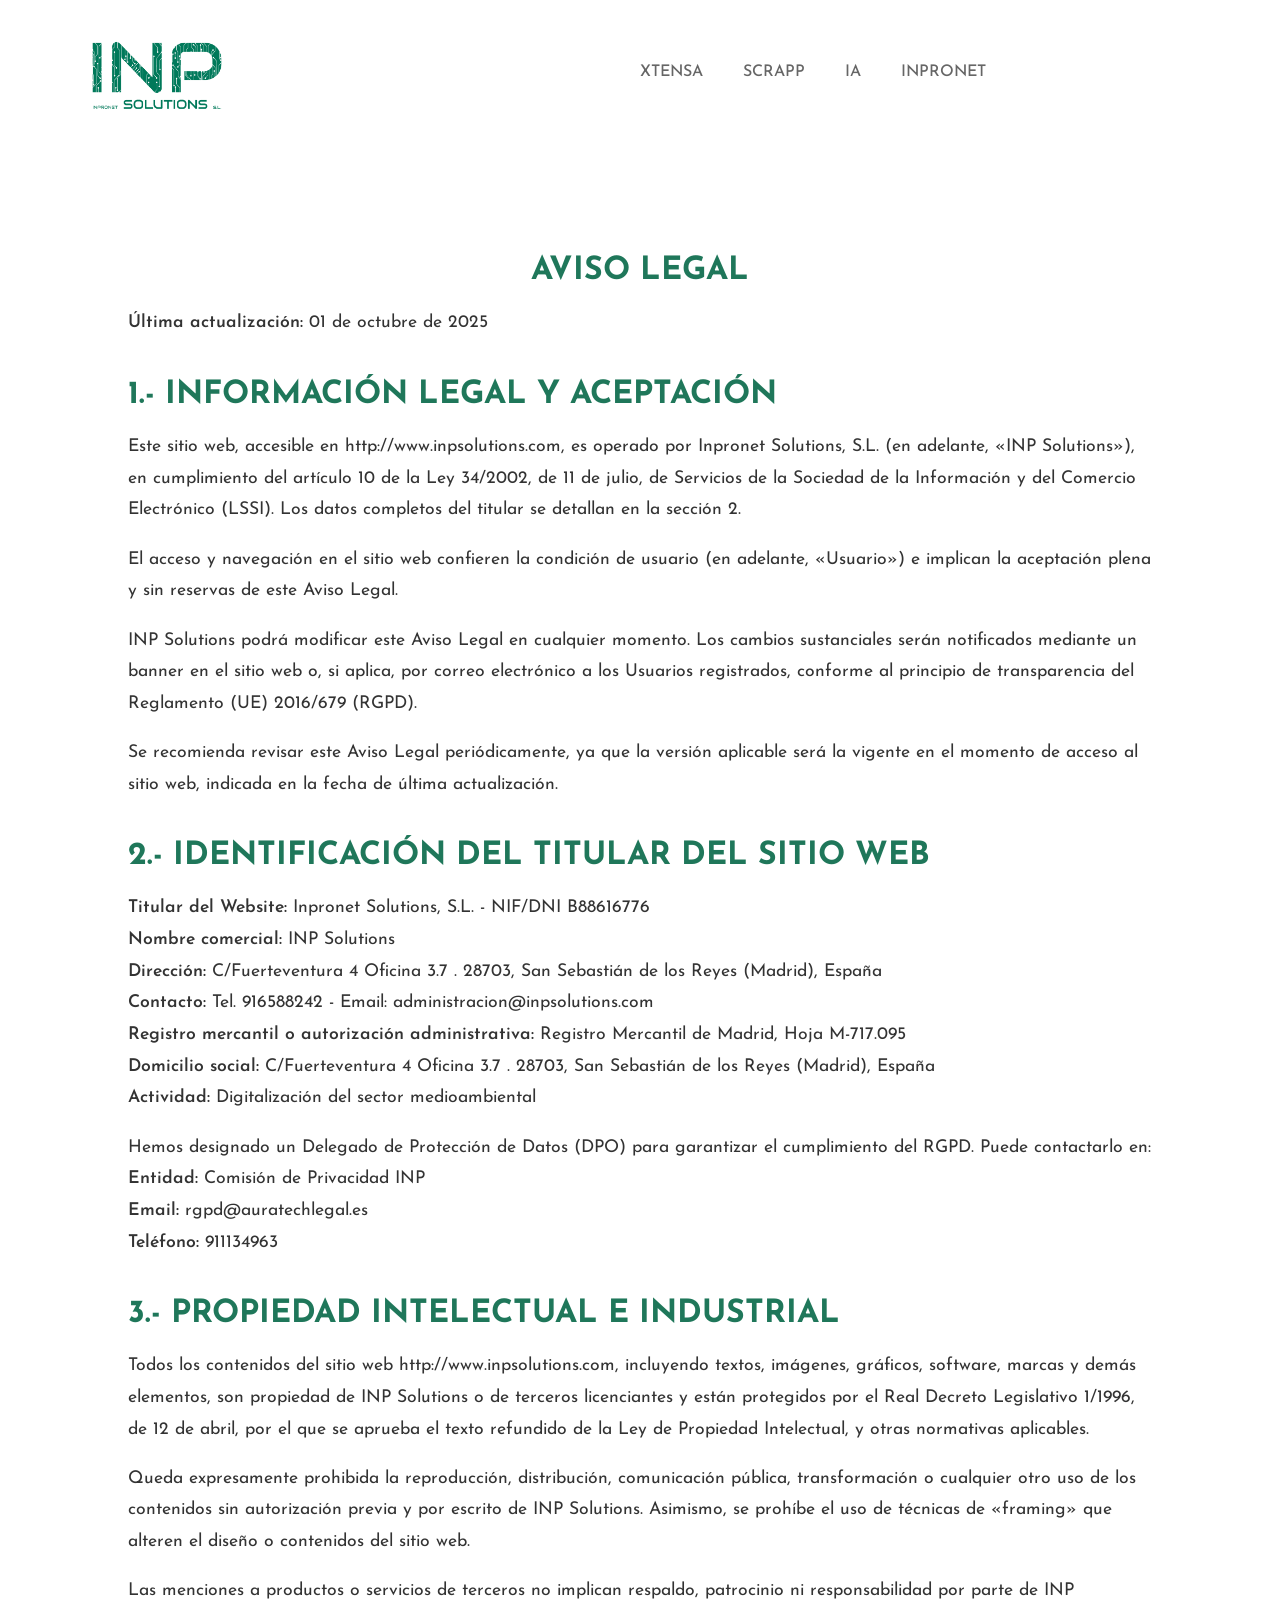
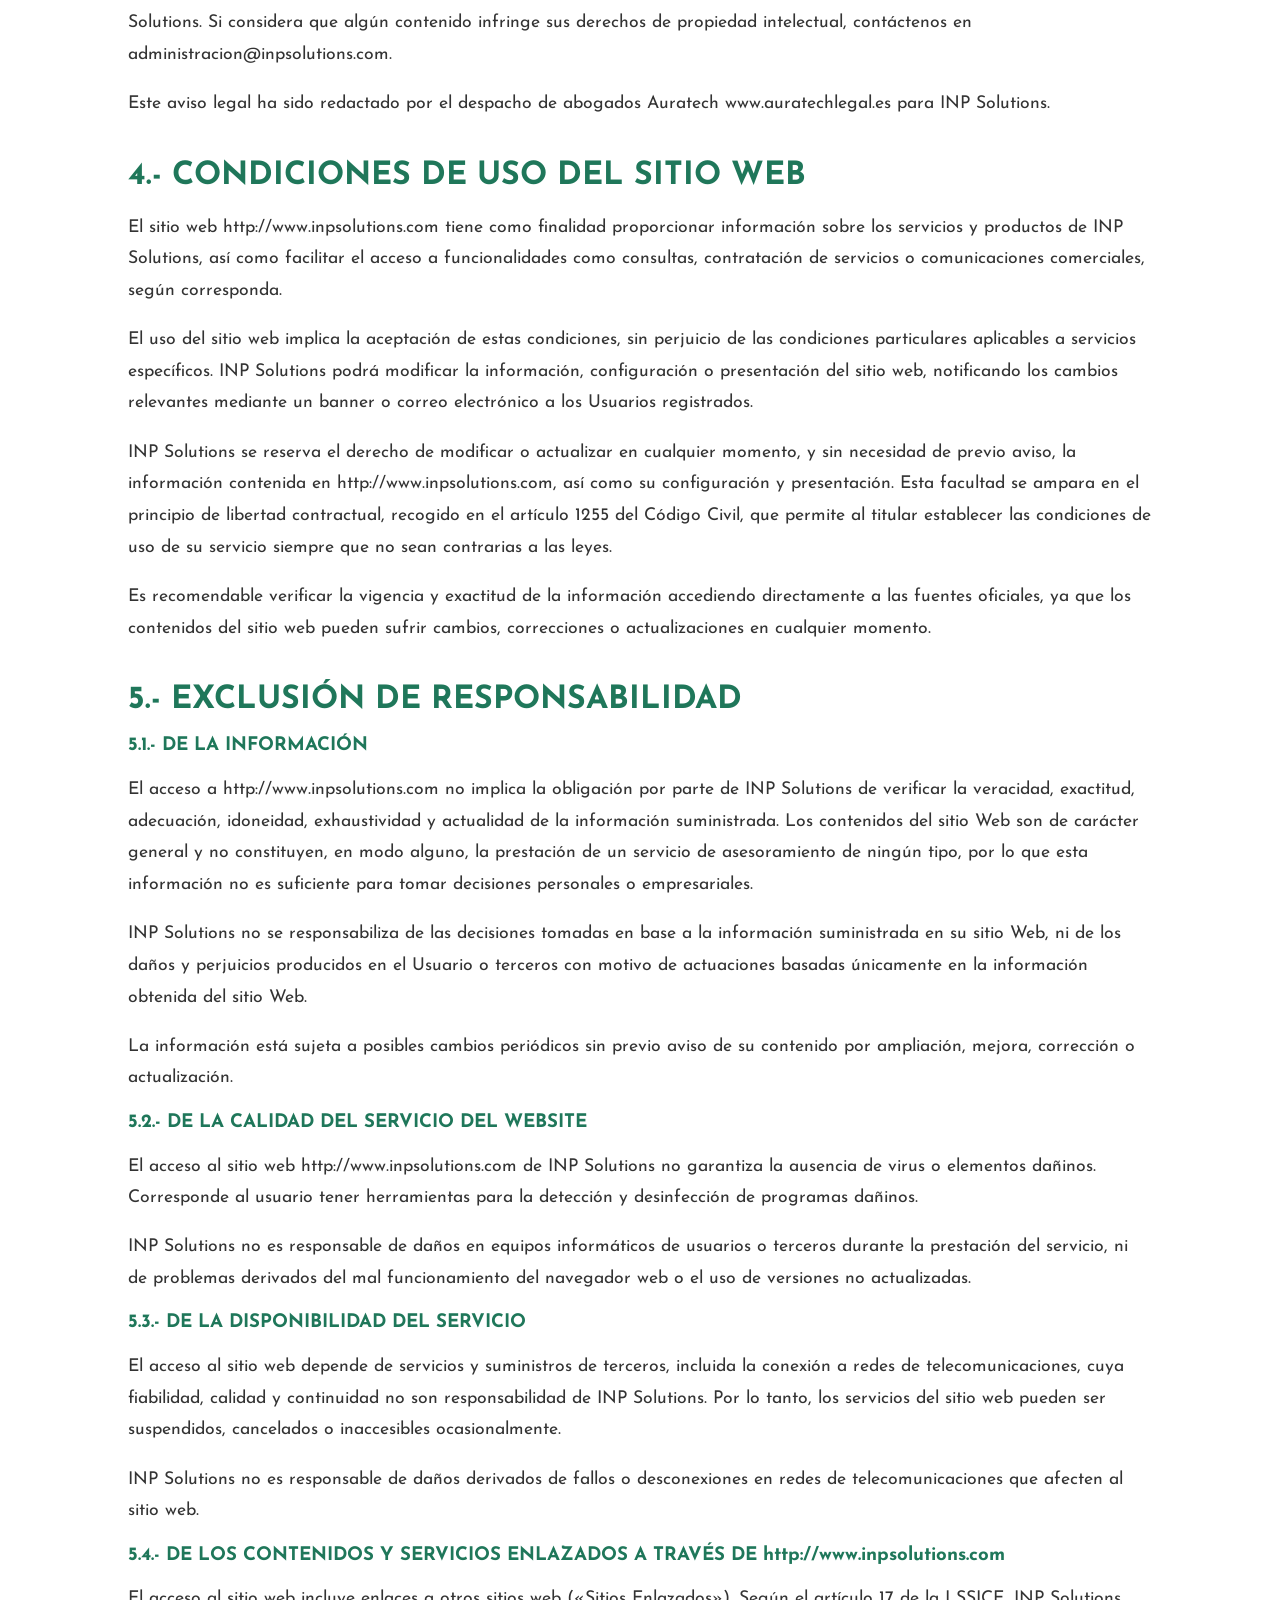
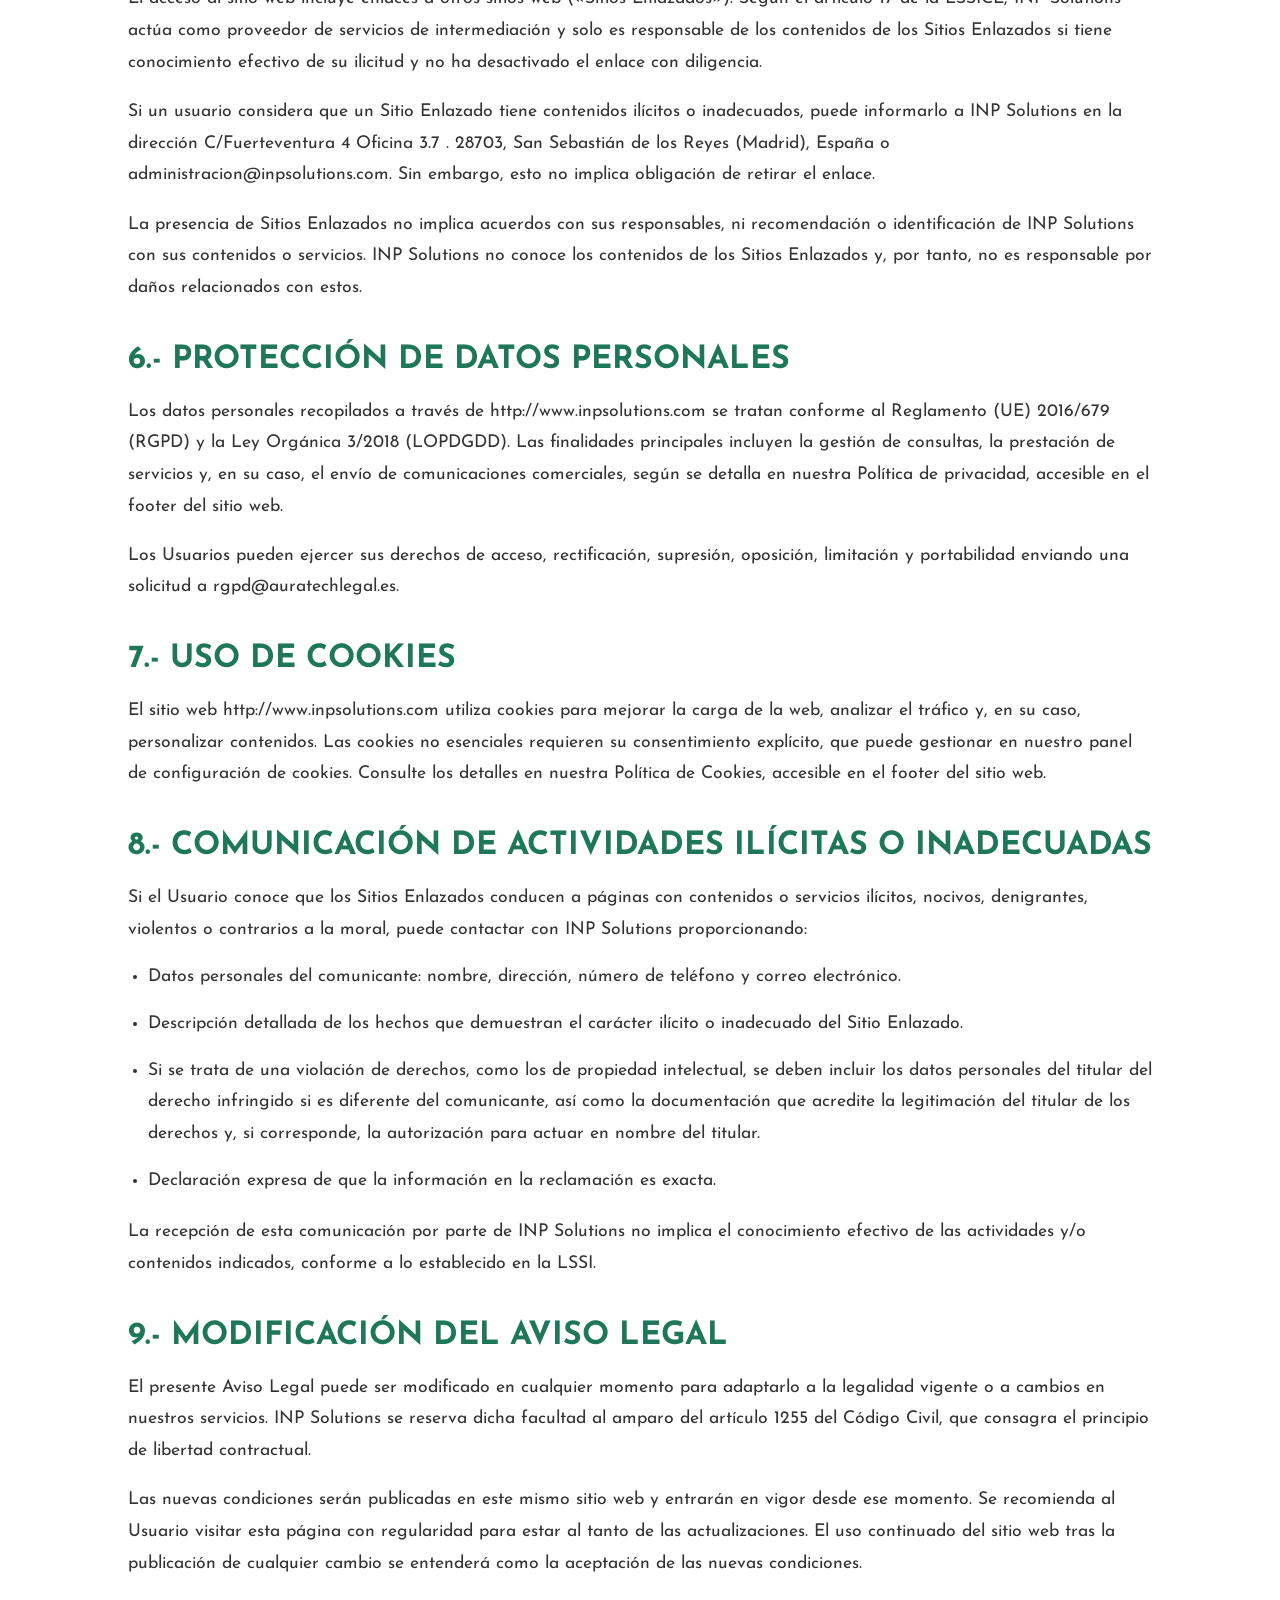
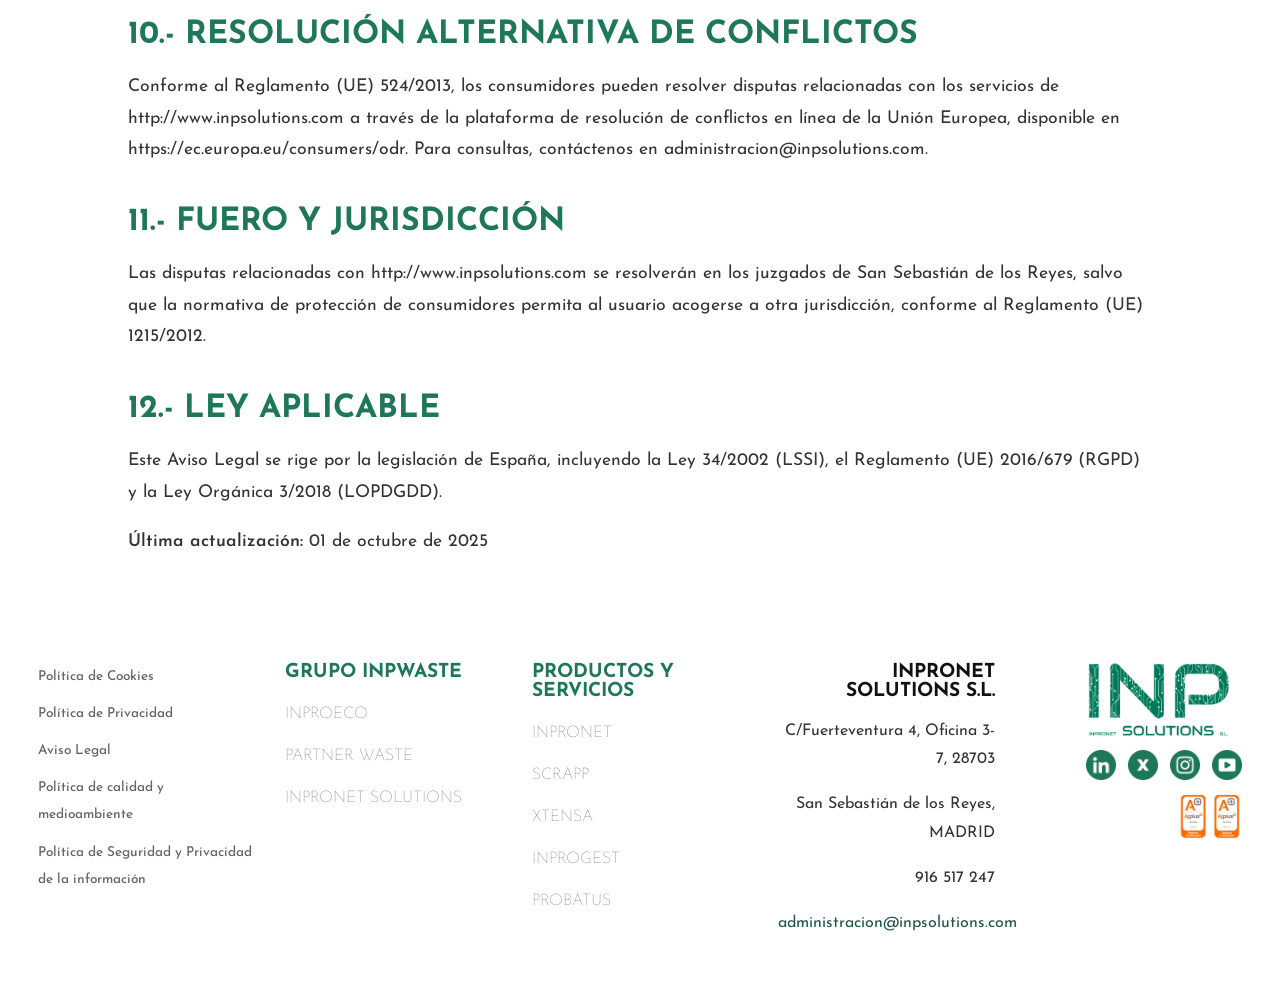
<file: aviso-legal.html>
<!DOCTYPE html>
<html lang="es">
<head>
  <meta charset="UTF-8">
  <meta name="viewport" content="width=device-width, initial-scale=1.0">
      <meta name="author" content="INPSolutions">
    <meta name="robots" content="noindex">
  <link href="https://fonts.googleapis.com/css2?family=Josefin+Sans:wght@300;400;600;700;800&display=swap" rel="stylesheet">
  <link rel="stylesheet" href="./css/es_legales.css">
  <link href="css/footer.css" rel="stylesheet" type="text/css">
  <link rel="icon" href="/imagenes/favicon.ico" type="image/x-icon">

<title>Aviso Legal | INP Solutions</title>
</head>
<body>
    <header class="hero-inpsolution">
        <div class="nav-inpsolutions">
          <a href="./index.html"><img src="./imagenes/logoinp.png" alt="Logo INP Solutions" class="logo-inp"></a>
          <nav class="menu-inps">
            <a href="https://www.xtensa.es/" target="_blank">XTENSA</a>
            <a href="https://www.scrapp.es/" target="_blank">SCRAPP</a>
            <a href="./ia.html">IA</a>
            <a href="./inpronet.html">INPRONET</a>
          </nav>
        </div>
    </header>

  <main class="container">
    <h1>AVISO LEGAL</h1>
	  <p><strong>Última actualización:</strong> 01 de octubre de 2025<br></p>


    <h2>1.- INFORMACIÓN LEGAL Y ACEPTACIÓN</h2>
    <p>Este sitio web, accesible en <a href="http://www.inpsolutions.com" target="_blank" rel="noopener">http://www.inpsolutions.com</a>, es operado por Inpronet Solutions, S.L. (en adelante, «INP Solutions»), en cumplimiento del artículo 10 de la Ley 34/2002, de 11 de julio, de Servicios de la Sociedad de la Información y del Comercio Electrónico (LSSI). Los datos completos del titular se detallan en la sección 2.</p>
    <p>El acceso y navegación en el sitio web confieren la condición de usuario (en adelante, «Usuario») e implican la aceptación plena y sin reservas de este Aviso Legal.</p>
    <p>INP Solutions podrá modificar este Aviso Legal en cualquier momento. Los cambios sustanciales serán notificados mediante un banner en el sitio web o, si aplica, por correo electrónico a los Usuarios registrados, conforme al principio de transparencia del Reglamento (UE) 2016/679 (RGPD).</p>
    <p>Se recomienda revisar este Aviso Legal periódicamente, ya que la versión aplicable será la vigente en el momento de acceso al sitio web, indicada en la fecha de última actualización.</p>

    <h2>2.- IDENTIFICACIÓN DEL TITULAR DEL SITIO WEB</h2>
    <p><strong>Titular del Website:</strong> Inpronet Solutions, S.L. - NIF/DNI B88616776<br>
      <strong>Nombre comercial:</strong> INP Solutions<br>
      <strong>Dirección:</strong> C/Fuerteventura 4 Oficina 3.7 . 28703, San Sebastián de los Reyes (Madrid), España<br>
      <strong>Contacto:</strong> Tel. 916588242 - Email: <a href="mailto:administracion@inpsolutions.com">administracion@inpsolutions.com</a><br>
      <strong>Registro mercantil o autorización administrativa:</strong> Registro Mercantil de Madrid, Hoja M-717.095<br>
      <strong>Domicilio social:</strong> C/Fuerteventura 4 Oficina 3.7 . 28703, San Sebastián de los Reyes (Madrid), España<br>
      <strong>Actividad:</strong> Digitalización del sector medioambiental</p>

    <p>Hemos designado un Delegado de Protección de Datos (DPO) para garantizar el cumplimiento del RGPD. Puede contactarlo en:<br>
      <strong>Entidad:</strong> Comisión de Privacidad INP<br>
      <strong>Email:</strong> <a href="mailto:rgpd@auratechlegal.es">rgpd@auratechlegal.es</a><br>
      <strong>Teléfono:</strong> 911134963</p>

    <h2>3.- PROPIEDAD INTELECTUAL E INDUSTRIAL</h2>
    <p>Todos los contenidos del sitio web <a href="http://www.inpsolutions.com" target="_blank" rel="noopener">http://www.inpsolutions.com</a>, incluyendo textos, imágenes, gráficos, software, marcas y demás elementos, son propiedad de INP Solutions o de terceros licenciantes y están protegidos por el Real Decreto Legislativo 1/1996, de 12 de abril, por el que se aprueba el texto refundido de la Ley de Propiedad Intelectual, y otras normativas aplicables.</p>
    <p>Queda expresamente prohibida la reproducción, distribución, comunicación pública, transformación o cualquier otro uso de los contenidos sin autorización previa y por escrito de INP Solutions. Asimismo, se prohíbe el uso de técnicas de «framing» que alteren el diseño o contenidos del sitio web.</p>
    <p>Las menciones a productos o servicios de terceros no implican respaldo, patrocinio ni responsabilidad por parte de INP Solutions. Si considera que algún contenido infringe sus derechos de propiedad intelectual, contáctenos en <a href="mailto:administracion@inpsolutions.com">administracion@inpsolutions.com</a>.</p>
    <p>Este aviso legal ha sido redactado por el despacho de abogados Auratech <a href="https://www.auratechlegal.es" target="_blank" rel="noopener">www.auratechlegal.es</a> para INP Solutions.</p>

    <h2>4.- CONDICIONES DE USO DEL SITIO WEB</h2>
    <p>El sitio web <a href="http://www.inpsolutions.com" target="_blank" rel="noopener">http://www.inpsolutions.com</a> tiene como finalidad proporcionar información sobre los servicios y productos de INP Solutions, así como facilitar el acceso a funcionalidades como consultas, contratación de servicios o comunicaciones comerciales, según corresponda.</p>
    <p>El uso del sitio web implica la aceptación de estas condiciones, sin perjuicio de las condiciones particulares aplicables a servicios específicos. INP Solutions podrá modificar la información, configuración o presentación del sitio web, notificando los cambios relevantes mediante un banner o correo electrónico a los Usuarios registrados.</p>
    <p>INP Solutions se reserva el derecho de modificar o actualizar en cualquier momento, y sin necesidad de previo aviso, la información contenida en <a href="http://www.inpsolutions.com" target="_blank" rel="noopener">http://www.inpsolutions.com</a>, así como su configuración y presentación. Esta facultad se ampara en el principio de libertad contractual, recogido en el artículo 1255 del Código Civil, que permite al titular establecer las condiciones de uso de su servicio siempre que no sean contrarias a las leyes.</p>
    <p>Es recomendable verificar la vigencia y exactitud de la información accediendo directamente a las fuentes oficiales, ya que los contenidos del sitio web pueden sufrir cambios, correcciones o actualizaciones en cualquier momento.</p>

    <h2>5.- EXCLUSIÓN DE RESPONSABILIDAD</h2>
    <h3>5.1.- DE LA INFORMACIÓN</h3>
    <p>El acceso a <a href="http://www.inpsolutions.com" target="_blank" rel="noopener">http://www.inpsolutions.com</a> no implica la obligación por parte de INP Solutions de verificar la veracidad, exactitud, adecuación, idoneidad, exhaustividad y actualidad de la información suministrada. Los contenidos del sitio Web son de carácter general y no constituyen, en modo alguno, la prestación de un servicio de asesoramiento de ningún tipo, por lo que esta información no es suficiente para tomar decisiones personales o empresariales.</p>
    <p>INP Solutions no se responsabiliza de las decisiones tomadas en base a la información suministrada en su sitio Web, ni de los daños y perjuicios producidos en el Usuario o terceros con motivo de actuaciones basadas únicamente en la información obtenida del sitio Web.</p>
    <p>La información está sujeta a posibles cambios periódicos sin previo aviso de su contenido por ampliación, mejora, corrección o actualización.</p>

    <h3>5.2.- DE LA CALIDAD DEL SERVICIO DEL WEBSITE</h3>
    <p>El acceso al sitio web <a href="http://www.inpsolutions.com" target="_blank" rel="noopener">http://www.inpsolutions.com</a> de INP Solutions no garantiza la ausencia de virus o elementos dañinos. Corresponde al usuario tener herramientas para la detección y desinfección de programas dañinos.</p>
    <p>INP Solutions no es responsable de daños en equipos informáticos de usuarios o terceros durante la prestación del servicio, ni de problemas derivados del mal funcionamiento del navegador web o el uso de versiones no actualizadas.</p>

    <h3>5.3.- DE LA DISPONIBILIDAD DEL SERVICIO</h3>
    <p>El acceso al sitio web depende de servicios y suministros de terceros, incluida la conexión a redes de telecomunicaciones, cuya fiabilidad, calidad y continuidad no son responsabilidad de INP Solutions. Por lo tanto, los servicios del sitio web pueden ser suspendidos, cancelados o inaccesibles ocasionalmente.</p>
    <p>INP Solutions no es responsable de daños derivados de fallos o desconexiones en redes de telecomunicaciones que afecten al sitio web.</p>

    <h3>5.4.- DE LOS CONTENIDOS Y SERVICIOS ENLAZADOS A TRAVÉS DE http://www.inpsolutions.com</h3>
    <p>El acceso al sitio web incluye enlaces a otros sitios web («Sitios Enlazados»). Según el artículo 17 de la LSSICE, INP Solutions actúa como proveedor de servicios de intermediación y solo es responsable de los contenidos de los Sitios Enlazados si tiene conocimiento efectivo de su ilicitud y no ha desactivado el enlace con diligencia.</p>
    <p>Si un usuario considera que un Sitio Enlazado tiene contenidos ilícitos o inadecuados, puede informarlo a INP Solutions en la dirección C/Fuerteventura 4 Oficina 3.7 . 28703, San Sebastián de los Reyes (Madrid), España o <a href="mailto:administracion@inpsolutions.com">administracion@inpsolutions.com</a>. Sin embargo, esto no implica obligación de retirar el enlace.</p>
    <p>La presencia de Sitios Enlazados no implica acuerdos con sus responsables, ni recomendación o identificación de INP Solutions con sus contenidos o servicios. INP Solutions no conoce los contenidos de los Sitios Enlazados y, por tanto, no es responsable por daños relacionados con estos.</p>

    <h2>6.- PROTECCIÓN DE DATOS PERSONALES</h2>
    <p>Los datos personales recopilados a través de <a href="http://www.inpsolutions.com" target="_blank" rel="noopener">http://www.inpsolutions.com</a> se tratan conforme al Reglamento (UE) 2016/679 (RGPD) y la Ley Orgánica 3/2018 (LOPDGDD). Las finalidades principales incluyen la gestión de consultas, la prestación de servicios y, en su caso, el envío de comunicaciones comerciales, según se detalla en nuestra Política de privacidad, accesible en el footer del sitio web.</p>
    <p>Los Usuarios pueden ejercer sus derechos de acceso, rectificación, supresión, oposición, limitación y portabilidad enviando una solicitud a <a href="mailto:rgpd@auratechlegal.es">rgpd@auratechlegal.es</a>.</p>

    <h2>7.- USO DE COOKIES</h2>
    <p>El sitio web <a href="http://www.inpsolutions.com" target="_blank" rel="noopener">http://www.inpsolutions.com</a> utiliza cookies para mejorar la carga de la web, analizar el tráfico y, en su caso, personalizar contenidos. Las cookies no esenciales requieren su consentimiento explícito, que puede gestionar en nuestro panel de configuración de cookies. Consulte los detalles en nuestra Política de Cookies, accesible en el footer del sitio web.</p>

    <h2>8.- COMUNICACIÓN DE ACTIVIDADES ILÍCITAS O INADECUADAS</h2>
    <p>Si el Usuario conoce que los Sitios Enlazados conducen a páginas con contenidos o servicios ilícitos, nocivos, denigrantes, violentos o contrarios a la moral, puede contactar con INP Solutions proporcionando:</p>
    <ul>
      <li>Datos personales del comunicante: nombre, dirección, número de teléfono y correo electrónico.</li>
      <li>Descripción detallada de los hechos que demuestran el carácter ilícito o inadecuado del Sitio Enlazado.</li>
      <li>Si se trata de una violación de derechos, como los de propiedad intelectual, se deben incluir los datos personales del titular del derecho infringido si es diferente del comunicante, así como la documentación que acredite la legitimación del titular de los derechos y, si corresponde, la autorización para actuar en nombre del titular.</li>
      <li>Declaración expresa de que la información en la reclamación es exacta.</li>
    </ul>
    <p>La recepción de esta comunicación por parte de INP Solutions no implica el conocimiento efectivo de las actividades y/o contenidos indicados, conforme a lo establecido en la LSSI.</p>

    <h2>9.- MODIFICACIÓN DEL AVISO LEGAL</h2>
    <p>El presente Aviso Legal puede ser modificado en cualquier momento para adaptarlo a la legalidad vigente o a cambios en nuestros servicios. INP Solutions se reserva dicha facultad al amparo del artículo 1255 del Código Civil, que consagra el principio de libertad contractual.</p>
    <p>Las nuevas condiciones serán publicadas en este mismo sitio web y entrarán en vigor desde ese momento. Se recomienda al Usuario visitar esta página con regularidad para estar al tanto de las actualizaciones. El uso continuado del sitio web tras la publicación de cualquier cambio se entenderá como la aceptación de las nuevas condiciones.</p>

    <h2>10.- RESOLUCIÓN ALTERNATIVA DE CONFLICTOS</h2>
    <p>Conforme al Reglamento (UE) 524/2013, los consumidores pueden resolver disputas relacionadas con los servicios de <a href="http://www.inpsolutions.com" target="_blank" rel="noopener">http://www.inpsolutions.com</a> a través de la plataforma de resolución de conflictos en línea de la Unión Europea, disponible en <a href="https://ec.europa.eu/consumers/odr" target="_blank" rel="noopener">https://ec.europa.eu/consumers/odr</a>. Para consultas, contáctenos en <a href="mailto:administracion@inpsolutions.com">administracion@inpsolutions.com</a>.</p>

    <h2>11.- FUERO Y JURISDICCIÓN</h2>
    <p>Las disputas relacionadas con <a href="http://www.inpsolutions.com" target="_blank" rel="noopener">http://www.inpsolutions.com</a> se resolverán en los juzgados de San Sebastián de los Reyes, salvo que la normativa de protección de consumidores permita al usuario acogerse a otra jurisdicción, conforme al Reglamento (UE) 1215/2012.</p>

    <h2>12.- LEY APLICABLE</h2>
    <p>Este Aviso Legal se rige por la legislación de España, incluyendo la Ley 34/2002 (LSSI), el Reglamento (UE) 2016/679 (RGPD) y la Ley Orgánica 3/2018 (LOPDGDD).</p>
    <p><strong>Última actualización:</strong> 01 de octubre de 2025</p>
  </main>

  <footer class="footer-inproeco">
    <div class="footer-contenido" id="footer">

      <div class="footer-col izquierda">
        <ul>
          <li><a href="politica-cookies.html" class="modal-secundario">Política de Cookies</a></li>
          <li><a href="politica-privacidad.html">Política de Privacidad<span style="font-style: 100"></span></a></li>
          <li><span style="font-style: 100"><a href="aviso-legal.html">Aviso Legal</a></span></li>
          <li><span style="font-style: 100"><a href="politica-medioambiente.html">Política de calidad y medioambiente</a></span></li>
          <li><span style="font-style: 100"><a href="seguridad-informacion.html">Política de Seguridad y Privacidad de la información</a></span></li>
        </ul>
      </div>

      <div class="footer-col">
        <h4>GRUPO INPWASTE</h4>
<ul>
        <li><a href="https://www.inproeco.com" target="_blank">INPROECO</a></li>
        <li><a href="https://www.partnerwaste.com/" target="_blank">PARTNER WASTE</a></li>
        <li><a href="index.html">INPRONET SOLUTIONS</a></li>
        <!--             <li><a href="#">TDE</a></li>-->
        </ul>
      </div>

      <div class="footer-col">
        <h4>PRODUCTOS Y SERVICIOS</h4>
        <ul>
            <li><a href="https://www.inproeco.com/inpronet.html" target="_blank">INPRONET</a></li>
            <li><a href="https://www.scrapp.es/" target="_blank">SCRAPP</a></li>
            <li><a href="https://www.xtensa.es/" target="_blank">XTENSA</a></li>
            <li><a href="https://www.partnerwaste.com/inproget.html" target="_blank">INPROGEST</a></li>
			<li><a href="https://www.probatus.es" target="_blank">PROBATUS</a></li>
        </ul>
      </div>

      <div class="footer-col datos-contacto">
        <h4>
        INPRONET SOLUTIONS S.L.
</h4>
        <p>C/Fuerteventura 4, Oficina 3-7, 
        28703</p>
        <p>San Sebastián de los Reyes, 
        MADRID</p>
        <p>916 517 247</p>
        <p><a href="mailto:administracion@inpsolutions.com">administracion@inpsolutions.com</a></p>
      </div>

      <div class="footer-col logo-social"> <a href="index.html"><img src="imagenes/logoinpfooter.png" alt="Logo Inproeco"></a>
        <div class="redes-sociales">
        <a href="#"><img src="imagenes/logolinkedin.png" alt="LinkedIn"></a>
        <a href="#"><img src="imagenes/logox.png" alt="Twitter X"></a>
		<a href="#"><img src="imagenes/logoinstagram.png" alt="Instagra"></a>
		<a href="#"><img src="imagenes/logoyoutube.png" alt="Youtube"></a>
        </div>
		  <div class="sellos">
          <img src="imagenes/sello2.png" alt="Sello B">
        </div>
<!--		  <div class="sellos">
          <img src="imagenes/sellowhite.png" alt="Sello B">-->
        </div>
      </div>

  </footer>

  <div class="modal-overlay" id="modalCertificaciones">
    <div class="modal-content">
      <span class="modal-close" id="closeModal">&times;</span>
      <p class="modal-titulo">
        <strong>INPROECO</strong> dispone de las certificaciones <strong>ISO 27001</strong> e <strong>ISO 27701</strong> con el alcance: Sistema de Gestión de Seguridad de la Información y Privacidad, según Declaración de Aplicabilidad Vigente.
      </p>
      <p class="modal-secundario">
        Si desea más información sobre el desempeño medioambiental de INPROECO diríjase al correo <a href="mailto:inproeco@inproeco.com">inproeco@inproeco.com</a>
      </p>
    </div>
  </div>

  <script>
    document.querySelector('.sellos').addEventListener('click', function () {
      document.getElementById('modalCertificaciones').style.display = 'flex';
    });

    document.getElementById('closeModal').addEventListener('click', function () {
      document.getElementById('modalCertificaciones').style.display = 'none';
    });

    window.addEventListener('click', function (e) {
      const modal = document.getElementById('modalCertificaciones');
      if (e.target === modal) {
        modal.style.display = 'none';
      }
    });
  </script>
</body>
</html>
</file>
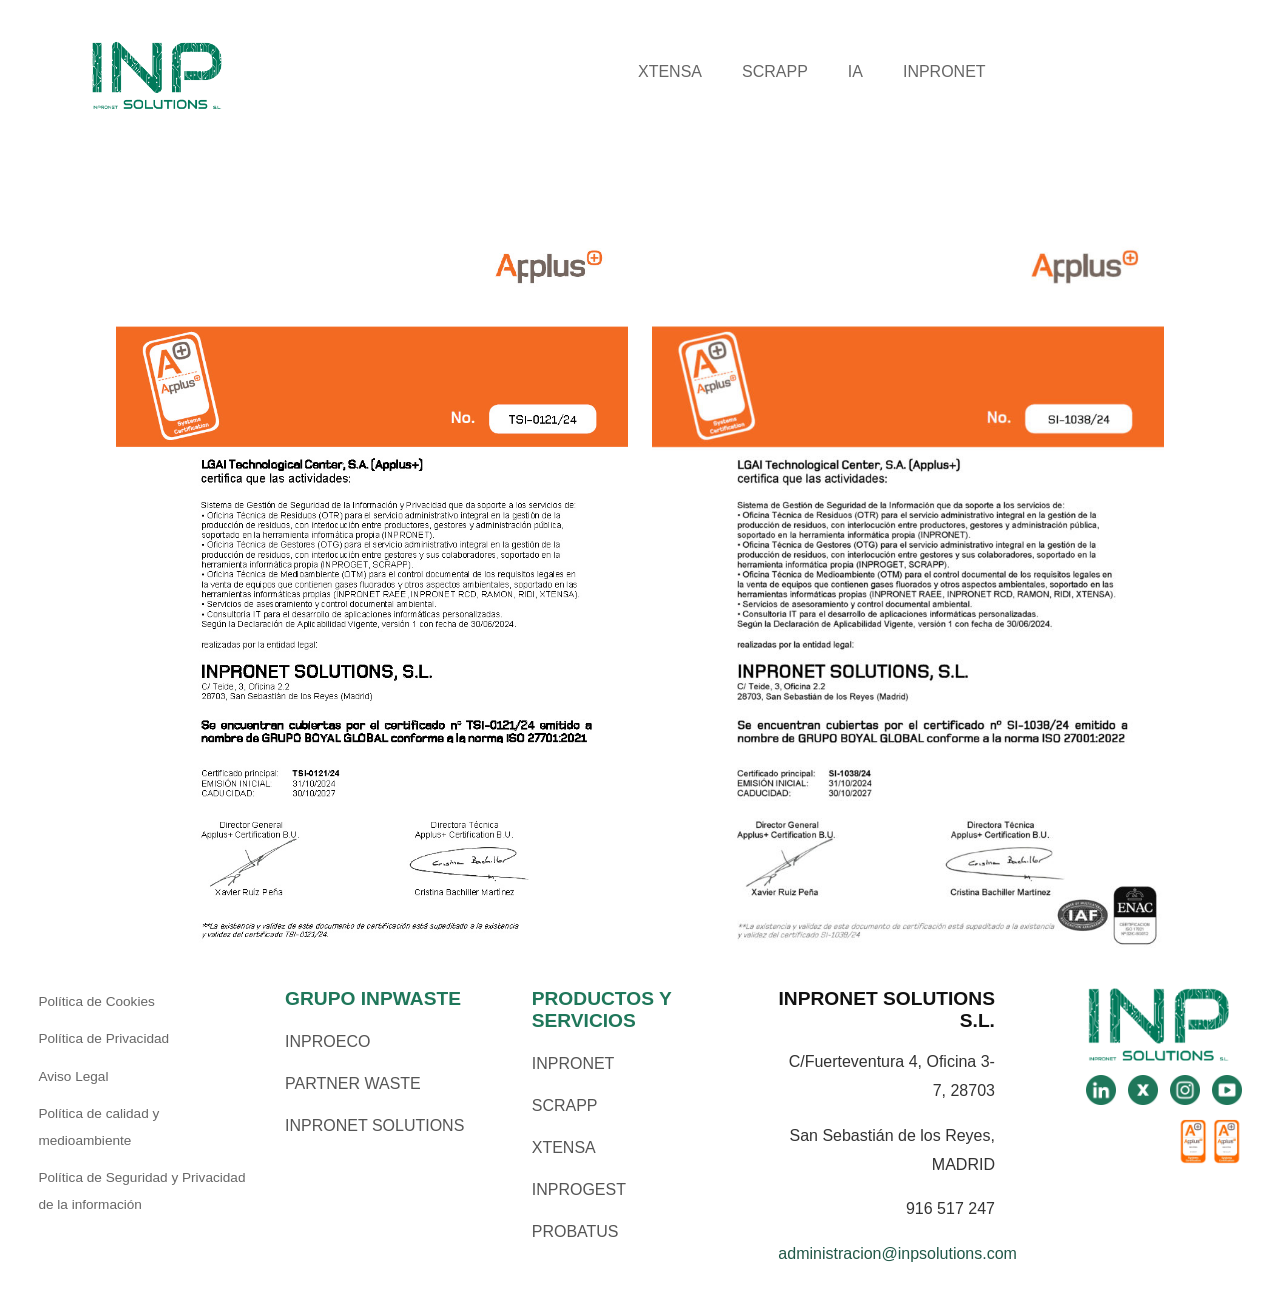
<file: certificados.html>
<!DOCTYPE html>
<html lang="es">
<head>
  <meta charset="UTF-8">
  <meta name="viewport" content="width=device-width, initial-scale=1.0">
  <meta name="author" content="INPSolutions">
  <meta name="robots" content="noindex">
  <link rel="stylesheet" href="./css/es_legales.css">
  <link rel="icon" href="/imagenes/favicon.ico" type="image/x-icon">

  <title>Certificados | INP Solutions</title>
  <style>
    body {
      margin: 0;
      font-family: 'Josefin Sans', sans-serif;
    }

    .contenedor-img {
      text-align: center;
      margin-top: 80px;
      margin-bottom: 40px;
    }

    .contenedor-img img {
      width: 40%;
      max-width: 600px;
      margin: 0 10px;
      vertical-align: middle;
    }
  </style>
  <link href="css/footer.css" rel="stylesheet" type="text/css">
</head>
<body>
    <header class="hero-inpsolution">
        <div class="nav-inpsolutions">
          <a href="./index.html"><img src="./imagenes/logoinp.png" alt="Logo INP Solutions" class="logo-inp"></a>
          <nav class="menu-inps">
            <a href="https://www.xtensa.es/" target="_blank">XTENSA</a>
            <a href="https://www.scrapp.es/" target="_blank">SCRAPP</a>
            <a href="./ia.html">IA</a>
            <a href="./inpronet.html">INPRONET</a>
          </nav>
        </div>
    </header>
    <div class="contenedor-img">
        <img src="./imagenes/certificado1.jpg" alt="Certificado 1">
        <img src="./imagenes/certificado2.jpg" alt="Certificado 2">
    </div>

    <footer class="footer-inproeco">
    <div class="footer-contenido" id="footer">

      <div class="footer-col izquierda">
        <ul>
          <li><a href="politica-cookies.html" class="modal-secundario">Política de Cookies</a></li>
          <li><a href="politica-privacidad.html">Política de Privacidad<span style="font-style: 100"></span></a></li>
          <li><span style="font-style: 100"><a href="aviso-legal.html">Aviso Legal</a></span></li>
          <li><span style="font-style: 100"><a href="politica-medioambiente.html">Política de calidad y medioambiente</a></span></li>
          <li><span style="font-style: 100"><a href="seguridad-informacion.html">Política de Seguridad y Privacidad de la información</a></span></li>
        </ul>
      </div>

      <div class="footer-col">
        <h4>GRUPO INPWASTE</h4>
        <ul>
              <li><a href="https://www.inproeco.com" target="_blank">INPROECO</a></li>
              <li><a href="https://www.partnerwaste.com/" target="_blank">PARTNER WASTE</a></li>
              <li><a href="index.html">INPRONET SOLUTIONS</a></li>
 <!--             <li><a href="#">TDE</a></li>-->
        </ul>
      </div>

      <div class="footer-col">
        <h4>PRODUCTOS Y SERVICIOS</h4>
        <ul>
            <li><a href="https://www.inproeco.com/inpronet.html" target="_blank">INPRONET</a></li>
            <li><a href="https://www.scrapp.es/" target="_blank">SCRAPP</a></li>
            <li><a href="https://www.xtensa.es/" target="_blank">XTENSA</a></li>
            <li><a href="https://www.partnerwaste.com/inproget.html" target="_blank">INPROGEST</a></li>
			<li><a href="https://www.probatus.es" target="_blank">PROBATUS</a></li>
        </ul>
      </div>

      <div class="footer-col datos-contacto">
        <h4>
        INPRONET SOLUTIONS S.L.
</h4>
        <p>C/Fuerteventura 4, Oficina 3-7, 
        28703</p>
        <p>San Sebastián de los Reyes, 
        MADRID</p>
        <p>916 517 247</p>
        <p><a href="mailto:administracion@inpsolutions.com">administracion@inpsolutions.com</a></p>
      </div>

      <div class="footer-col logo-social"> <a href="index.html"><img src="imagenes/logoinpfooter.png" alt="Logo Inproeco"></a>
        <div class="redes-sociales">
        <a href="#"><img src="imagenes/logolinkedin.png" alt="LinkedIn"></a>
        <a href="#"><img src="imagenes/logox.png" alt="Twitter X"></a>
		<a href="#"><img src="imagenes/logoinstagram.png" alt="Instagra"></a>
		<a href="#"><img src="imagenes/logoyoutube.png" alt="Youtube"></a>
        </div>
		  <div class="sellos">
          <img src="imagenes/sello2.png" alt="Sello B">
        </div>
<!--		  <div class="sellos">
          <img src="imagenes/sellowhite.png" alt="Sello B">-->
        </div>
      </div>

  </footer>
    <div class="modal-overlay" id="modalCertificaciones">
      <div class="modal-content">
        <span class="modal-close" id="closeModal">&times;</span>
        <p class="modal-titulo">
          <strong>INPROECO</strong> dispone de las certificaciones <strong>ISO 27001</strong> e <strong>ISO 27701</strong> con el alcance: Sistema de Gestión de Seguridad de la Información y Privacidad, según Declaración de Aplicabilidad Vigente.
        </p>
        <p class="modal-secundario">
          Si desea más información sobre el desempeño medioambiental de INPROECO diríjase al correo <a href="mailto:inproeco@inproeco.com">inproeco@inproeco.com</a>
        </p>
      </div>
    </div>
    
    <script>
      document.querySelector('.sellos').addEventListener('click', function () {
        document.getElementById('modalCertificaciones').style.display = 'flex';
      });
    
      document.getElementById('closeModal').addEventListener('click', function () {
        document.getElementById('modalCertificaciones').style.display = 'none';
      });
    
      window.addEventListener('click', function (e) {
        const modal = document.getElementById('modalCertificaciones');
        if (e.target === modal) {
          modal.style.display = 'none';
        }
      });
    </script>
</body>
</html>
</file>
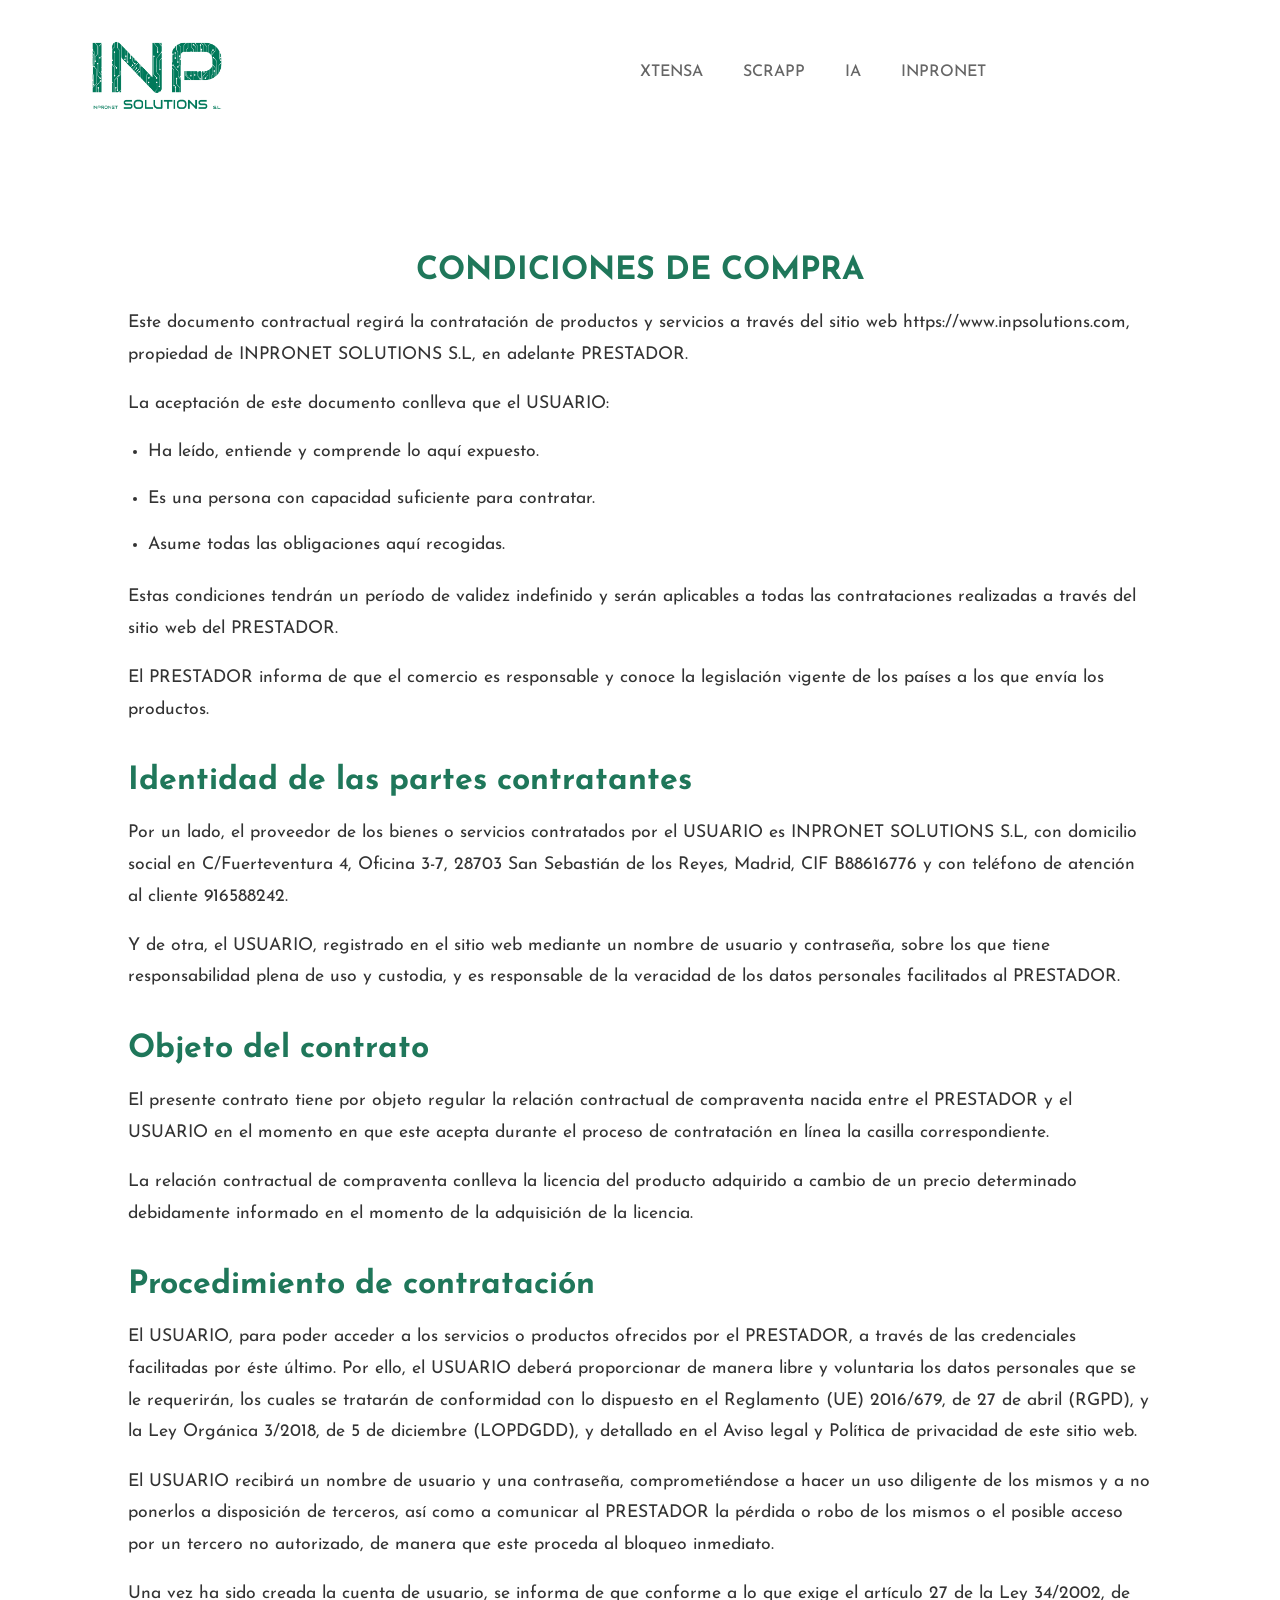
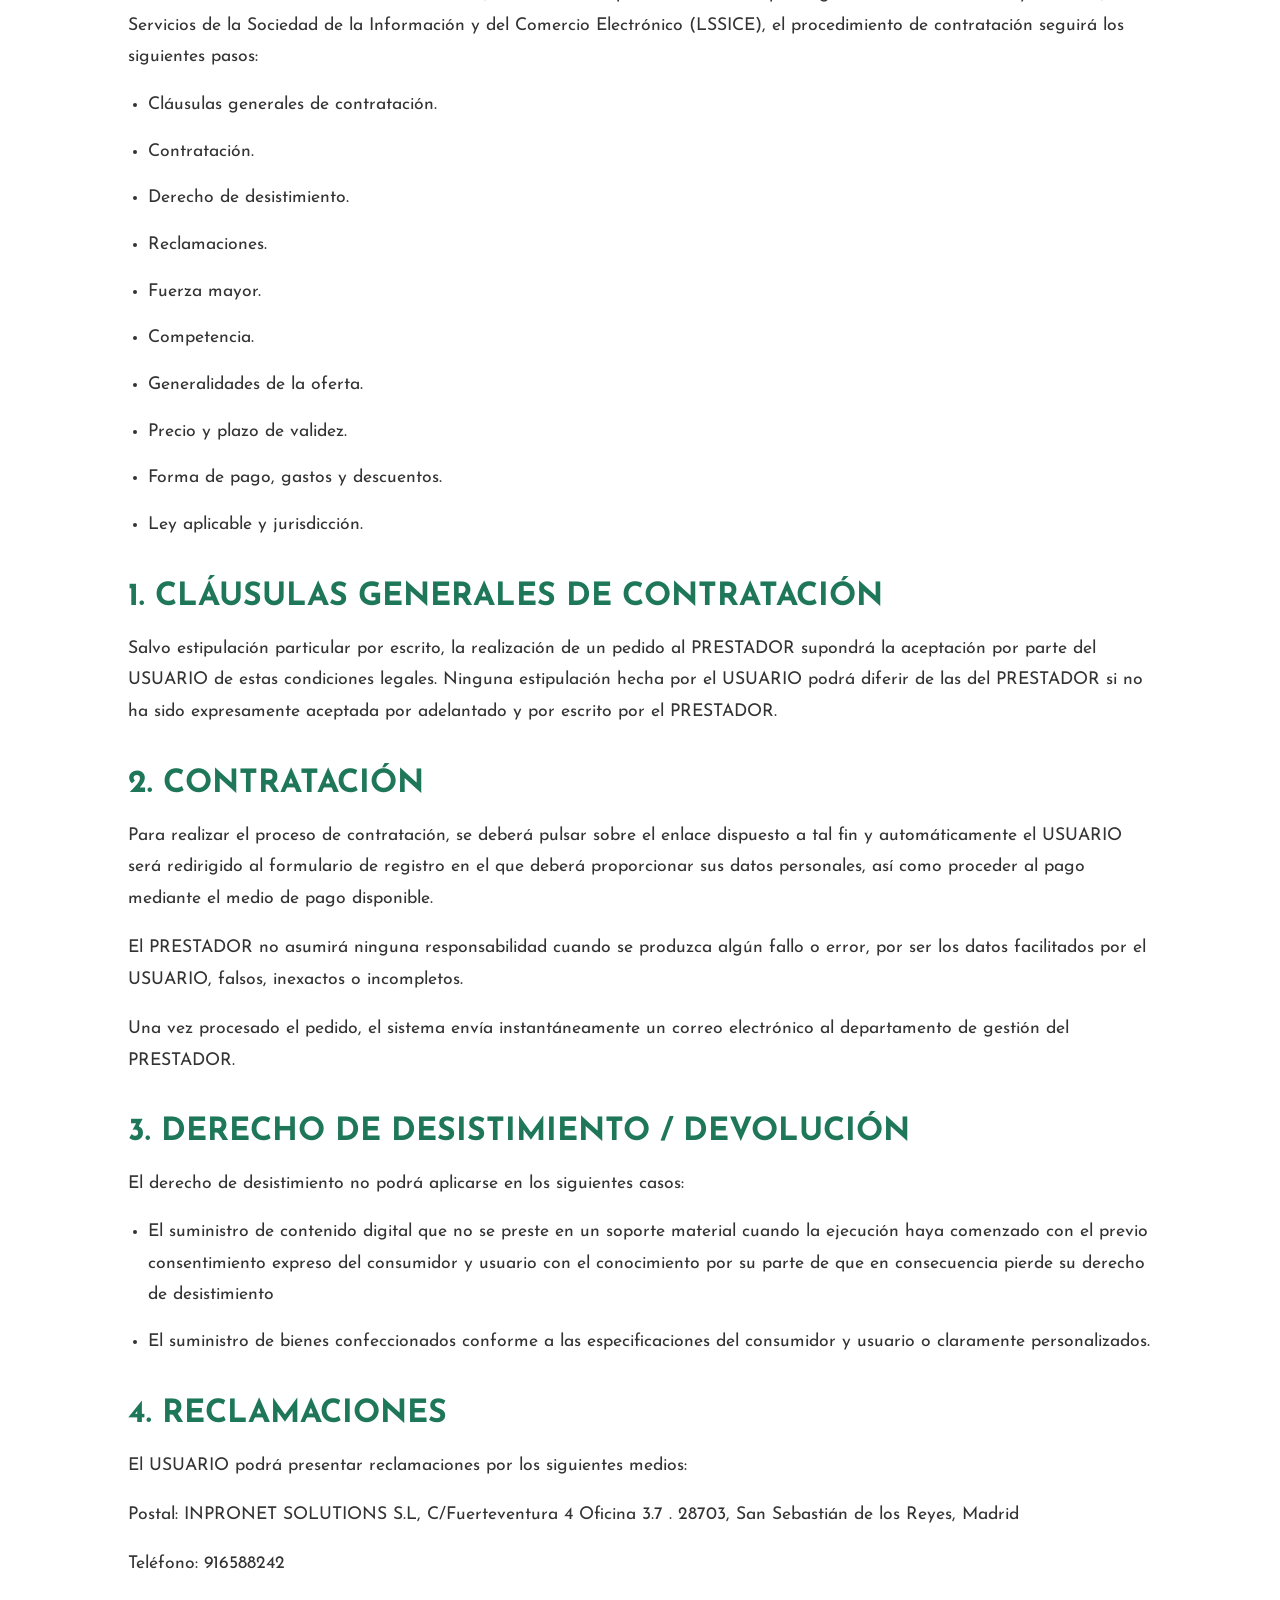
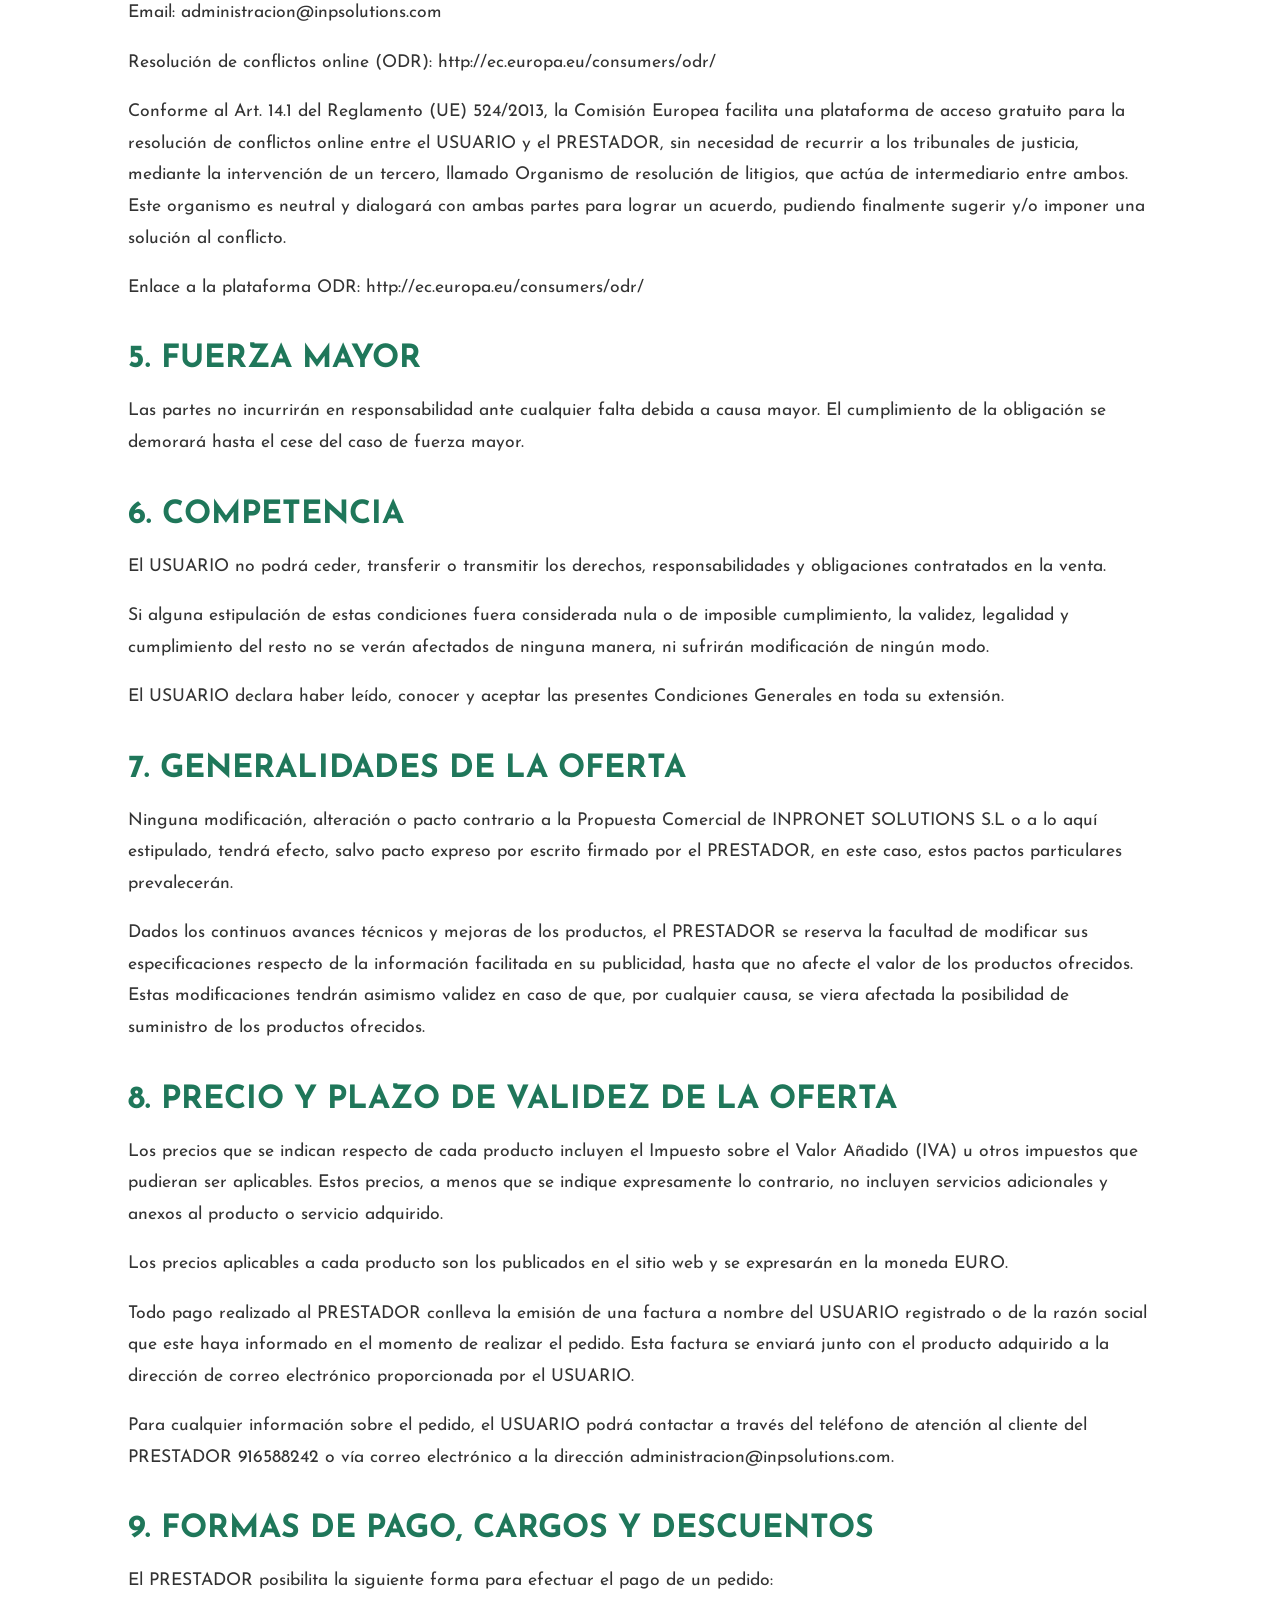
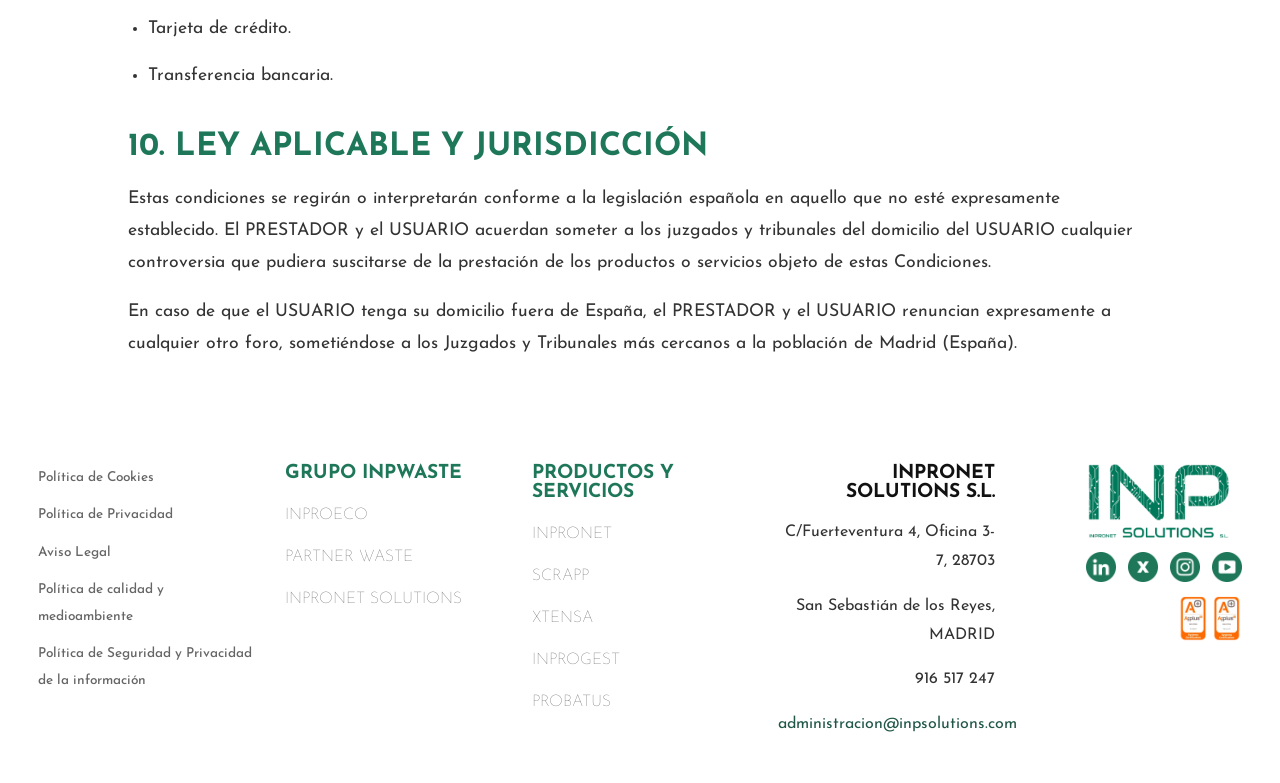
<file: condiciones-compra.html>
<!DOCTYPE html>
<html lang="es">
<head>
  <meta charset="utf-8">
  <meta name="viewport" content="width=device-width, initial-scale=1">
  <meta name="author" content="INPSolutions">
  <meta name="robots" content="noindex">
  <title>Condiciones compra | INP Solutions</title>
  <link href="https://fonts.googleapis.com/css2?family=Josefin+Sans:wght@300;400;600;700;800&display=swap" rel="stylesheet">
  <link rel="stylesheet" href="./css/es_legales.css">
  <link href="css/footer.css" rel="stylesheet" type="text/css">
  <link rel="icon" href="/imagenes/favicon.ico" type="image/x-icon">
  <style type="text/css">
  body,td,th {
    font-family: "Josefin Sans", sans-serif;
}
  </style>
</head>
<body>

    <header class="hero-inpsolution">
        <div class="nav-inpsolutions">
          <a href="./index.html"><img src="./imagenes/logoinp.png" alt="Logo INP Solutions" class="logo-inp"></a>
          <nav class="menu-inps">
            <a href="https://www.xtensa.es" target="_blank">XTENSA</a>
            <a href="https://www.scrapp.es/" target="_blank">SCRAPP</a>
            <a href="./ia.html">IA</a>
            <a href="./inpronet.html">INPRONET</a>
          </nav>
        </div>
    </header>
<main class="container">
        <h1>CONDICIONES DE COMPRA</h1>

        <p>Este documento contractual regirá la contratación de productos y servicios a través del sitio web <a href="https://www.inpsolutions.com" target="_blank">https://www.inpsolutions.com</a>, propiedad de INPRONET SOLUTIONS S.L, en adelante PRESTADOR.</p>

        <p>La aceptación de este documento conlleva que el USUARIO:</p>
        <ul>
        <li>Ha leído, entiende y comprende lo aquí expuesto.</li>
        <li>Es una persona con capacidad suficiente para contratar.</li>
        <li>Asume todas las obligaciones aquí recogidas.</li>
        </ul>

        <p>Estas condiciones tendrán un período de validez indefinido y serán aplicables a todas las contrataciones realizadas a través del sitio web del PRESTADOR.</p>

        <p>El PRESTADOR informa de que el comercio es responsable y conoce la legislación vigente de los países a los que envía los productos.</p>

        <h2>Identidad de las partes contratantes</h2>
        <p>Por un lado, el proveedor de los bienes o servicios contratados por el USUARIO es INPRONET SOLUTIONS S.L, con domicilio social en C/Fuerteventura 4, Oficina 3-7, 28703 San Sebastián de los Reyes, Madrid, CIF B88616776 y con teléfono de atención al cliente 916588242.</p>

        <p>Y de otra, el USUARIO, registrado en el sitio web mediante un nombre de usuario y contraseña, sobre los que tiene responsabilidad plena de uso y custodia, y es responsable de la veracidad de los datos personales facilitados al PRESTADOR.</p>

        <h2>Objeto del contrato</h2>
        <p>El presente contrato tiene por objeto regular la relación contractual de compraventa nacida entre el PRESTADOR y el USUARIO en el momento en que este acepta durante el proceso de contratación en línea la casilla correspondiente.</p>

        <p>La relación contractual de compraventa conlleva la licencia del producto adquirido a cambio de un precio determinado debidamente informado en el momento de la adquisición de la licencia.</p>

        <h2>Procedimiento de contratación</h2>

        <p>El USUARIO, para poder acceder a los servicios o productos ofrecidos por el PRESTADOR, a través de las credenciales facilitadas por éste último. Por ello, el USUARIO deberá proporcionar de manera libre y voluntaria los datos personales que se le requerirán, los cuales se tratarán de conformidad con lo dispuesto en el Reglamento (UE) 2016/679, de 27 de abril (RGPD), y la Ley Orgánica 3/2018, de 5 de diciembre (LOPDGDD), y detallado en el Aviso legal y Política de privacidad de este sitio web.</p>

        <p>El USUARIO recibirá un nombre de usuario y una contraseña, comprometiéndose a hacer un uso diligente de los mismos y a no ponerlos a disposición de terceros, así como a comunicar al PRESTADOR la pérdida o robo de los mismos o el posible acceso por un tercero no autorizado, de manera que este proceda al bloqueo inmediato.</p>

        <p>Una vez ha sido creada la cuenta de usuario, se informa de que conforme a lo que exige el artículo 27 de la Ley 34/2002, de Servicios de la Sociedad de la Información y del Comercio Electrónico (LSSICE), el procedimiento de contratación seguirá los siguientes pasos:</p>
        <ul>
        <li>Cláusulas generales de contratación.</li>
        <li>Contratación.</li>
        <li>Derecho de desistimiento.</li>
        <li>Reclamaciones.</li>
        <li>Fuerza mayor.</li>
        <li>Competencia.</li>
        <li>Generalidades de la oferta.</li>
        <li>Precio y plazo de validez.</li>
        <li>Forma de pago, gastos y descuentos.</li>
        <li>Ley aplicable y jurisdicción.</li>
        </ul>

        <h2>1. CLÁUSULAS GENERALES DE CONTRATACIÓN</h2>

        <p>Salvo estipulación particular por escrito, la realización de un pedido al PRESTADOR supondrá la aceptación por parte del USUARIO de estas condiciones legales. Ninguna estipulación hecha por el USUARIO podrá diferir de las del PRESTADOR si no ha sido expresamente aceptada por adelantado y por escrito por el PRESTADOR.</p>

        <h2>2. CONTRATACIÓN</h2>
        <p>Para realizar el proceso de contratación, se deberá pulsar sobre el enlace dispuesto a tal fin y automáticamente el USUARIO será redirigido al formulario de registro en el que deberá proporcionar sus datos personales, así como proceder al pago mediante el medio de pago disponible.</p>

        <p>El PRESTADOR no asumirá ninguna responsabilidad cuando se produzca algún fallo o error, por ser los datos facilitados por el USUARIO, falsos, inexactos o incompletos.</p>

        <p>Una vez procesado el pedido, el sistema envía instantáneamente un correo electrónico al departamento de gestión del PRESTADOR.</p>

        <h2>3. DERECHO DE DESISTIMIENTO / DEVOLUCIÓN</h2>
        <p>El derecho de desistimiento no podrá aplicarse en los siguientes casos:</p>
        <ul>
        <li>El suministro de contenido digital que no se preste en un soporte material cuando la ejecución haya comenzado con el previo consentimiento expreso del consumidor y usuario con el conocimiento por su parte de que en consecuencia pierde su derecho de desistimiento</li>
        <li>El suministro de bienes confeccionados conforme a las especificaciones del consumidor y usuario o claramente personalizados.</li>
        </ul>

        <h2>4. RECLAMACIONES</h2>
        <p>El USUARIO podrá presentar reclamaciones por los siguientes medios:</p>
        <p>Postal: INPRONET SOLUTIONS S.L, C/Fuerteventura 4 Oficina 3.7 . 28703, San Sebastián de los Reyes, Madrid</p>
        <p>Teléfono: 916588242</p>
        <p>Email: administracion@inpsolutions.com</p>

        <p>Resolución de conflictos online (ODR): <a href="http://ec.europa.eu/consumers/odr/" target="_blank">http://ec.europa.eu/consumers/odr/</a></p>

        <p>Conforme al Art. 14.1 del Reglamento (UE) 524/2013, la Comisión Europea facilita una plataforma de acceso gratuito para la resolución de conflictos online entre el USUARIO y el PRESTADOR, sin necesidad de recurrir a los tribunales de justicia, mediante la intervención de un tercero, llamado Organismo de resolución de litigios, que actúa de intermediario entre ambos. Este organismo es neutral y dialogará con ambas partes para lograr un acuerdo, pudiendo finalmente sugerir y/o imponer una solución al conflicto.</p>
        
        <p>Enlace a la plataforma ODR: <a href="http://ec.europa.eu/consumers/odr/" target="_blank">http://ec.europa.eu/consumers/odr/</a></p>

        <h2>5. FUERZA MAYOR</h2>

        <p>Las partes no incurrirán en responsabilidad ante cualquier falta debida a causa mayor. El cumplimiento de la obligación se demorará hasta el cese del caso de fuerza mayor.</p>

        <h2>6. COMPETENCIA</h2>

        <p>El USUARIO no podrá ceder, transferir o transmitir los derechos, responsabilidades y obligaciones contratados en la venta.</p>

        <p>Si alguna estipulación de estas condiciones fuera considerada nula o de imposible cumplimiento, la validez, legalidad y cumplimiento del resto no se verán afectados de ninguna manera, ni sufrirán modificación de ningún modo.</p>

        <p>El USUARIO declara haber leído, conocer y aceptar las presentes Condiciones Generales en toda su extensión.</p>

        <h2>7. GENERALIDADES DE LA OFERTA</h2>

        <p>Ninguna modificación, alteración o pacto contrario a la Propuesta Comercial de INPRONET SOLUTIONS S.L o a lo aquí estipulado, tendrá efecto, salvo pacto expreso por escrito firmado por el PRESTADOR, en este caso, estos pactos particulares prevalecerán.</p>

        <p>Dados los continuos avances técnicos y mejoras de los productos, el PRESTADOR se reserva la facultad de modificar sus especificaciones respecto de la información facilitada en su publicidad, hasta que no afecte el valor de los productos ofrecidos. Estas modificaciones tendrán asimismo validez en caso de que, por cualquier causa, se viera afectada la posibilidad de suministro de los productos ofrecidos.</p>

        <h2>8. PRECIO Y PLAZO DE VALIDEZ DE LA OFERTA</h2>
        
        <p>Los precios que se indican respecto de cada producto incluyen el Impuesto sobre el Valor Añadido (IVA) u otros impuestos que pudieran ser aplicables. Estos precios, a menos que se indique expresamente lo contrario, no incluyen servicios adicionales y anexos al producto o servicio adquirido.</p>

        <p>Los precios aplicables a cada producto son los publicados en el sitio web y se expresarán en la moneda EURO.</p>

        <p>Todo pago realizado al PRESTADOR conlleva la emisión de una factura a nombre del USUARIO registrado o de la razón social que este haya informado en el momento de realizar el pedido. Esta factura se enviará junto con el producto adquirido a la dirección de correo electrónico proporcionada por el USUARIO.</p>

        <p>Para cualquier información sobre el pedido, el USUARIO podrá contactar a través del teléfono de atención al cliente del PRESTADOR 916588242 o vía correo electrónico a la dirección administracion@inpsolutions.com.</p>

        <h2>9. FORMAS DE PAGO, CARGOS Y DESCUENTOS</h2>
        <p>El PRESTADOR posibilita la siguiente forma para efectuar el pago de un pedido:</p>
        <ul>
        <li>Tarjeta de crédito.</li>
        <li>Transferencia bancaria.</li>
        </ul>

        <h2>10. LEY APLICABLE Y JURISDICCIÓN</h2>

        <p>Estas condiciones se regirán o interpretarán conforme a la legislación española en aquello que no esté expresamente establecido. El PRESTADOR y el USUARIO acuerdan someter a los juzgados y tribunales del domicilio del USUARIO cualquier controversia que pudiera suscitarse de la prestación de los productos o servicios objeto de estas Condiciones.</p>

        <p>En caso de que el USUARIO tenga su domicilio fuera de España, el PRESTADOR y el USUARIO renuncian expresamente a cualquier otro foro, sometiéndose a los Juzgados y Tribunales más cercanos a la población de  Madrid (España).</p>
    </main>

   <footer class="footer-inproeco">
    <div class="footer-contenido" id="footer">

      <div class="footer-col izquierda">
        <ul>
          <li><a href="politica-cookies.html" class="modal-secundario">Política de Cookies</a></li>
          <li><a href="politica-privacidad.html">Política de Privacidad<span style="font-style: 100"></span></a></li>
          <li><span style="font-style: 100"><a href="aviso-legal.html">Aviso Legal</a></span></li>
          <li><span style="font-style: 100"><a href="politica-medioambiente.html">Política de calidad y medioambiente</a></span></li>
          <li><span style="font-style: 100"><a href="seguridad-informacion.html">Política de Seguridad y Privacidad de la información</a></span></li>
        </ul>
      </div>

      <div class="footer-col">
        <h4>GRUPO INPWASTE</h4>
        <ul>
              <li><a href="https://www.inproeco.com" target="_blank">INPROECO</a></li>
              <li><a href="https://www.partnerwaste.com/" target="_blank">PARTNER WASTE</a></li>
              <li><a href="index.html">INPRONET SOLUTIONS</a></li>
 <!--             <li><a href="#">TDE</a></li>-->
        </ul>
      </div>

      <div class="footer-col">
        <h4>PRODUCTOS Y SERVICIOS</h4>
        <ul>
            <li><a href="https://www.inproeco.com/inpronet.html" target="_blank">INPRONET</a></li>
            <li><a href="https://www.scrapp.es/" target="_blank">SCRAPP</a></li>
            <li><a href="https://www.xtensa.es/" target="_blank">XTENSA</a></li>
            <li><a href="https://www.partnerwaste.com/inproget.html" target="_blank">INPROGEST</a></li>
			<li><a href="https://www.probatus.es" target="_blank">PROBATUS</a></li>
        </ul>
      </div>

      <div class="footer-col datos-contacto">
        <h4>
        INPRONET SOLUTIONS S.L.
</h4>
        <p>C/Fuerteventura 4, Oficina 3-7, 
        28703</p>
        <p>San Sebastián de los Reyes, 
        MADRID</p>
        <p>916 517 247</p>
        <p><a href="mailto:administracion@inpsolutions.com">administracion@inpsolutions.com</a></p>
      </div>

      <div class="footer-col logo-social"> <a href="index.html"><img src="imagenes/logoinpfooter.png" alt="Logo Inproeco"></a>
        <div class="redes-sociales">
        <a href="#"><img src="imagenes/logolinkedin.png" alt="LinkedIn"></a>
        <a href="#"><img src="imagenes/logox.png" alt="Twitter X"></a>
		<a href="#"><img src="imagenes/logoinstagram.png" alt="Instagra"></a>
		<a href="#"><img src="imagenes/logoyoutube.png" alt="Youtube"></a>
        </div>
		  <div class="sellos">
          <img src="imagenes/sello2.png" alt="Sello B">
        </div>
<!--		  <div class="sellos">
          <img src="imagenes/sellowhite.png" alt="Sello B">-->
        </div>
      </div>

  </footer>
  <div class="modal-overlay" id="modalCertificaciones">
    <div class="modal-content">
      <span class="modal-close" id="closeModal">&times;</span>
      <p class="modal-titulo">
        <strong>INPROECO</strong> dispone de las certificaciones <strong>ISO 27001</strong> e <strong>ISO 27701</strong> con el alcance: Sistema de Gestión de Seguridad de la Información y Privacidad, según Declaración de Aplicabilidad Vigente.
      </p>
      <p class="modal-secundario">
        Si desea más información sobre el desempeño medioambiental de INPROECO diríjase al correo <a href="mailto:inproeco@inproeco.com">inproeco@inproeco.com</a>
      </p>
    </div>
  </div>
  
  <script>
    document.querySelector('.sellos').addEventListener('click', function () {
      document.getElementById('modalCertificaciones').style.display = 'flex';
    });
  
    document.getElementById('closeModal').addEventListener('click', function () {
      document.getElementById('modalCertificaciones').style.display = 'none';
    });
  
    window.addEventListener('click', function (e) {
      const modal = document.getElementById('modalCertificaciones');
      if (e.target === modal) {
        modal.style.display = 'none';
      }
    });
  </script>
</body>
</html>
</file>
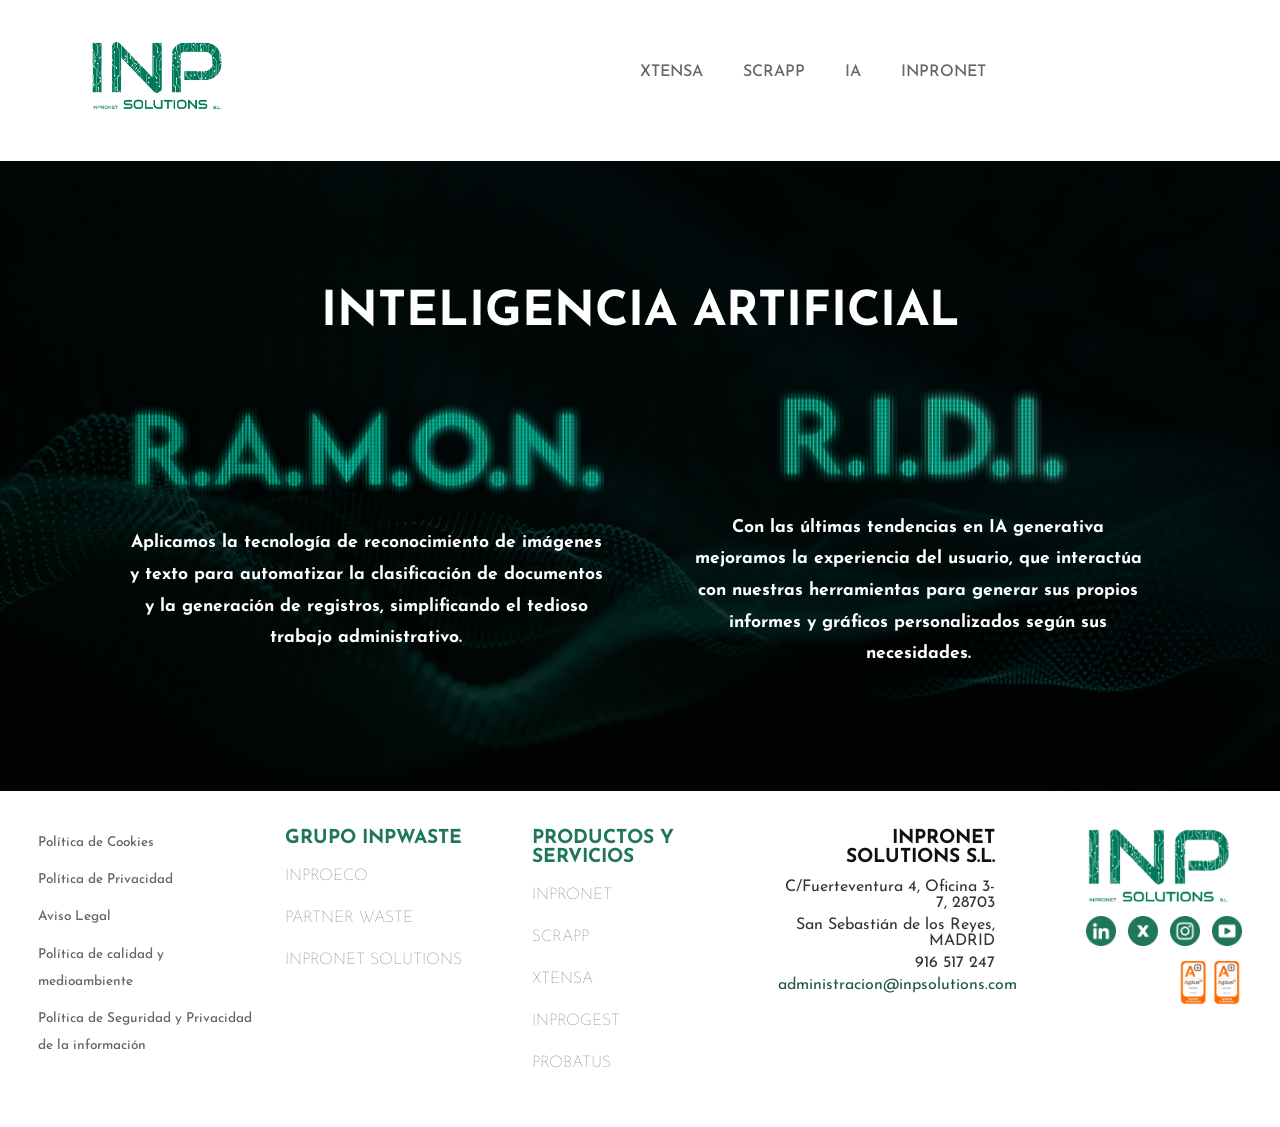
<file: ia.html>
<!DOCTYPE html>
<html lang="es">
<head>
    <meta charset="utf-8">
    <meta name="viewport" content="width=device-width, initial-scale=1.0">
    <meta name="author" content="INPSolutions">
  <meta name="description" content="IA Inteligencia Artificial Gestion Documental Control Residuos">
  <!-- Meta Palabras -->
  <meta name="keywords" content="Transformacion, Documentos, Digitalizacion,IA, Inteligencia Artificial,Transformacion Digital, INP Solutions, Control Documental, Trazabilidad, Monitorizacion, Residuos">
  <!-- Meta Fin -->
    <link href="https://fonts.googleapis.com/css2?family=Josefin+Sans:wght@300;400;600;700;800&display=swap" rel="stylesheet">
    <link rel="stylesheet" href="./css/estilo_ia.css">
    <link href="css/footer.css" rel="stylesheet" type="text/css">
  <link rel="icon" href="/imagenes/favicon.ico" type="image/x-icon">
    <style type="text/css">
    body,td,th {
    font-family: "Josefin Sans", sans-serif;
}
    </style>
<title>IA | INP Solutions</title>
</head>
<body>

    <header class="hero-inpsolution">
      <div class="nav-inpsolution">
        <a href="./index.html"><img src="./imagenes/logoinp.png" alt="Logo INP Solutions" class="logo-inp"></a>
        <nav class="menu-inps">
          <a href="https://www.xtensa.es/" target="_blank">XTENSA</a>
          <a href="https://www.scrapp.es/" target="_blank">SCRAPP</a>
          <a href="./ia.html">IA</a>
          <a href="./inpronet.html">INPRONET</a>
        </nav>
      </div>
  </header>
  <section class="seccion-ia">
      <h2 class="titulo-ia">INTELIGENCIA ARTIFICIAL</h2>
      <div class="contenedor-ia">
        <div class="ia-bloque">
          <img src="./imagenes/ramon.png" alt="RAMON" class="img-ia-ramon">
          <p>
            <b>Aplicamos la tecnología de reconocimiento de imágenes y texto para automatizar la
            clasificación de documentos y la generación de registros, simplificando el tedioso
              trabajo administrativo.</b>
          </p>
        </div>

        <div class="ia-bloque">
          <img src="./imagenes/ridi.png" alt="RIDI" class="img-ia">
          <p>
            <b>Con las últimas tendencias en IA generativa mejoramos la experiencia del usuario, que
            interactúa con nuestras herramientas para generar sus propios informes y gráficos
            personalizados según sus necesidades.</b>
          </p>
        </div>
      </div>
    </section>
    
    <footer class="footer-inproeco">
    <div class="footer-contenido" id="footer">

      <div class="footer-col izquierda">
        <ul>
          <li><a href="politica-cookies.html" class="modal-secundario">Política de Cookies</a></li>
          <li><a href="politica-privacidad.html">Política de Privacidad<span style="font-style: 100"></span></a></li>
          <li><span style="font-style: 100"><a href="aviso-legal.html">Aviso Legal</a></span></li>
          <li><span style="font-style: 100"><a href="politica-medioambiente.html">Política de calidad y medioambiente</a></span></li>
          <li><span style="font-style: 100"><a href="seguridad-informacion.html">Política de Seguridad y Privacidad de la información</a></span></li>
        </ul>
      </div>

      <div class="footer-col">
        <h4>GRUPO INPWASTE</h4>
        <ul>
              <li><a href="https://www.inproeco.com" target="_blank">INPROECO</a></li>
              <li><a href="https://www.partnerwaste.com/" target="_blank">PARTNER WASTE</a></li>
              <li><a href="index.html">INPRONET SOLUTIONS</a></li>
 <!--             <li><a href="#">TDE</a></li>-->
        </ul>
      </div>

      <div class="footer-col">
        <h4>PRODUCTOS Y SERVICIOS</h4>
        <ul>
            <li><a href="https://www.inproeco.com/inpronet.html" target="_blank">INPRONET</a></li>
            <li><a href="https://www.scrapp.es/" target="_blank">SCRAPP</a></li>
            <li><a href="https://www.xtensa.es/" target="_blank">XTENSA</a></li>
            <li><a href="https://www.partnerwaste.com/inproget.html" target="_blank">INPROGEST</a></li>
			<li><a href="https://www.probatus.es" target="_blank">PROBATUS</a></li>
        </ul>
      </div>

      <div class="footer-col datos-contacto">
        <h4>
        INPRONET SOLUTIONS S.L.
</h4>
        <p>C/Fuerteventura 4, Oficina 3-7, 
        28703</p>
        <p>San Sebastián de los Reyes, 
        MADRID</p>
        <p>916 517 247</p>
        <p><a href="mailto:administracion@inpsolutions.com">administracion@inpsolutions.com</a></p>
      </div>

      <div class="footer-col logo-social"> <a href="index.html"><img src="imagenes/logoinpfooter.png" alt="Logo Inproeco"></a>
        <div class="redes-sociales">
        <a href="#"><img src="imagenes/logolinkedin.png" alt="LinkedIn"></a>
        <a href="#"><img src="imagenes/logox.png" alt="Twitter X"></a>
		<a href="#"><img src="imagenes/logoinstagram.png" alt="Instagra"></a>
		<a href="#"><img src="imagenes/logoyoutube.png" alt="Youtube"></a>
        </div>
		  <div class="sellos">
          <img src="imagenes/sello2.png" alt="Sello B">
        </div>
<!--		  <div class="sellos">
          <img src="imagenes/sellowhite.png" alt="Sello B">-->
        </div>
      </div>

  </footer>

    <div class="modal-overlay" id="modalCertificaciones">
      <div class="modal-content">
        <span class="modal-close" id="closeModal">&times;</span>
        <p class="modal-titulo">
          <strong>INPROECO</strong> dispone de las certificaciones <strong>ISO 27001</strong> e <strong>ISO 27701</strong> con el alcance: Sistema de Gestión de Seguridad de la Información y Privacidad, según Declaración de Aplicabilidad Vigente.
        </p>
        <p class="modal-secundario">
          Si desea más información sobre el desempeño medioambiental de INPROECO diríjase al correo <a href="mailto:inproeco@inproeco.com">inproeco@inproeco.com</a>
        </p>
      </div>
    </div>
    
    <script>
      document.querySelector('.sellos').addEventListener('click', function () {
        document.getElementById('modalCertificaciones').style.display = 'flex';
      });
    
      document.getElementById('closeModal').addEventListener('click', function () {
        document.getElementById('modalCertificaciones').style.display = 'none';
      });
    
      window.addEventListener('click', function (e) {
        const modal = document.getElementById('modalCertificaciones');
        if (e.target === modal) {
          modal.style.display = 'none';
        }
      });
    </script>
    
</body>
</html>
</file>
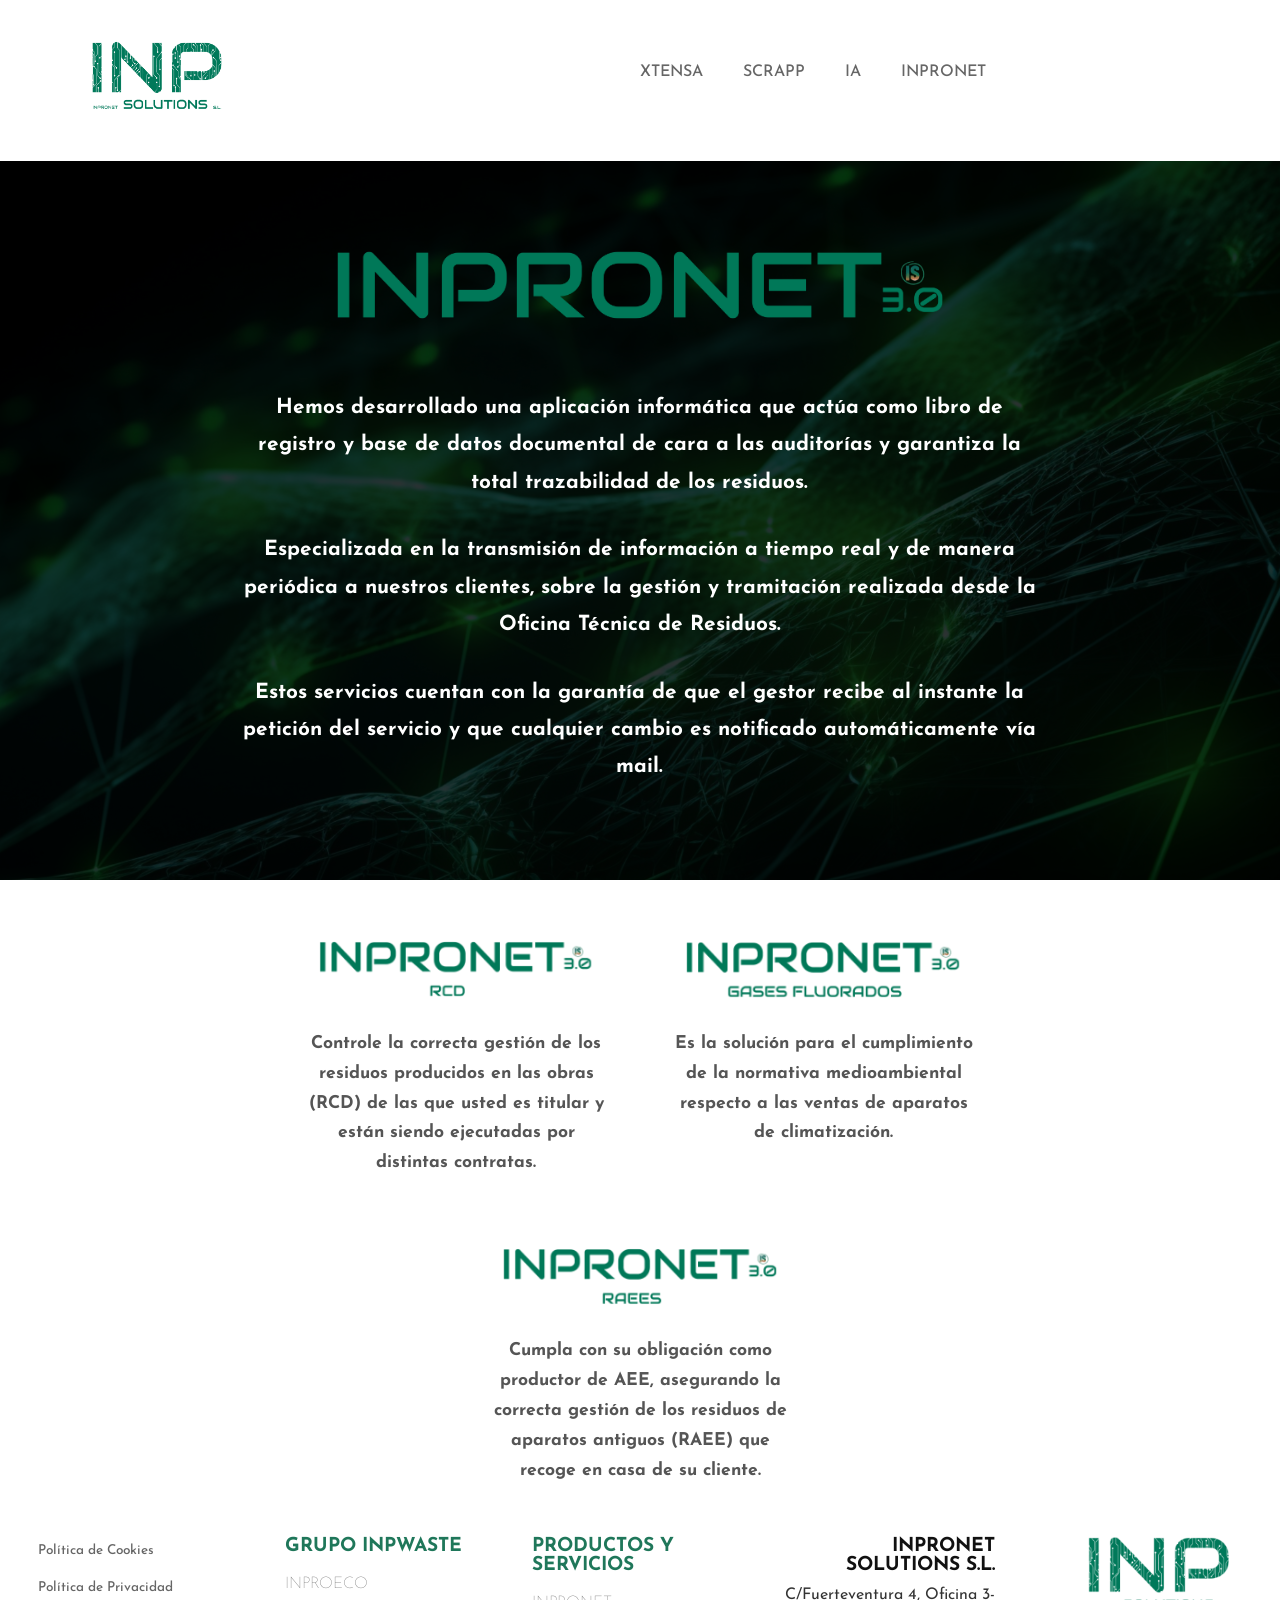
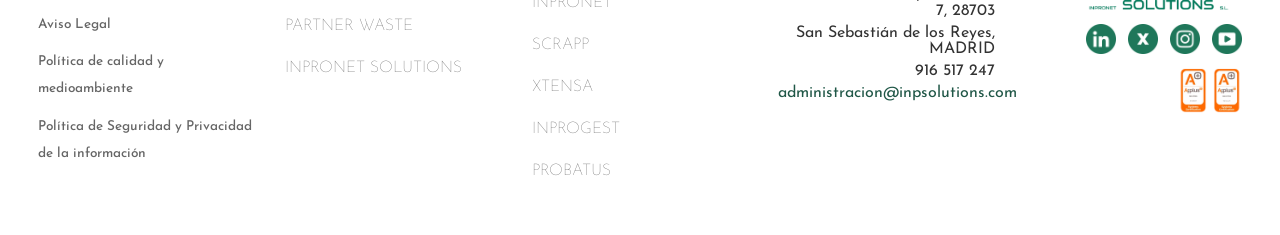
<file: inpronet.html>
<!DOCTYPE html>
<html lang="es">
<head>
    <meta charset="utf-8">
    <meta name="viewport" content="width=device-width, initial-scale=1.0">
    <meta name="author" content="INPSolutions">
      <meta name="description" content="INPRONET Aplicacion informatica como libro de registros para gestion y seguimiento de residuos">
  <!-- Meta Palabras -->
  <meta name="keywords" content="Transformacion, Documentos, Digitalizacion,IA, Inteligencia Artificial,Transformacion Digital, INP Solutions, Control Documental, Trazabilidad, Monitorizacion, Residuos">
  <!-- Meta Fin -->
    <link href="https://fonts.googleapis.com/css2?family=Josefin+Sans:wght@300;400;600;700;800&display=swap" rel="stylesheet">
    <link rel="stylesheet" href="./css/est_inpronet.css">
    <link href="css/footer.css" rel="stylesheet" type="text/css">
  <link rel="icon" href="/imagenes/favicon.ico" type="image/x-icon">
    <style type="text/css">
    body,td,th {
    font-family: "Josefin Sans", sans-serif;
}
    </style>
<title>INPRONET | INP Solutions</title>
</head>
<body>
    <header class="hero-inpsolution">
        <div class="nav-inpsolution">
          <a href="./index.html"><img src="./imagenes/logoinp.png" alt="Logo INP Solutions" class="logo-inp"></a>
          <nav class="menu-inps">
            <a href="https://www.xtensa.es/" target="_blank">XTENSA</a>
            <a href="https://www.scrapp.es/" target="_blank">SCRAPP</a>
            <a href="./ia.html">IA</a>
            <a href="./inpronet.html">INPRONET</a>
          </nav>
        </div>
    </header>

    <section class="seccion-inpronet">
        <div class="contenido-inpronet">
          <img src="./imagenes/logoinpronet.png" alt="Logo Inpronet" class="logo-inpronet">
      
          <p>
            <b>Hemos desarrollado una aplicación informática que actúa como libro de registro y base de datos documental de cara a las auditorías y garantiza la total trazabilidad de los residuos.</b>
          </p>
          <p>
            <b>Especializada en la transmisión de información a tiempo real y de manera periódica a nuestros clientes, sobre la gestión y tramitación realizada desde la Oficina Técnica de Residuos.</b>
          </p>
          <p>
            <b>Estos servicios cuentan con la garantía de que el gestor recibe al instante la petición del servicio y que cualquier cambio es notificado automáticamente vía mail.</b>
          </p>
        </div>
    </section>

    <section class="seccion-subproductos">
        <div class="subproductos-grid">
          
          <!-- FILA 1 -->
          <div class="subproducto">
            <img src="./imagenes/inpronet-rcd.png" alt="Inpronet RCD">
            <p><b>Controle la correcta gestión de los residuos producidos en las obras (RCD) de las que usted es titular y están siendo ejecutadas por distintas contratas.</b></p>
          </div>
      
          <div class="subproducto">
            <img src="./imagenes/inpronet-gases-fluorados.png" alt="Inpronet Gases Fluorados">
            <p><b>Es la solución para el cumplimiento de la normativa medioambiental respecto a las ventas de aparatos de climatización.</b></p>
          </div>
      
          <div class="subproducto">
            <img src="./imagenes/inpronet-raees.png" alt="Inpronet RAEE">
            <p><b>Cumpla con su obligación como productor de AEE, asegurando la correcta gestión de los residuos de aparatos antiguos (RAEE) que recoge en casa de su cliente.</b></p>
          </div>
      
          <!-- FILA 2 -->

        </div>
    </section>      

    <footer class="footer-inproeco">
    <div class="footer-contenido" id="footer">

      <div class="footer-col izquierda">
        <ul>
          <li><a href="politica-cookies.html" class="modal-secundario">Política de Cookies</a></li>
          <li><a href="politica-privacidad.html">Política de Privacidad<span style="font-style: 100"></span></a></li>
          <li><span style="font-style: 100"><a href="aviso-legal.html">Aviso Legal</a></span></li>
          <li><span style="font-style: 100"><a href="politica-medioambiente.html">Política de calidad y medioambiente</a></span></li>
          <li><span style="font-style: 100"><a href="seguridad-informacion.html">Política de Seguridad y Privacidad de la información</a></span></li>
        </ul>
      </div>

      <div class="footer-col">
        <h4>GRUPO INPWASTE</h4>
        <ul>
              <li><a href="https://www.inproeco.com" target="_blank">INPROECO</a></li>
              <li><a href="https://www.partnerwaste.com/" target="_blank">PARTNER WASTE</a></li>
              <li><a href="index.html">INPRONET SOLUTIONS</a></li>
 <!--             <li><a href="#">TDE</a></li>-->
        </ul>
      </div>

      <div class="footer-col">
        <h4>PRODUCTOS Y SERVICIOS</h4>
        <ul>
            <li><a href="https://www.inproeco.com/inpronet.html" target="_blank">INPRONET</a></li>
            <li><a href="https://www.scrapp.es/" target="_blank">SCRAPP</a></li>
            <li><a href="https://www.xtensa.es/" target="_blank">XTENSA</a></li>
            <li><a href="https://www.partnerwaste.com/inproget.html" target="_blank">INPROGEST</a></li>
			<li><a href="https://www.probatus.es" target="_blank">PROBATUS</a></li>
        </ul>
      </div>

      <div class="footer-col datos-contacto">
        <h4>
        INPRONET SOLUTIONS S.L.
</h4>
        <p>C/Fuerteventura 4, Oficina 3-7, 
        28703</p>
        <p>San Sebastián de los Reyes, 
        MADRID</p>
        <p>916 517 247</p>
        <p><a href="mailto:administracion@inpsolutions.com">administracion@inpsolutions.com</a></p>
      </div>

      <div class="footer-col logo-social"> <a href="index.html"><img src="imagenes/logoinpfooter.png" alt="Logo Inproeco"></a>
        <div class="redes-sociales">
        <a href="#"><img src="imagenes/logolinkedin.png" alt="LinkedIn"></a>
        <a href="#"><img src="imagenes/logox.png" alt="Twitter X"></a>
		<a href="#"><img src="imagenes/logoinstagram.png" alt="Instagra"></a>
		<a href="#"><img src="imagenes/logoyoutube.png" alt="Youtube"></a>
        </div>
		  <div class="sellos">
          <img src="imagenes/sello2.png" alt="Sello B">
        </div>
<!--		  <div class="sellos">
          <img src="imagenes/sellowhite.png" alt="Sello B">-->
        </div>
      </div>

  </footer>
    <div class="modal-overlay" id="modalCertificaciones">
      <div class="modal-content">
        <span class="modal-close" id="closeModal">&times;</span>
        <p class="modal-titulo">
          <strong>INPROECO</strong> dispone de las certificaciones <strong>ISO 27001</strong> e <strong>ISO 27701</strong> con el alcance: Sistema de Gestión de Seguridad de la Información y Privacidad, según Declaración de Aplicabilidad Vigente.
        </p>
        <p class="modal-secundario">
          Si desea más información sobre el desempeño medioambiental de INPROECO diríjase al correo <a href="mailto:inproeco@inproeco.com">inproeco@inproeco.com</a>
        </p>
      </div>
    </div>
    
    <script>
      document.querySelector('.sellos').addEventListener('click', function () {
        document.getElementById('modalCertificaciones').style.display = 'flex';
      });
    
      document.getElementById('closeModal').addEventListener('click', function () {
        document.getElementById('modalCertificaciones').style.display = 'none';
      });
    
      window.addEventListener('click', function (e) {
        const modal = document.getElementById('modalCertificaciones');
        if (e.target === modal) {
          modal.style.display = 'none';
        }
      });
    </script>
</body>
</html>
</file>
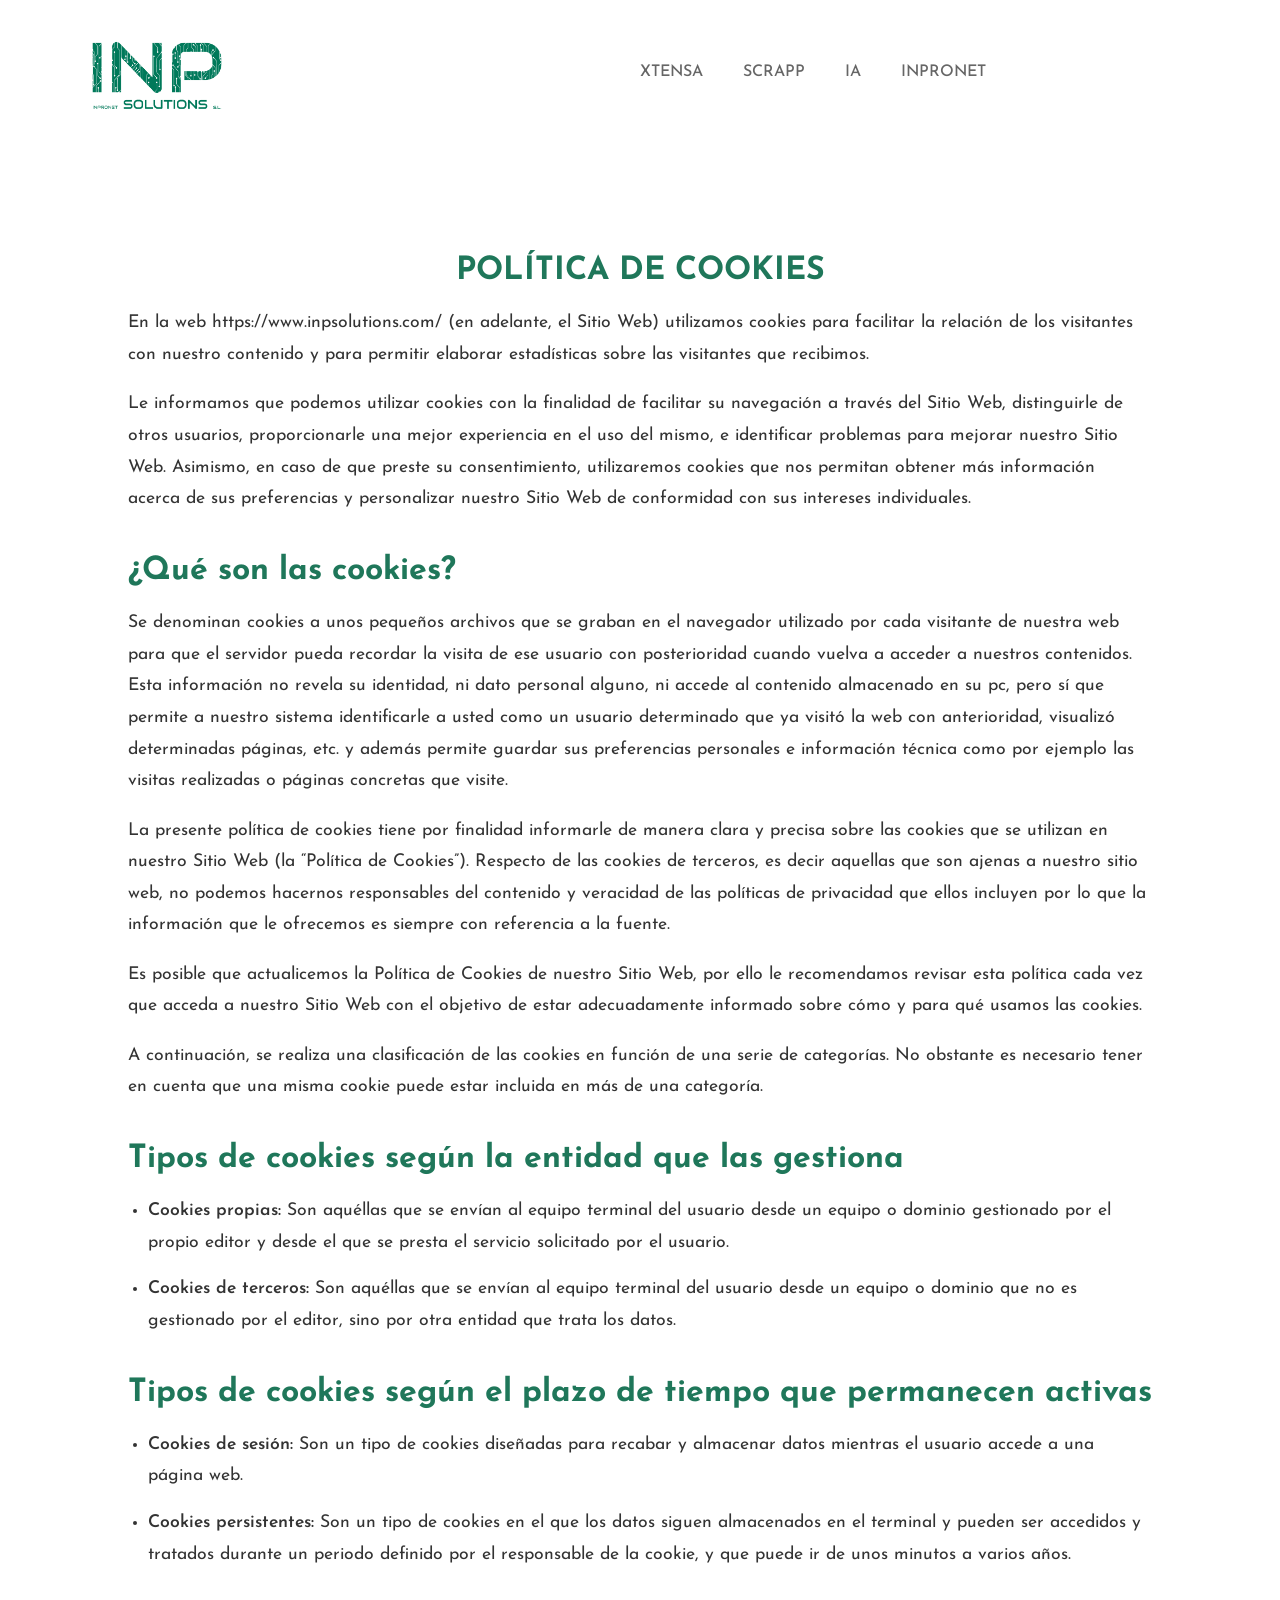
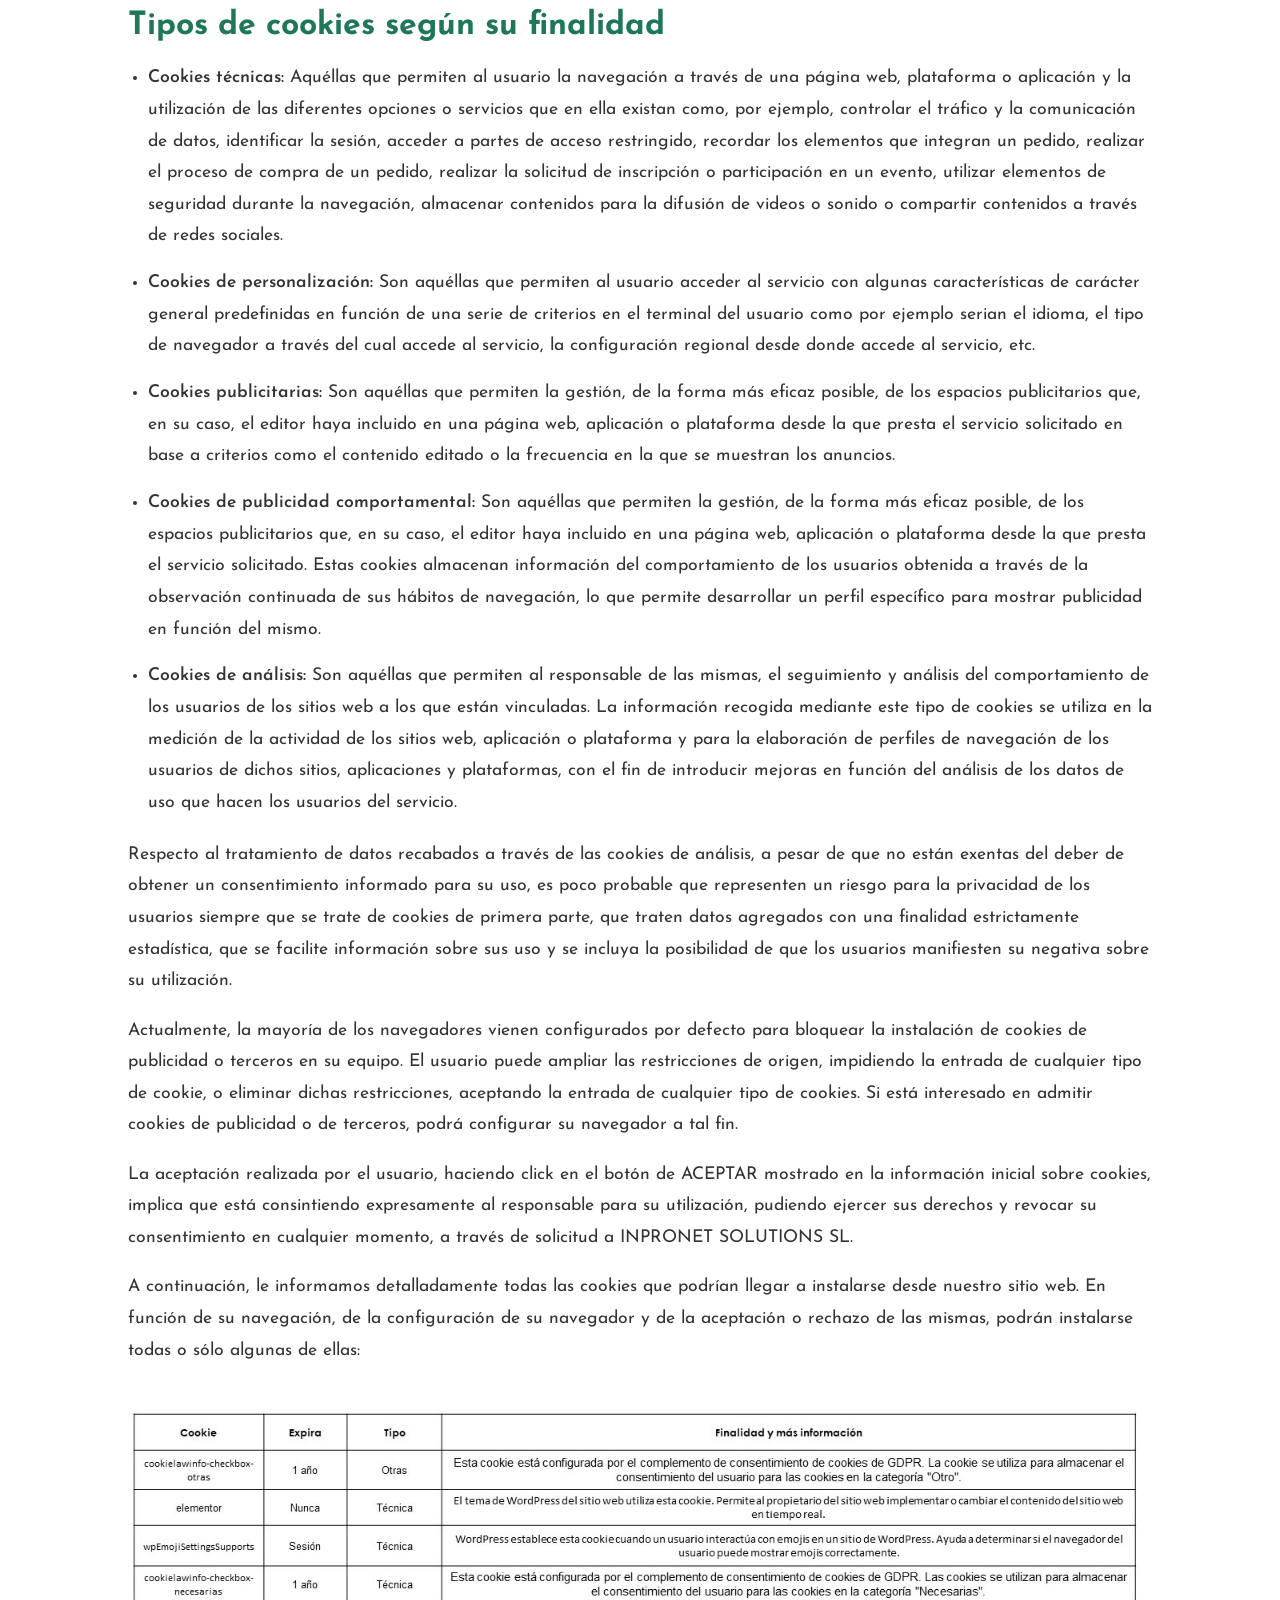
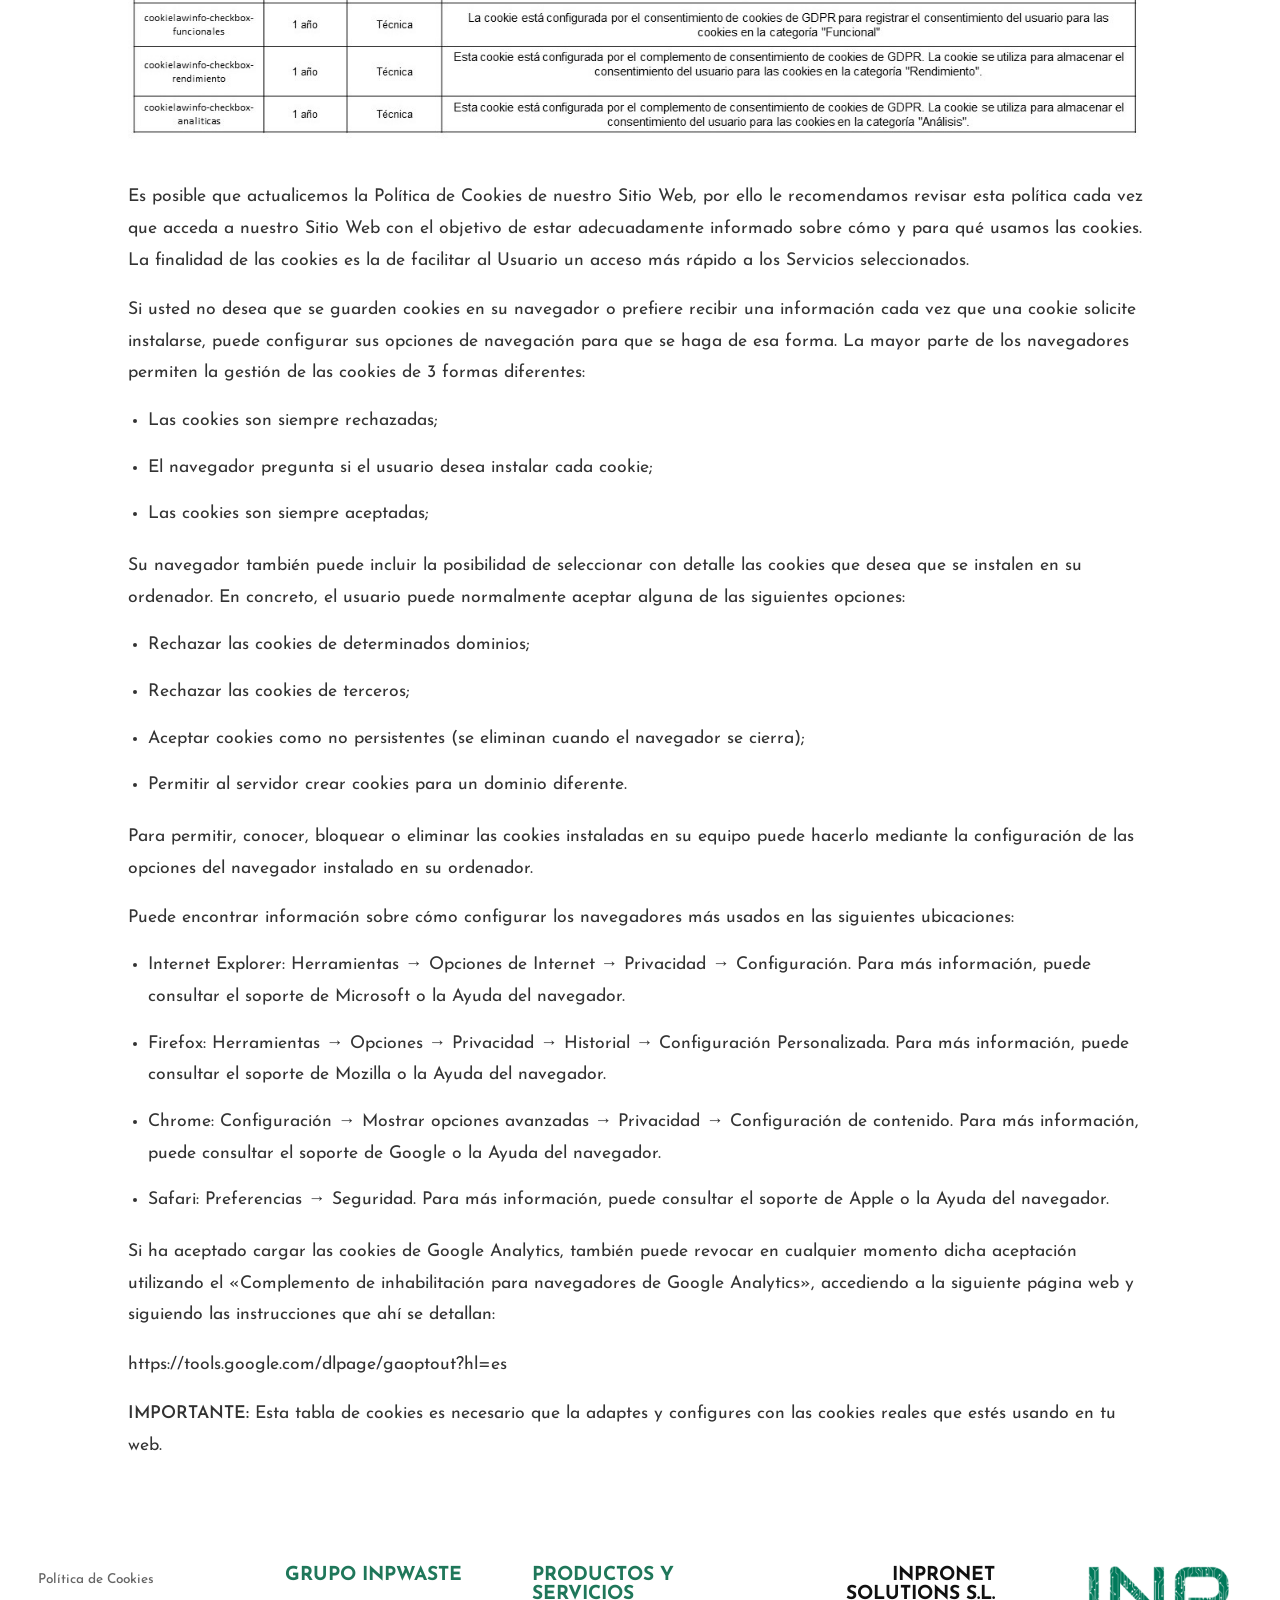
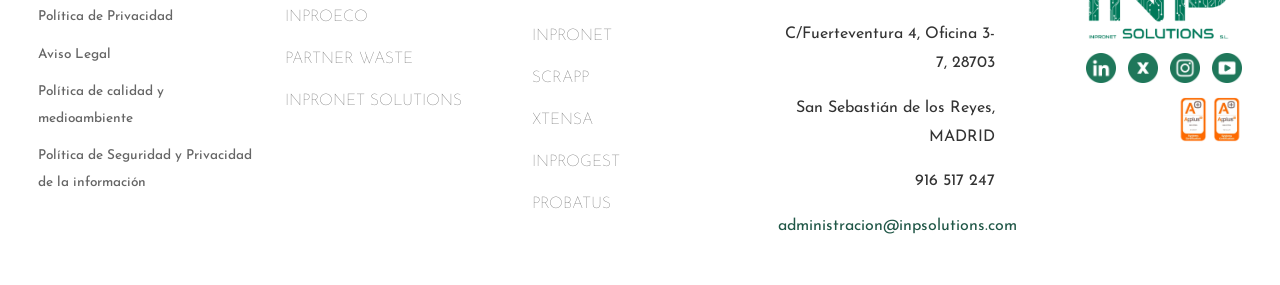
<file: politica-cookies.html>
<!DOCTYPE html>
<html lang="es">
<head>
  <meta charset="UTF-8">
  <meta name="viewport" content="width=device-width, initial-scale=1">
  <meta name="author" content="INPSolutions">
    <meta name="robots" content="noindex">
  <title>Política de Cookies | INP Solutions</title>
  <link href="https://fonts.googleapis.com/css2?family=Josefin+Sans:wght@300;400;600;700;800&display=swap" rel="stylesheet">
  <link rel="stylesheet" href="./css/es_legales.css">
  <link href="css/footer.css" rel="stylesheet" type="text/css">
  <link rel="icon" href="/imagenes/favicon.ico" type="image/x-icon">

</head>
<body>

    <header class="hero-inpsolution">
        <div class="nav-inpsolutions">
          <a href="./index.html"><img src="./imagenes/logoinp.png" alt="Logo INP Solutions" class="logo-inp"></a>
          <nav class="menu-inps">
            <a href="https://www.xtensa.es/" target="_blank">XTENSA</a>
            <a href="https://www.scrapp.es/" target="_blank">SCRAPP</a>
            <a href="./ia.html">IA</a>
            <a href="./inpronet.html">INPRONET</a>
          </nav>
        </div>
    </header>
  <main class="container">
    <h1>POLÍTICA DE COOKIES</h1>
    <p>En la web <a href="https://www.inpsolutions.com" target="_blank">https://www.inpsolutions.com/</a> (en adelante, el Sitio Web) utilizamos cookies para facilitar la relación de los visitantes con nuestro contenido y para permitir elaborar estadísticas sobre las visitantes que recibimos.</p>

    <p>Le informamos que podemos utilizar cookies con la finalidad de facilitar su navegación a través del Sitio Web, distinguirle de otros usuarios, proporcionarle una mejor experiencia en el uso del mismo, e identificar problemas para mejorar nuestro Sitio Web. Asimismo, en caso de que preste su consentimiento, utilizaremos cookies que nos permitan obtener más información acerca de sus preferencias y personalizar nuestro Sitio Web de conformidad con sus intereses individuales.</p>
    
    <h2>¿Qué son las cookies?</h2>

    <p>Se denominan cookies a unos pequeños archivos que se graban en el navegador utilizado por cada visitante de nuestra web para que el servidor pueda recordar la visita de ese usuario con posterioridad cuando vuelva a acceder a nuestros contenidos. Esta información no revela su identidad, ni dato personal alguno, ni accede al contenido almacenado en su pc, pero sí que permite a nuestro sistema identificarle a usted como un usuario determinado que ya visitó la web con anterioridad, visualizó determinadas páginas, etc. y además permite guardar sus preferencias personales e información técnica como por ejemplo las visitas realizadas o páginas concretas que visite.</p>

    <p>La presente política de cookies tiene por finalidad informarle de manera clara y precisa sobre las cookies que se utilizan en nuestro Sitio Web (la “Política de Cookies”). Respecto de las cookies de terceros, es decir aquellas que son ajenas a nuestro sitio web, no podemos hacernos responsables del contenido y veracidad de las políticas de privacidad que ellos incluyen por lo que la información que le ofrecemos es siempre con referencia a la fuente.</p>

    <p>Es posible que actualicemos la Política de Cookies de nuestro Sitio Web, por ello le recomendamos revisar esta política cada vez que acceda a nuestro Sitio Web con el objetivo de estar adecuadamente informado sobre cómo y para qué usamos las cookies.</p>

    <p>A continuación, se realiza una clasificación de las cookies en función de una serie de categorías. No obstante es necesario tener en cuenta que una misma cookie puede estar incluida en más de una categoría.</p>

    <h2>Tipos de cookies según la entidad que las gestiona</h2>
    <ul>
      <li><strong>Cookies propias:</strong> Son aquéllas que se envían al equipo terminal del usuario desde un equipo o dominio gestionado por el propio editor y desde el que se presta el servicio solicitado por el usuario.</li>
      <li><strong>Cookies de terceros:</strong> Son aquéllas que se envían al equipo terminal del usuario desde un equipo o dominio que no es gestionado por el editor, sino por otra entidad que trata los datos.</li>
    </ul>

    <h2>Tipos de cookies según el plazo de tiempo que permanecen activas</h2>
    <ul>
      <li><strong>Cookies de sesión:</strong> Son un tipo de cookies diseñadas para recabar y almacenar datos mientras el usuario accede a una página web.</li>
      <li><strong>Cookies persistentes:</strong> Son un tipo de cookies en el que los datos siguen almacenados en el terminal y pueden ser accedidos y tratados durante un periodo definido por el responsable de la cookie, y que puede ir de unos minutos a varios años.</li>
    </ul>

    <h2>Tipos de cookies según su finalidad</h2>
    <ul>
      <li><strong>Cookies técnicas:</strong> Aquéllas que permiten al usuario la navegación a través de una página web, plataforma o aplicación y la utilización de las diferentes opciones o servicios que en ella existan como, por ejemplo, controlar el tráfico y la comunicación de datos, identificar la sesión, acceder a partes de acceso restringido, recordar los elementos que integran un pedido, realizar el proceso de compra de un pedido, realizar la solicitud de inscripción o participación en un evento, utilizar elementos de seguridad durante la navegación, almacenar contenidos para la difusión de videos o sonido o compartir contenidos a través de redes sociales.</li>
      <li><strong>Cookies de personalización:</strong> Son aquéllas que permiten al usuario acceder al servicio con algunas características de carácter general predefinidas en función de una serie de criterios en el terminal del usuario como por ejemplo serian el idioma, el tipo de navegador a través del cual accede al servicio, la configuración regional desde donde accede al servicio, etc.</li>
      <li><strong>Cookies publicitarias:</strong> Son aquéllas que permiten la gestión, de la forma más eficaz posible, de los espacios publicitarios que, en su caso, el editor haya incluido en una página web, aplicación o plataforma desde la que presta el servicio solicitado en base a criterios como el contenido editado o la frecuencia en la que se muestran los anuncios.</li>
      <li><strong>Cookies de publicidad comportamental:</strong> Son aquéllas que permiten la gestión, de la forma más eficaz posible, de los espacios publicitarios que, en su caso, el editor haya incluido en una página web, aplicación o plataforma desde la que presta el servicio solicitado. Estas cookies almacenan información del comportamiento de los usuarios obtenida a través de la observación continuada de sus hábitos de navegación, lo que permite desarrollar un perfil específico para mostrar publicidad en función del mismo.</li>
      <li><strong>Cookies de análisis:</strong> Son aquéllas que permiten al responsable de las mismas, el seguimiento y análisis del comportamiento de los usuarios de los sitios web a los que están vinculadas. La información recogida mediante este tipo de cookies se utiliza en la medición de la actividad de los sitios web, aplicación o plataforma y para la elaboración de perfiles de navegación de los usuarios de dichos sitios, aplicaciones y plataformas, con el fin de introducir mejoras en función del análisis de los datos de uso que hacen los usuarios del servicio.</li>
    </ul>

    <p>Respecto al tratamiento de datos recabados a través de las cookies de análisis, a pesar de que no están exentas del deber de obtener un consentimiento informado para su uso, es poco probable que representen un riesgo para la privacidad de los usuarios siempre que se trate de cookies de primera parte, que traten datos agregados con una finalidad estrictamente estadística, que se facilite información sobre sus uso y se incluya la posibilidad de que los usuarios manifiesten su negativa sobre su utilización.</p>
    
    <p>Actualmente, la mayoría de los navegadores vienen configurados por defecto para bloquear la instalación de cookies de publicidad o terceros en su equipo. El usuario puede ampliar las restricciones de origen, impidiendo la entrada de cualquier tipo de cookie, o eliminar dichas restricciones, aceptando la entrada de cualquier tipo de cookies. Si está interesado en admitir cookies de publicidad o de terceros, podrá configurar su navegador a tal fin.</p>

    <p>La aceptación realizada por el usuario, haciendo click en el botón de ACEPTAR mostrado en la información inicial sobre cookies, implica que está consintiendo expresamente al responsable para su utilización, pudiendo ejercer sus derechos y revocar su consentimiento en cualquier momento, a través de solicitud a INPRONET SOLUTIONS SL.</p>

    <p>A continuación, le informamos detalladamente todas las cookies que podrían llegar a instalarse desde nuestro sitio web. En función de su navegación, de la configuración de su navegador y de la aceptación o rechazo de las mismas, podrán instalarse todas o sólo algunas de ellas:</p>

    <img src="./imagenes/cookies.jpg" alt="">

    <p>Es posible que actualicemos la Política de Cookies de nuestro Sitio Web, por ello le recomendamos revisar esta política cada vez que acceda a nuestro Sitio Web con el objetivo de estar adecuadamente informado sobre cómo y para qué usamos las cookies. La finalidad de las cookies es la de facilitar al Usuario un acceso más rápido a los Servicios seleccionados.</p>

    <p>Si usted no desea que se guarden cookies en su navegador o prefiere recibir una información cada vez que una cookie solicite instalarse, puede configurar sus opciones de navegación para que se haga de esa forma. La mayor parte de los navegadores permiten la gestión de las cookies de 3 formas diferentes:</p>

    <ul>
      <li>Las cookies son siempre rechazadas;</li>
      <li>El navegador pregunta si el usuario desea instalar cada cookie;</li>
      <li>Las cookies son siempre aceptadas;</li>
    </ul>

    <p>Su navegador también puede incluir la posibilidad de seleccionar con detalle las cookies que desea que se instalen en su ordenador. En concreto, el usuario puede normalmente aceptar alguna de las siguientes opciones:</p>

    <ul>
      <li>Rechazar las cookies de determinados dominios;</li>
      <li>Rechazar las cookies de terceros;</li>
      <li>Aceptar cookies como no persistentes (se eliminan cuando el navegador se cierra);</li>
      <li>Permitir al servidor crear cookies para un dominio diferente.</li>
    </ul>

    <p>Para permitir, conocer, bloquear o eliminar las cookies instaladas en su equipo puede hacerlo mediante la configuración de las opciones del navegador instalado en su ordenador.</p>

    <p>Puede encontrar información sobre cómo configurar los navegadores más usados en las siguientes ubicaciones:</p>

    <ul>
      <li>Internet Explorer: Herramientas → Opciones de Internet → Privacidad → Configuración. Para más información, puede consultar el soporte de Microsoft o la Ayuda del navegador.</li>
      <li>Firefox: Herramientas → Opciones → Privacidad → Historial → Configuración Personalizada. Para más información, puede consultar el soporte de Mozilla o la Ayuda del navegador.</li>
      <li>Chrome: Configuración → Mostrar opciones avanzadas → Privacidad → Configuración de contenido. Para más información, puede consultar el soporte de Google o la Ayuda del navegador.</li>
      <li>Safari: Preferencias → Seguridad. Para más información, puede consultar el soporte de Apple o la Ayuda del navegador.</li>
    </ul>

    <p>Si ha aceptado cargar las cookies de Google Analytics, también puede revocar en cualquier momento dicha aceptación utilizando el «Complemento de inhabilitación para navegadores de Google Analytics», accediendo a la siguiente página web y siguiendo las instrucciones que ahí se detallan:</p>

    <p><a href="https://tools.google.com/dlpage/gaoptout?hl=es" target="_blank">https://tools.google.com/dlpage/gaoptout?hl=es</a></p>

    <p><strong>IMPORTANTE:</strong> Esta tabla de cookies es necesario que la adaptes y configures con las cookies reales que estés usando en tu web.</p>
    
   </main>

   <footer class="footer-inproeco">
    <div class="footer-contenido" id="footer">

      <div class="footer-col izquierda">
        <ul>
          <li><a href="politica-cookies.html" class="modal-secundario">Política de Cookies</a></li>
          <li><a href="politica-privacidad.html">Política de Privacidad<span style="font-style: 100"></span></a></li>
          <li><span style="font-style: 100"><a href="aviso-legal.html">Aviso Legal</a></span></li>
          <li><span style="font-style: 100"><a href="politica-medioambiente.html">Política de calidad y medioambiente</a></span></li>
          <li><span style="font-style: 100"><a href="seguridad-informacion.html">Política de Seguridad y Privacidad de la información</a></span></li>
        </ul>
      </div>

      <div class="footer-col">
        <h4>GRUPO INPWASTE</h4>
        <ul>
              <li><a href="https://www.inproeco.com" target="_blank">INPROECO</a></li>
              <li><a href="https://www.partnerwaste.com/" target="_blank">PARTNER WASTE</a></li>
              <li><a href="index.html">INPRONET SOLUTIONS</a></li>
 <!--             <li><a href="#">TDE</a></li>-->
        </ul>
      </div>

      <div class="footer-col">
        <h4>PRODUCTOS Y SERVICIOS</h4>
        <ul>
            <li><a href="https://www.inproeco.com/inpronet.html" target="_blank">INPRONET</a></li>
            <li><a href="https://www.scrapp.es/" target="_blank">SCRAPP</a></li>
            <li><a href="https://www.xtensa.es/" target="_blank">XTENSA</a></li>
            <li><a href="https://www.partnerwaste.com/inproget.html" target="_blank">INPROGEST</a></li>
			<li><a href="https://www.probatus.es" target="_blank">PROBATUS</a></li>
        </ul>
      </div>

      <div class="footer-col datos-contacto">
        <h4>
        INPRONET SOLUTIONS S.L.
</h4>
        <p>C/Fuerteventura 4, Oficina 3-7, 
        28703</p>
        <p>San Sebastián de los Reyes, 
        MADRID</p>
        <p>916 517 247</p>
        <p><a href="mailto:administracion@inpsolutions.com">administracion@inpsolutions.com</a></p>
      </div>

      <div class="footer-col logo-social"> <a href="index.html"><img src="imagenes/logoinpfooter.png" alt="Logo Inproeco"></a>
        <div class="redes-sociales">
        <a href="#"><img src="imagenes/logolinkedin.png" alt="LinkedIn"></a>
        <a href="#"><img src="imagenes/logox.png" alt="Twitter X"></a>
		<a href="#"><img src="imagenes/logoinstagram.png" alt="Instagra"></a>
		<a href="#"><img src="imagenes/logoyoutube.png" alt="Youtube"></a>
        </div>
		  <div class="sellos">
          <img src="imagenes/sello2.png" alt="Sello B">
        </div>
<!--		  <div class="sellos">
          <img src="imagenes/sellowhite.png" alt="Sello B">-->
        </div>
      </div>

  </footer>
  <div class="modal-overlay" id="modalCertificaciones">
    <div class="modal-content">
      <span class="modal-close" id="closeModal">&times;</span>
      <p class="modal-titulo">
        <strong>INPROECO</strong> dispone de las certificaciones <strong>ISO 27001</strong> e <strong>ISO 27701</strong> con el alcance: Sistema de Gestión de Seguridad de la Información y Privacidad, según Declaración de Aplicabilidad Vigente.
      </p>
      <p class="modal-secundario">
        Si desea más información sobre el desempeño medioambiental de INPROECO diríjase al correo <a href="mailto:inproeco@inproeco.com">inproeco@inproeco.com</a>
      </p>
    </div>
  </div>
  
  <script>
    document.querySelector('.sellos').addEventListener('click', function () {
      document.getElementById('modalCertificaciones').style.display = 'flex';
    });
  
    document.getElementById('closeModal').addEventListener('click', function () {
      document.getElementById('modalCertificaciones').style.display = 'none';
    });
  
    window.addEventListener('click', function (e) {
      const modal = document.getElementById('modalCertificaciones');
      if (e.target === modal) {
        modal.style.display = 'none';
      }
    });
  </script>
</body>
</html>
</file>
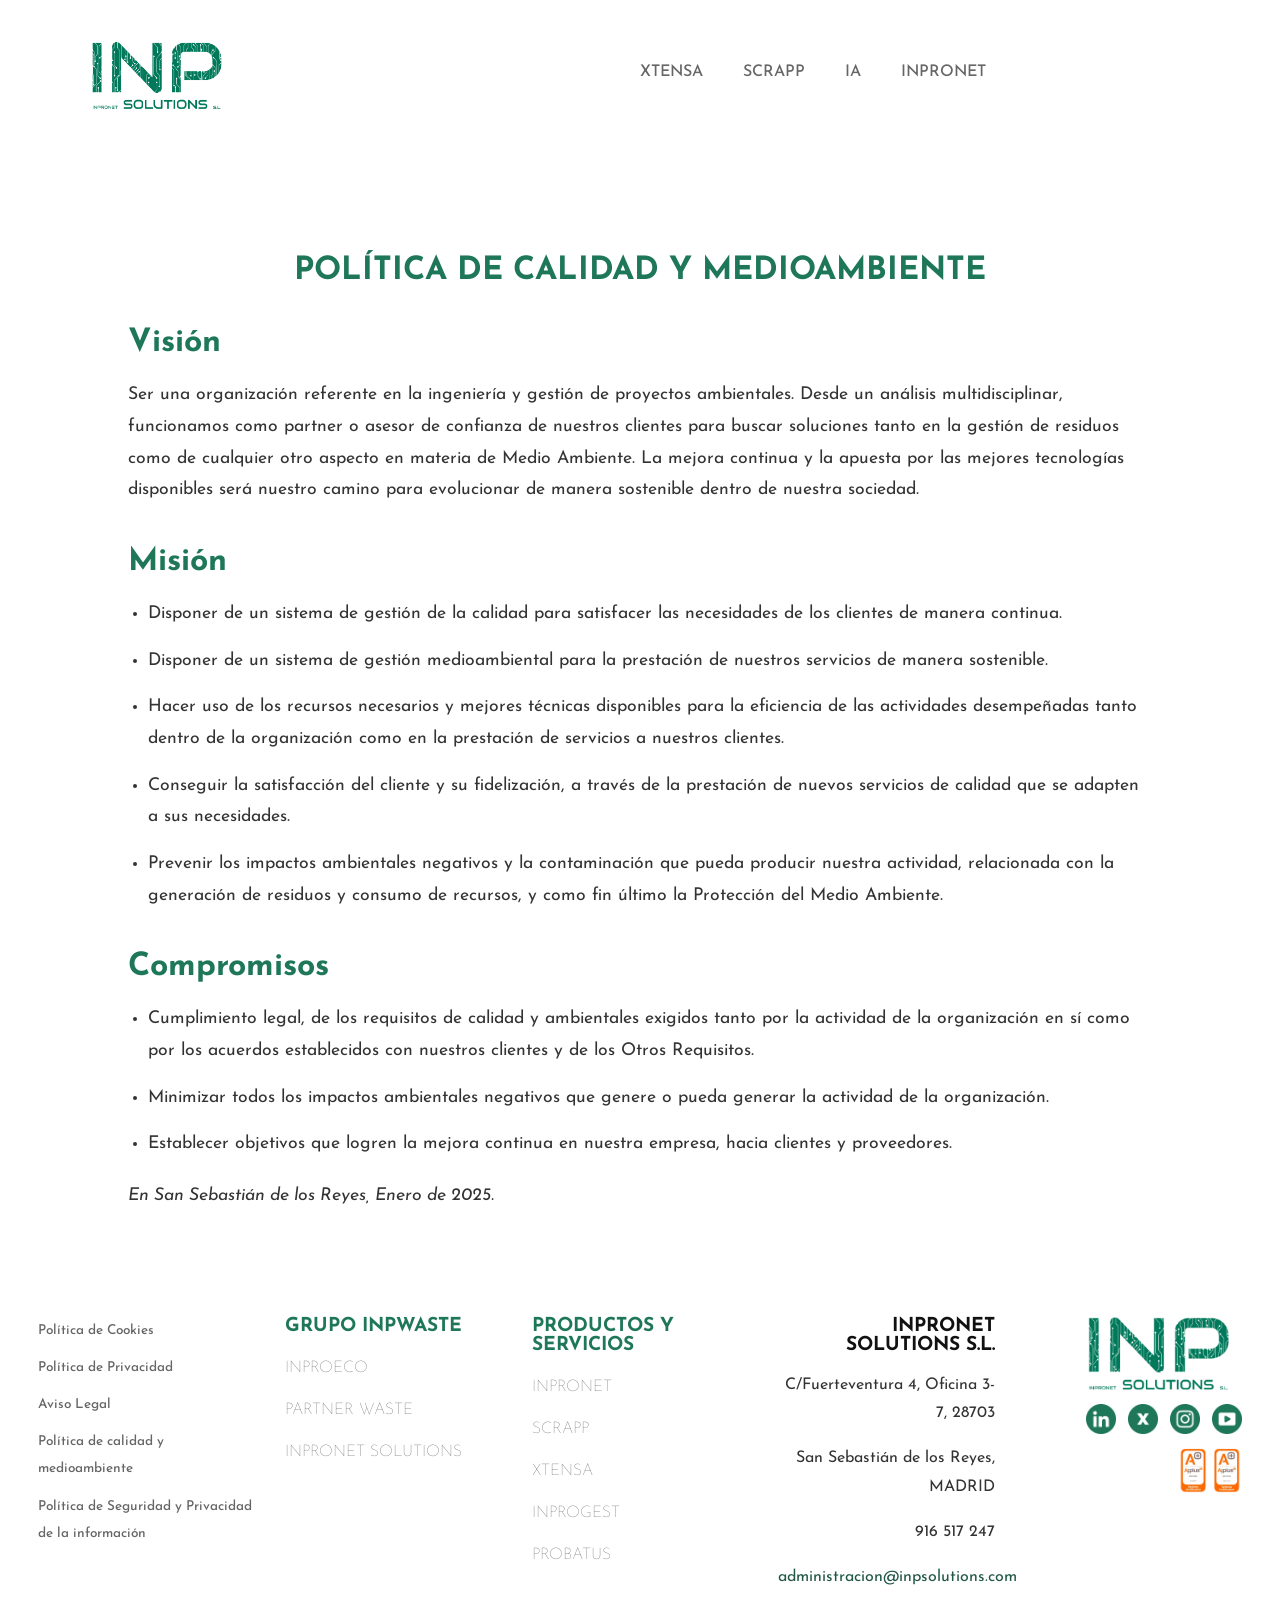
<file: politica-medioambiente.html>
<!DOCTYPE html>
<html lang="es">
<head>
  <meta charset="utf-8" />
  <meta name="viewport" content="width=device-width, initial-scale=1" />
  <meta name="author" content="INPSolutions">
    <meta name="robots" content="noindex">
  <title>Política medioambiente | INP Solutions</title>
  <link href="https://fonts.googleapis.com/css2?family=Josefin+Sans:wght@300;400;600;700;800&display=swap" rel="stylesheet">
  <link rel="stylesheet" href="./css/es_legales.css" />
  <link href="css/footer.css" rel="stylesheet" type="text/css">
  <link rel="icon" href="/imagenes/favicon.ico" type="image/x-icon">
  <style type="text/css">
  body,td,th {
    font-family: "Josefin Sans", sans-serif;
}
  </style>
</head>
<body>
  <header class="hero-inpsolution">
    <div class="nav-inpsolutions">
      <a href="./index.html"><img src="./imagenes/logoinp.png" alt="Logo INP Solutions" class="logo-inp"></a>
      <nav class="menu-inps">
        <a href="https://www.xtensa.es/" target="_blank">XTENSA</a>
        <a href="https://www.scrapp.es/" target="_blank">SCRAPP</a>
        <a href="./ia.html">IA</a>
        <a href="./inpronet.html">INPRONET</a>
      </nav>
    </div>
  </header>

  <main class="container">
    <h1>POLÍTICA DE CALIDAD Y MEDIOAMBIENTE</h1>

        <h2>Visión</h2>
        <p>
          Ser una organización referente en la ingeniería y gestión de proyectos ambientales. Desde un análisis multidisciplinar, funcionamos como partner o asesor de confianza de nuestros clientes para buscar soluciones tanto en la gestión de residuos como de cualquier otro aspecto en materia de Medio Ambiente. La mejora continua y la apuesta por las mejores tecnologías disponibles será nuestro camino para evolucionar de manera sostenible dentro de nuestra sociedad.
        </p>
    
        <h2>Misión</h2>
        <ul>
          <li>Disponer de un sistema de gestión de la calidad para satisfacer las necesidades de los clientes de manera continua.</li>
          <li>Disponer de un sistema de gestión medioambiental para la prestación de nuestros servicios de manera sostenible.</li>
          <li>Hacer uso de los recursos necesarios y mejores técnicas disponibles para la eficiencia de las actividades desempeñadas tanto dentro de la organización como en la prestación de servicios a nuestros clientes.</li>
          <li>Conseguir la satisfacción del cliente y su fidelización, a través de la prestación de nuevos servicios de calidad que se adapten a sus necesidades.</li>
          <li>Prevenir los impactos ambientales negativos y la contaminación que pueda producir nuestra actividad, relacionada con la generación de residuos y consumo de recursos, y como fin último la Protección del Medio Ambiente.</li>
        </ul>
      
        <h2>Compromisos</h2>
        <ul>
          <li>Cumplimiento legal, de los requisitos de calidad y ambientales exigidos tanto por la actividad de la organización en sí como por los acuerdos establecidos con nuestros clientes y de los Otros Requisitos.</li>
          <li>Minimizar todos los impactos ambientales negativos que genere o pueda generar la actividad de la organización.</li>
          <li>Establecer objetivos que logren la mejora continua en nuestra empresa, hacia clientes y proveedores.</li>
        </ul>
      
        <p><em>En San Sebastián de los Reyes, Enero de 2025.</em></p>
  </main>

  <footer class="footer-inproeco">
    <div class="footer-contenido" id="footer">

      <div class="footer-col izquierda">
        <ul>
          <li><a href="politica-cookies.html" class="modal-secundario">Política de Cookies</a></li>
          <li><a href="politica-privacidad.html">Política de Privacidad<span style="font-style: 100"></span></a></li>
          <li><span style="font-style: 100"><a href="aviso-legal.html">Aviso Legal</a></span></li>
          <li><span style="font-style: 100"><a href="politica-medioambiente.html">Política de calidad y medioambiente</a></span></li>
          <li><span style="font-style: 100"><a href="seguridad-informacion.html">Política de Seguridad y Privacidad de la información</a></span></li>
        </ul>
      </div>

      <div class="footer-col">
        <h4>GRUPO INPWASTE</h4>
        <ul>
              <li><a href="https://www.inproeco.com" target="_blank">INPROECO</a></li>
              <li><a href="https://www.partnerwaste.com/" target="_blank">PARTNER WASTE</a></li>
              <li><a href="index.html">INPRONET SOLUTIONS</a></li>
 <!--             <li><a href="#">TDE</a></li>-->
        </ul>
      </div>

      <div class="footer-col">
        <h4>PRODUCTOS Y SERVICIOS</h4>
        <ul>
            <li><a href="https://www.inproeco.com/inpronet.html" target="_blank">INPRONET</a></li>
            <li><a href="https://www.scrapp.es/" target="_blank">SCRAPP</a></li>
            <li><a href="https://www.xtensa.es/" target="_blank">XTENSA</a></li>
            <li><a href="https://www.partnerwaste.com/inproget.html" target="_blank">INPROGEST</a></li>
			<li><a href="https://www.probatus.es" target="_blank">PROBATUS</a></li>
        </ul>
      </div>

      <div class="footer-col datos-contacto">
        <h4>
        INPRONET SOLUTIONS S.L.
</h4>
        <p>C/Fuerteventura 4, Oficina 3-7, 
        28703</p>
        <p>San Sebastián de los Reyes, 
        MADRID</p>
        <p>916 517 247</p>
        <p><a href="mailto:administracion@inpsolutions.com">administracion@inpsolutions.com</a></p>
      </div>

      <div class="footer-col logo-social"> <a href="index.html"><img src="imagenes/logoinpfooter.png" alt="Logo Inproeco"></a>
        <div class="redes-sociales">
        <a href="#"><img src="imagenes/logolinkedin.png" alt="LinkedIn"></a>
        <a href="#"><img src="imagenes/logox.png" alt="Twitter X"></a>
		<a href="#"><img src="imagenes/logoinstagram.png" alt="Instagra"></a>
		<a href="#"><img src="imagenes/logoyoutube.png" alt="Youtube"></a>
        </div>
		  <div class="sellos">
          <img src="imagenes/sello2.png" alt="Sello B">
        </div>
<!--		  <div class="sellos">
          <img src="imagenes/sellowhite.png" alt="Sello B">-->
        </div>
      </div>

  </footer>

  <div class="modal-overlay" id="modalCertificaciones">
    <div class="modal-content">
      <span class="modal-close" id="closeModal">&times;</span>
      <p class="modal-titulo">
        <strong>INPROECO</strong> dispone de las certificaciones <strong>ISO 27001</strong> e <strong>ISO 27701</strong> con el alcance: Sistema de Gestión de Seguridad de la Información y Privacidad, según Declaración de Aplicabilidad Vigente.
      </p>
      <p class="modal-secundario">
        Si desea más información sobre el desempeño medioambiental de INPROECO diríjase al correo <a href="mailto:inproeco@inproeco.com">inproeco@inproeco.com</a>
      </p>
    </div>
  </div>

  <script>
    document.querySelector('.sellos').addEventListener('click', function () {
      document.getElementById('modalCertificaciones').style.display = 'flex';
    });

    document.getElementById('closeModal').addEventListener('click', function () {
      document.getElementById('modalCertificaciones').style.display = 'none';
    });

    window.addEventListener('click', function (e) {
      const modal = document.getElementById('modalCertificaciones');
      if (e.target === modal) {
        modal.style.display = 'none';
      }
    });
  </script>
</body>
</html>
</file>
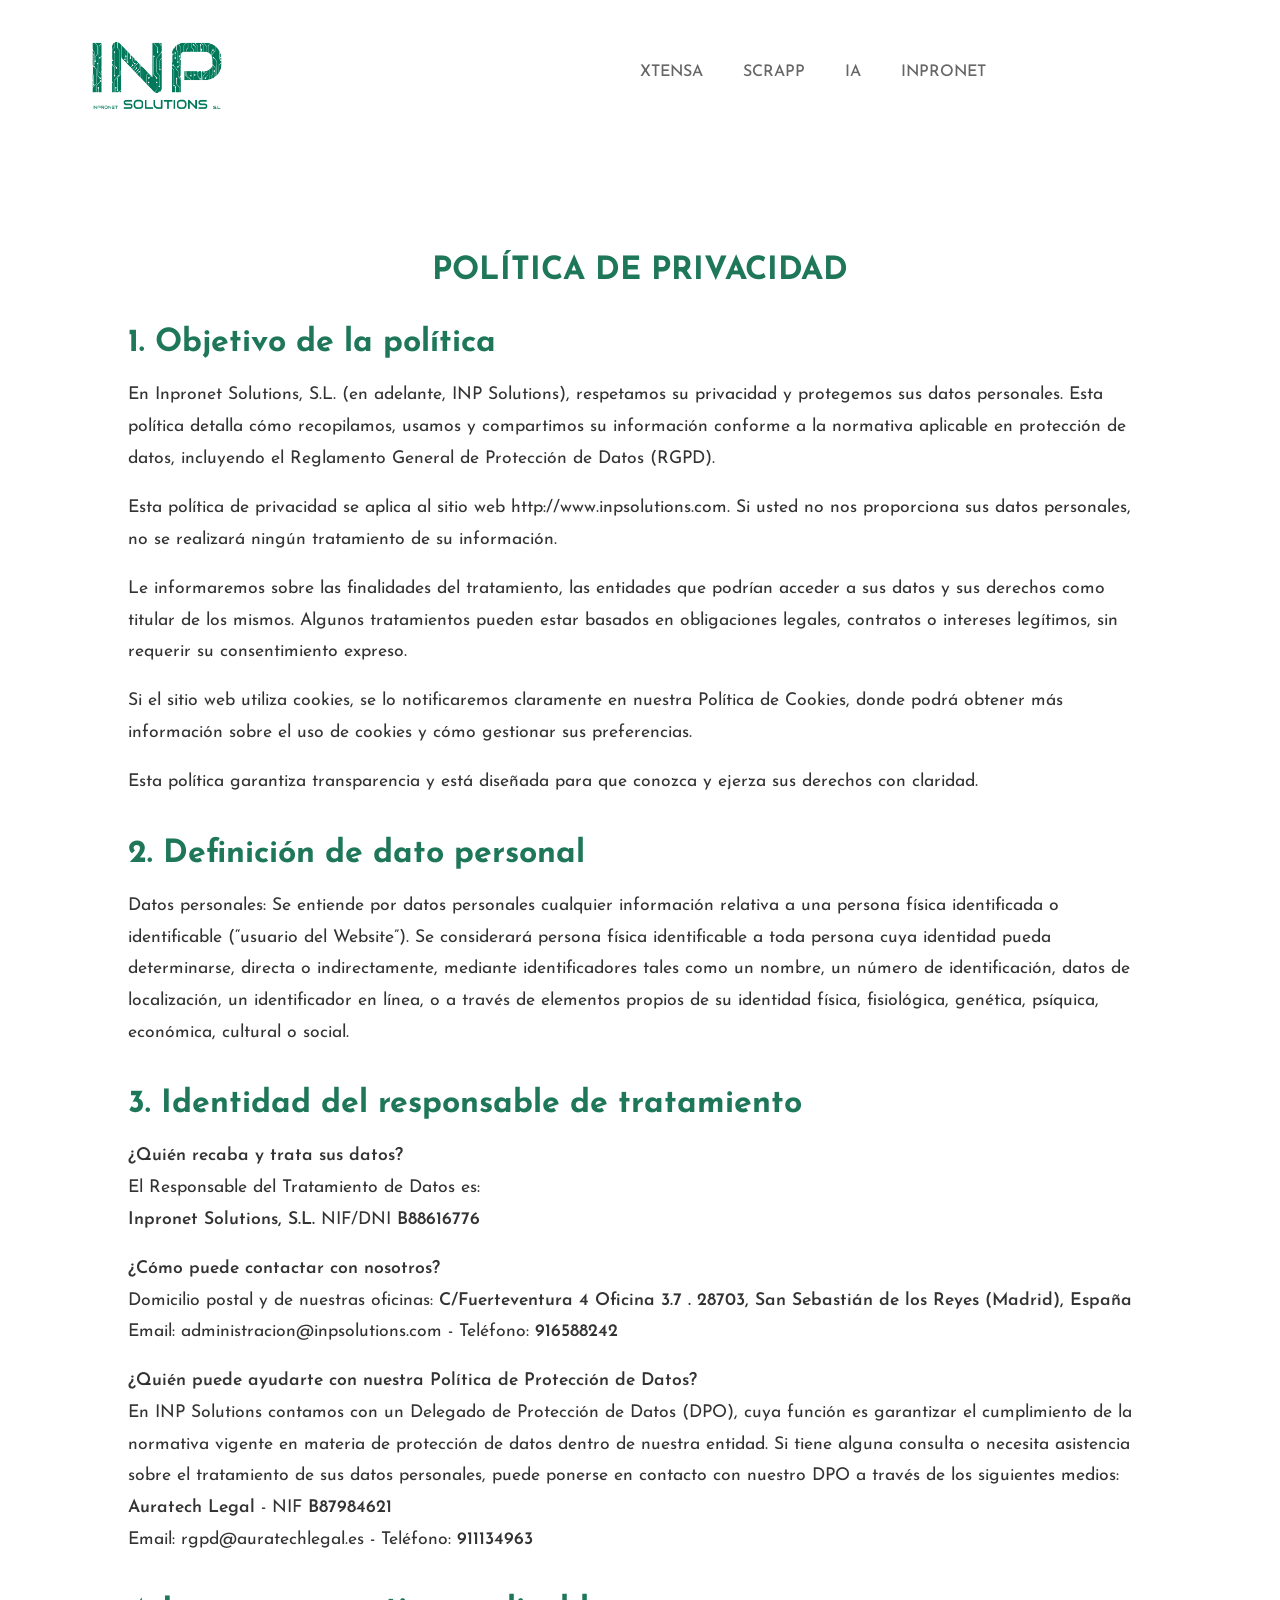
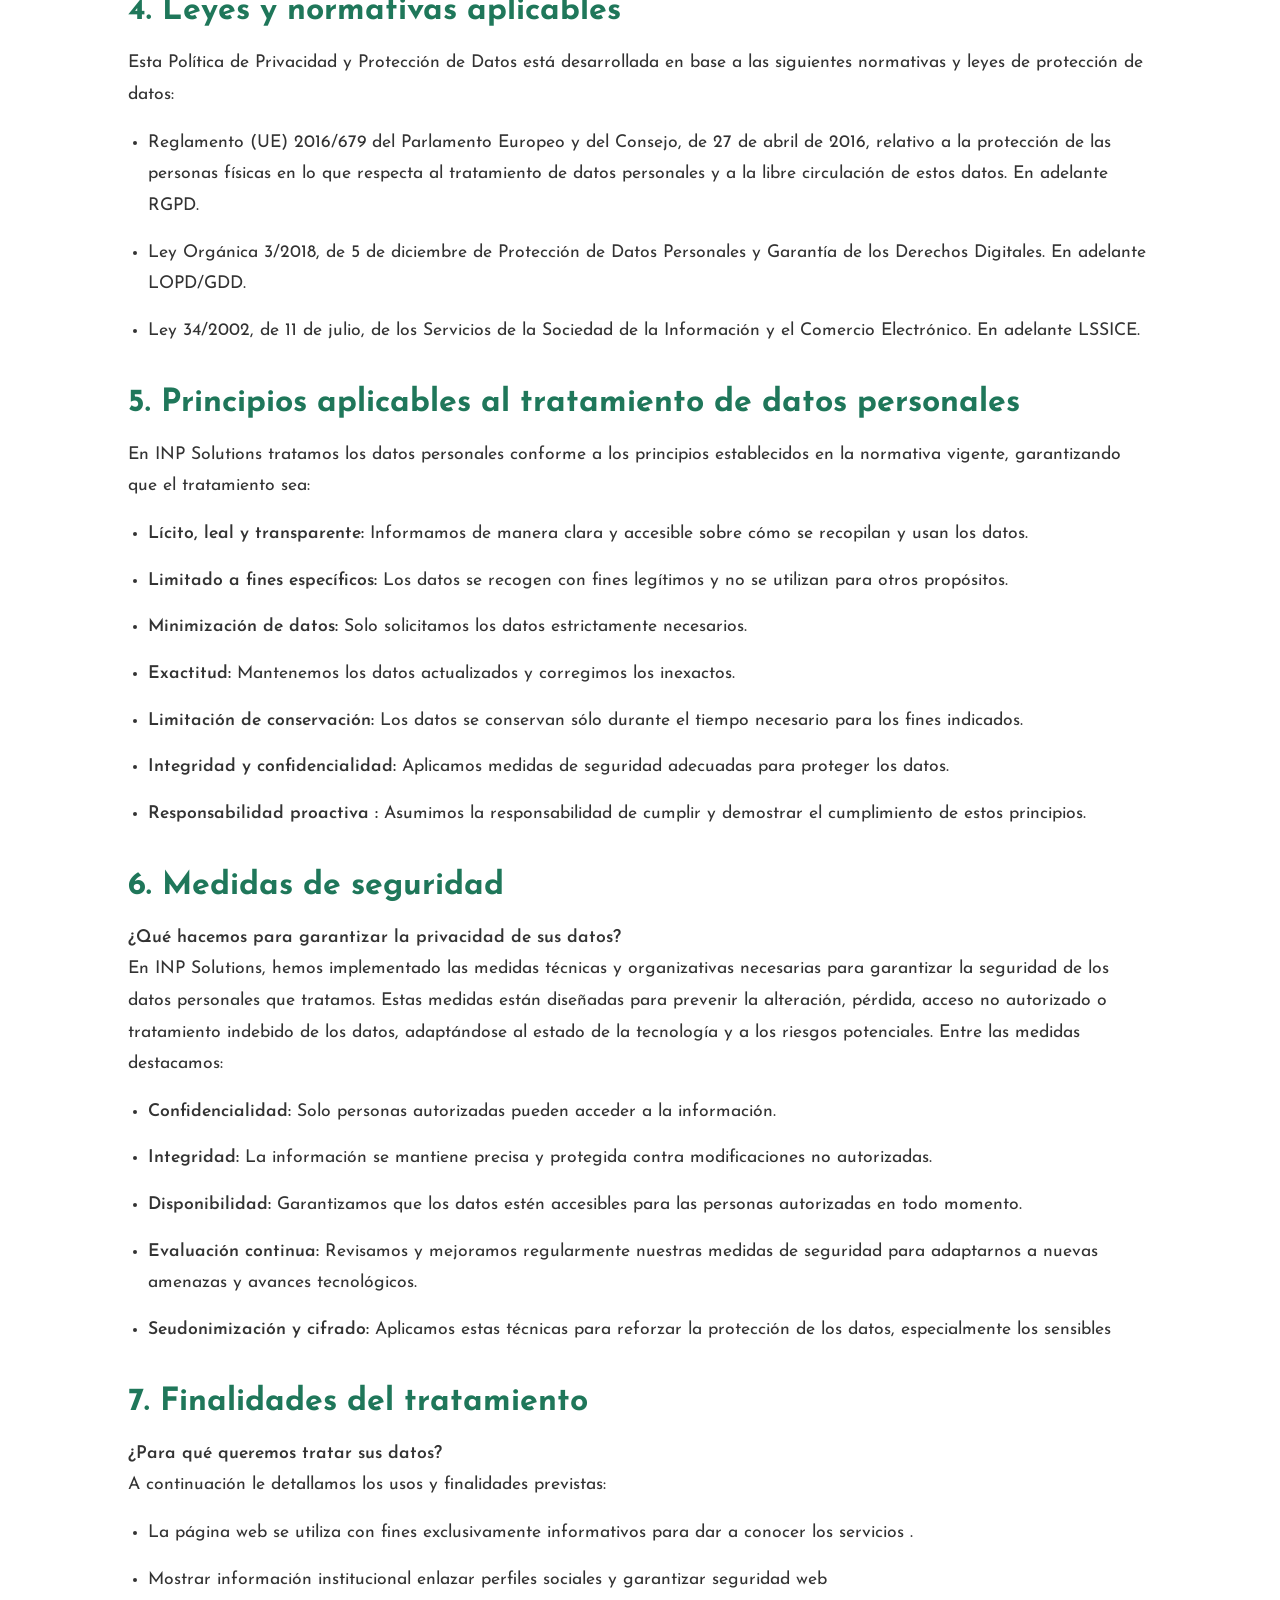
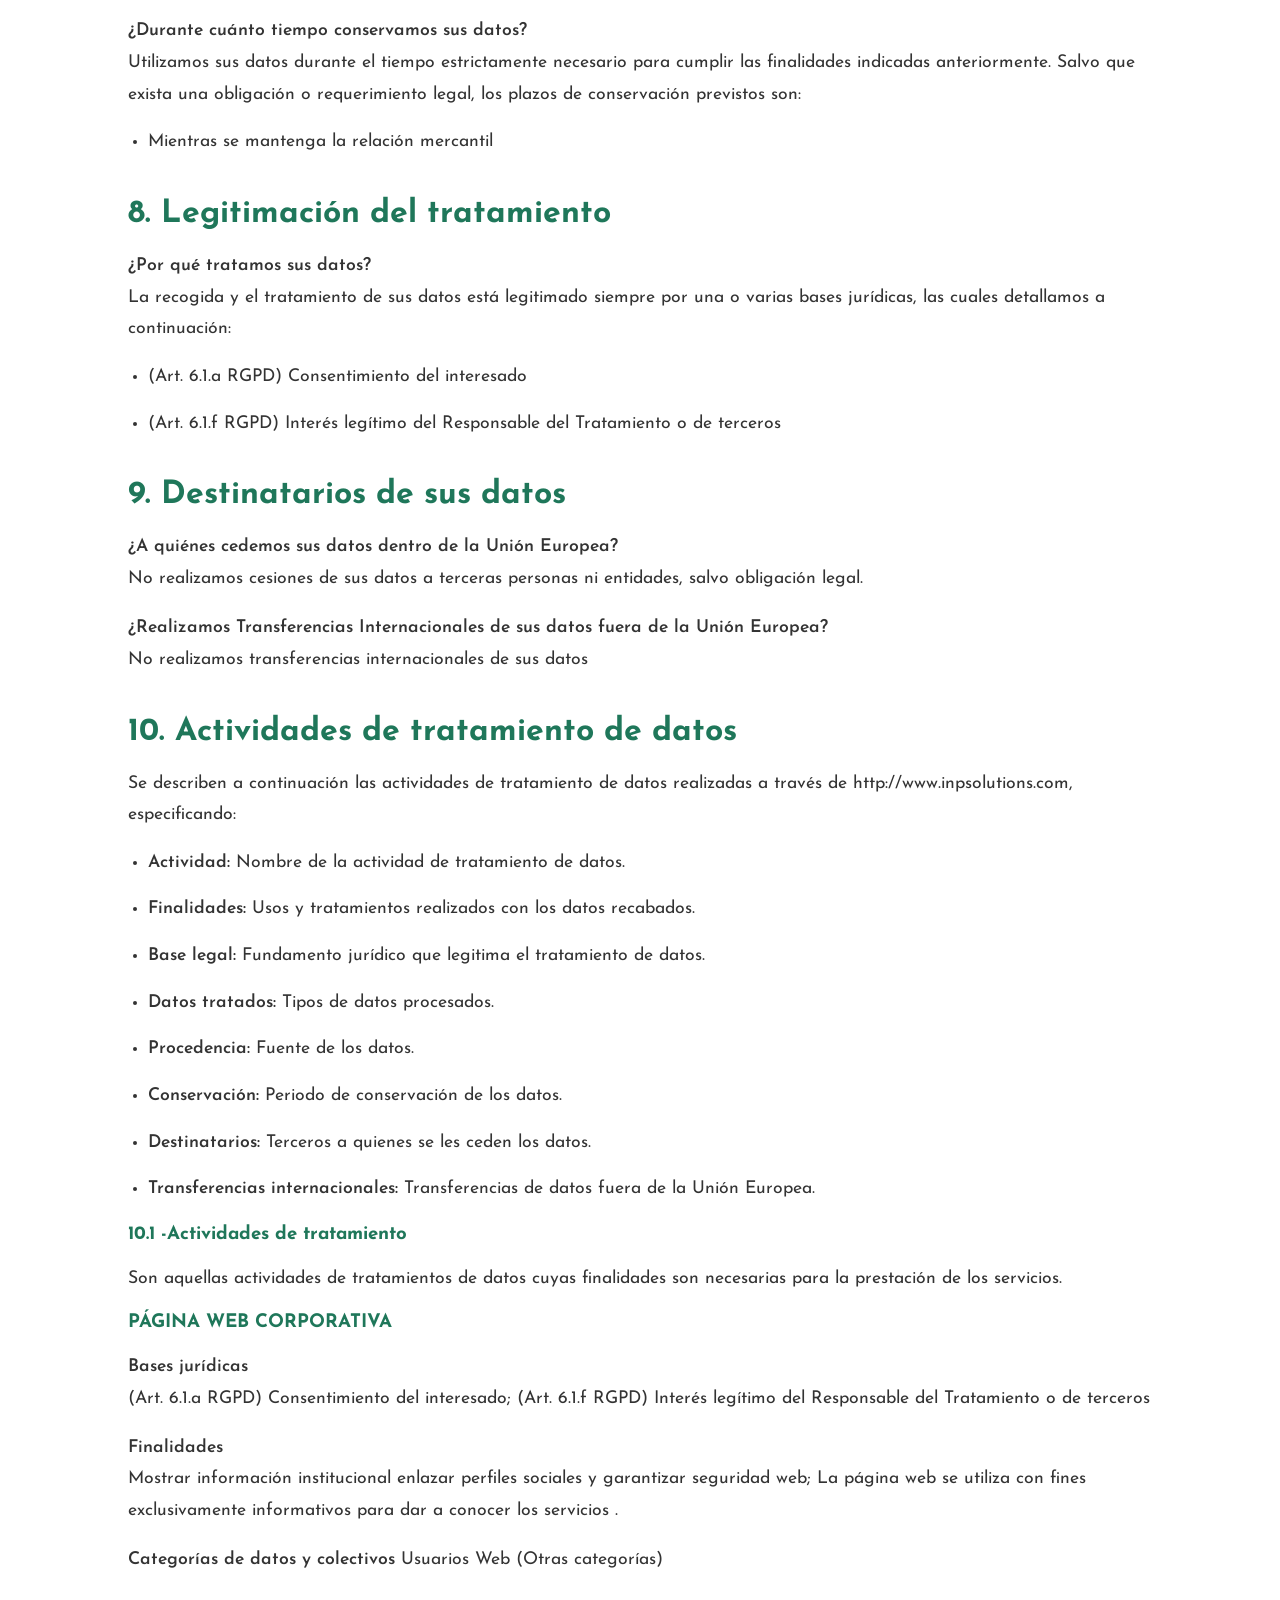
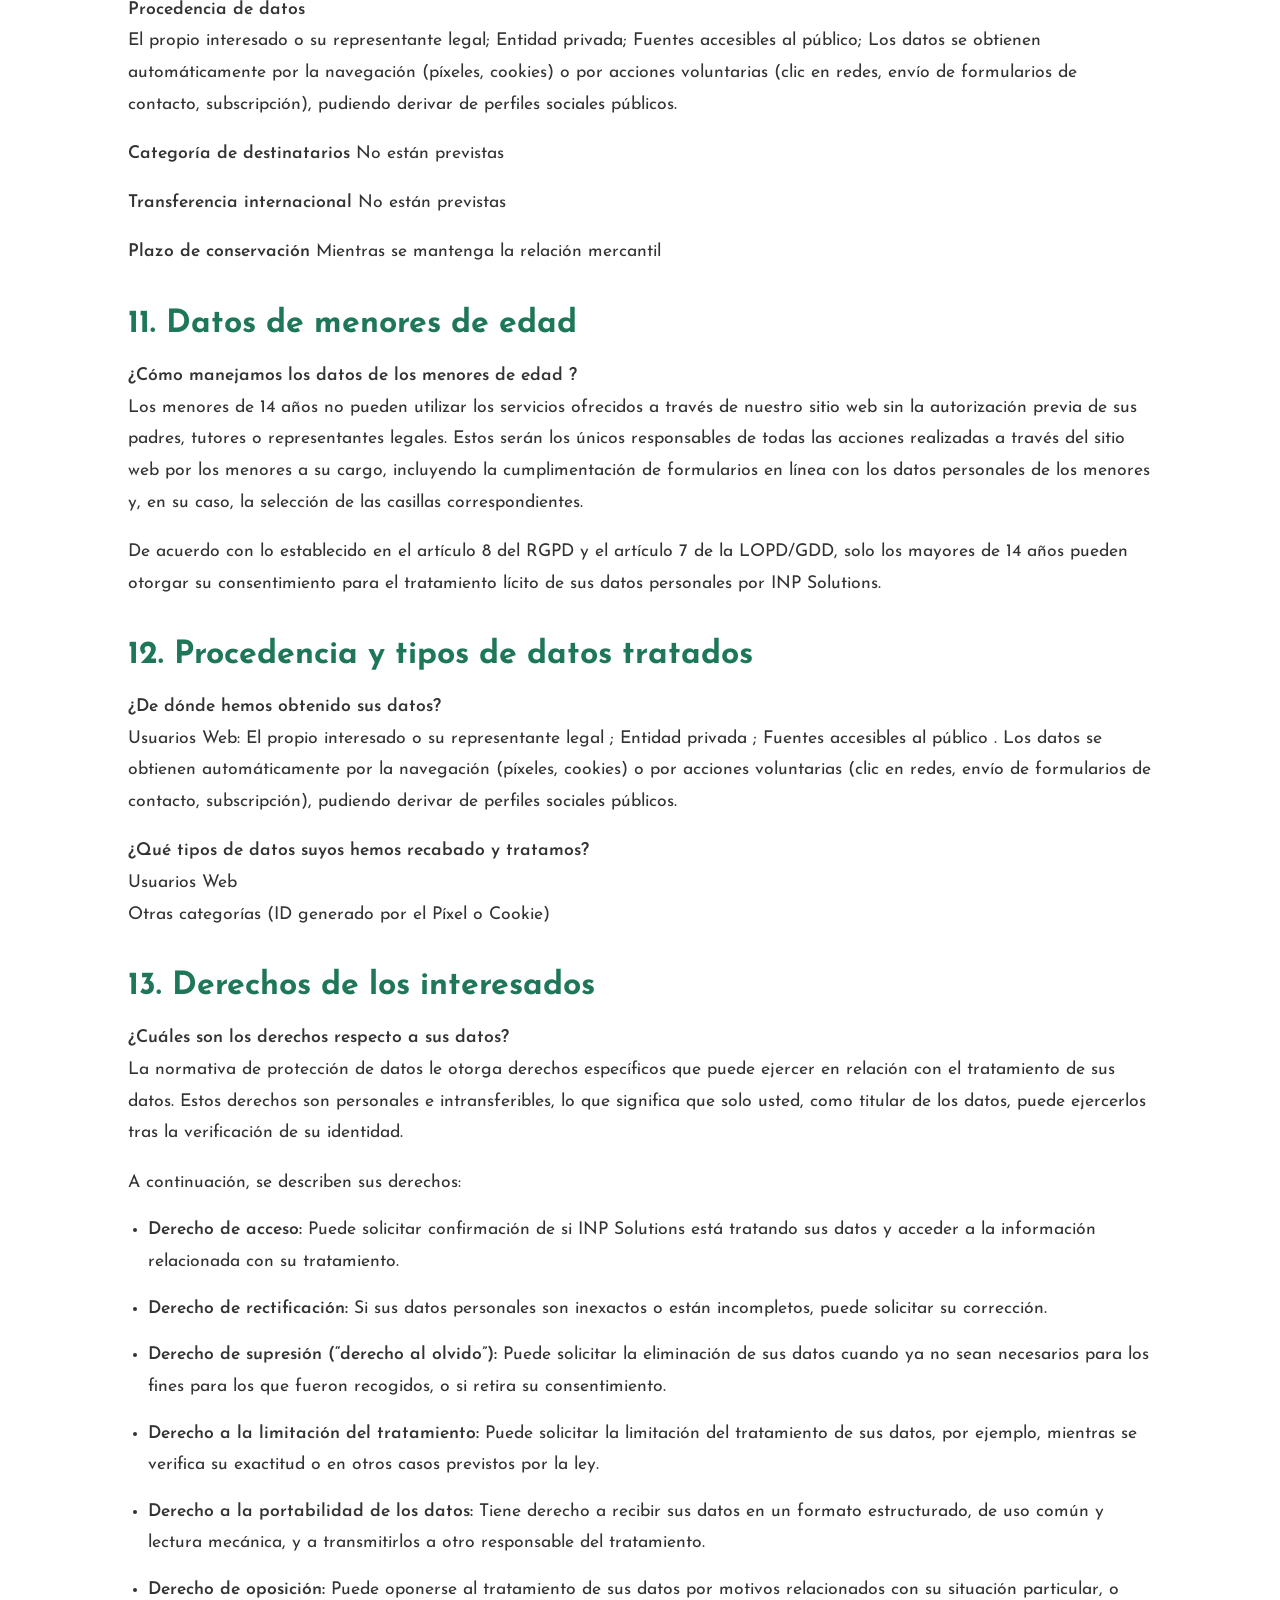
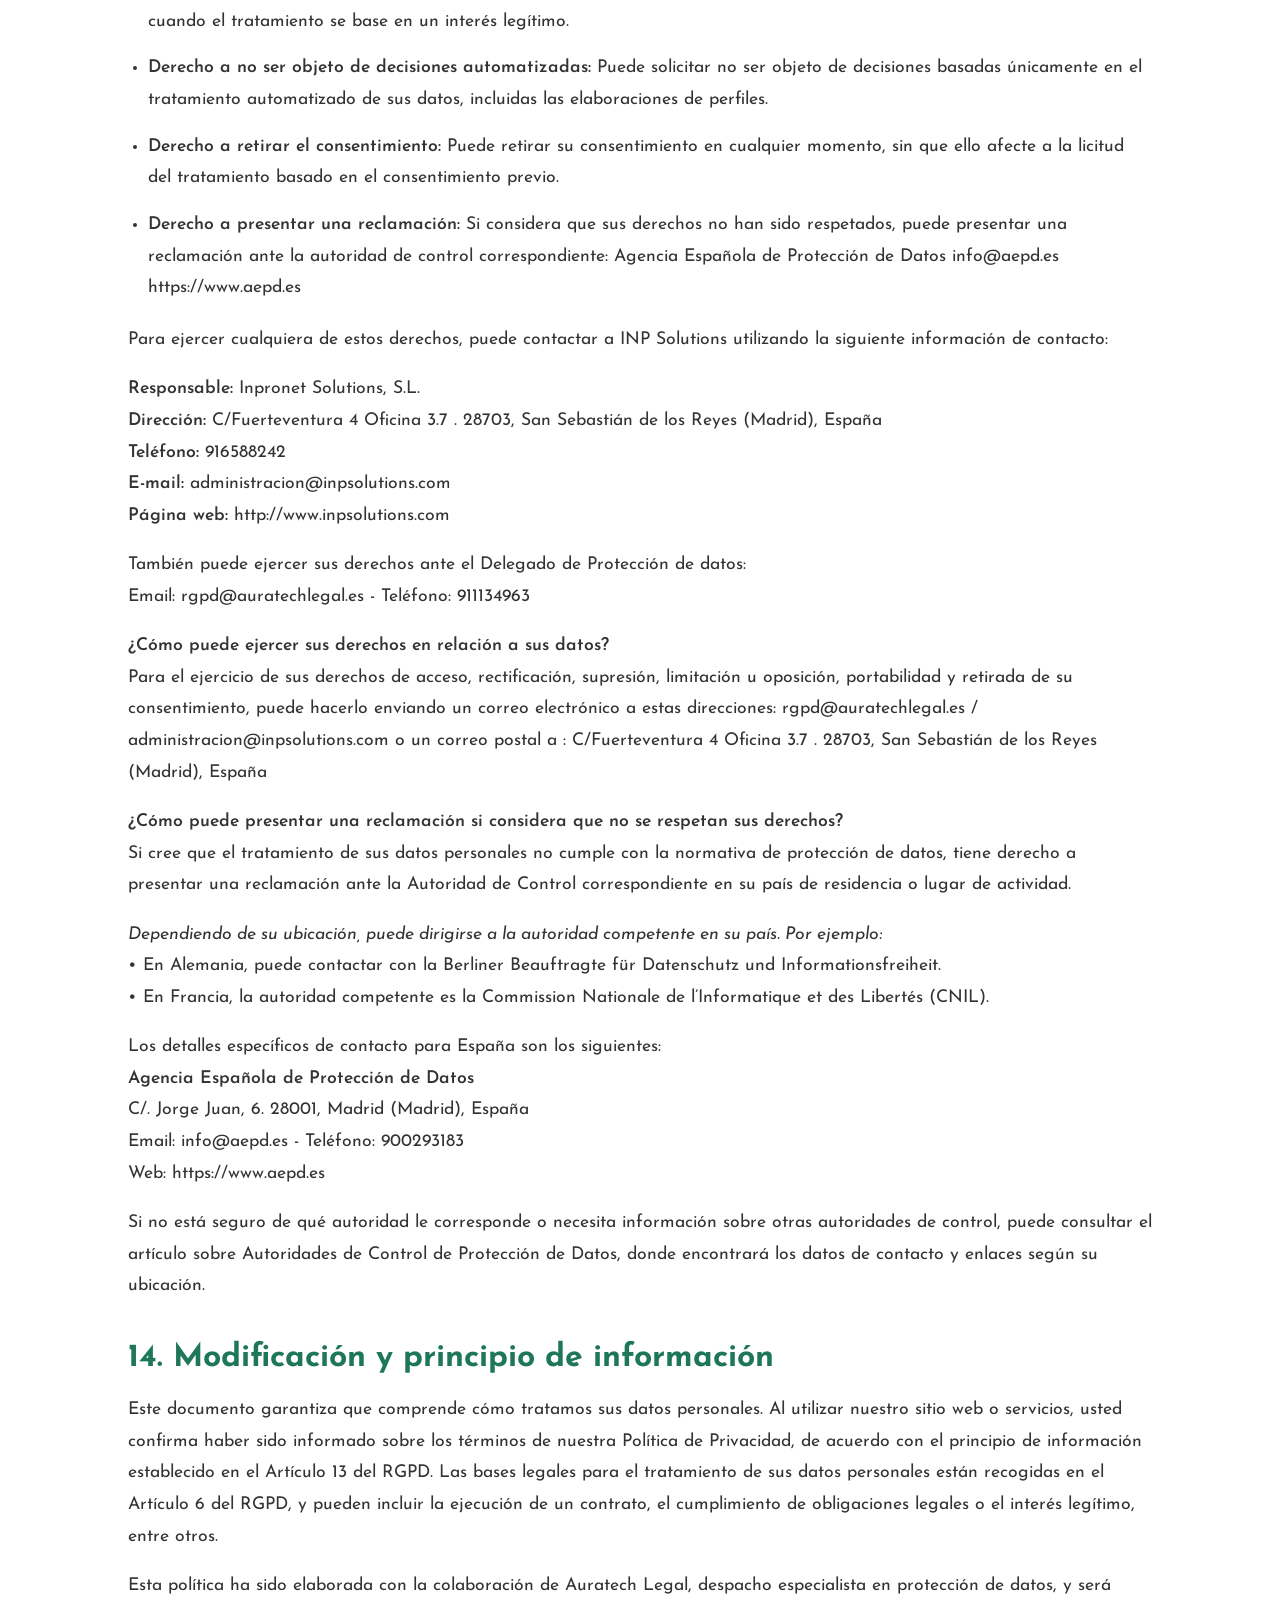
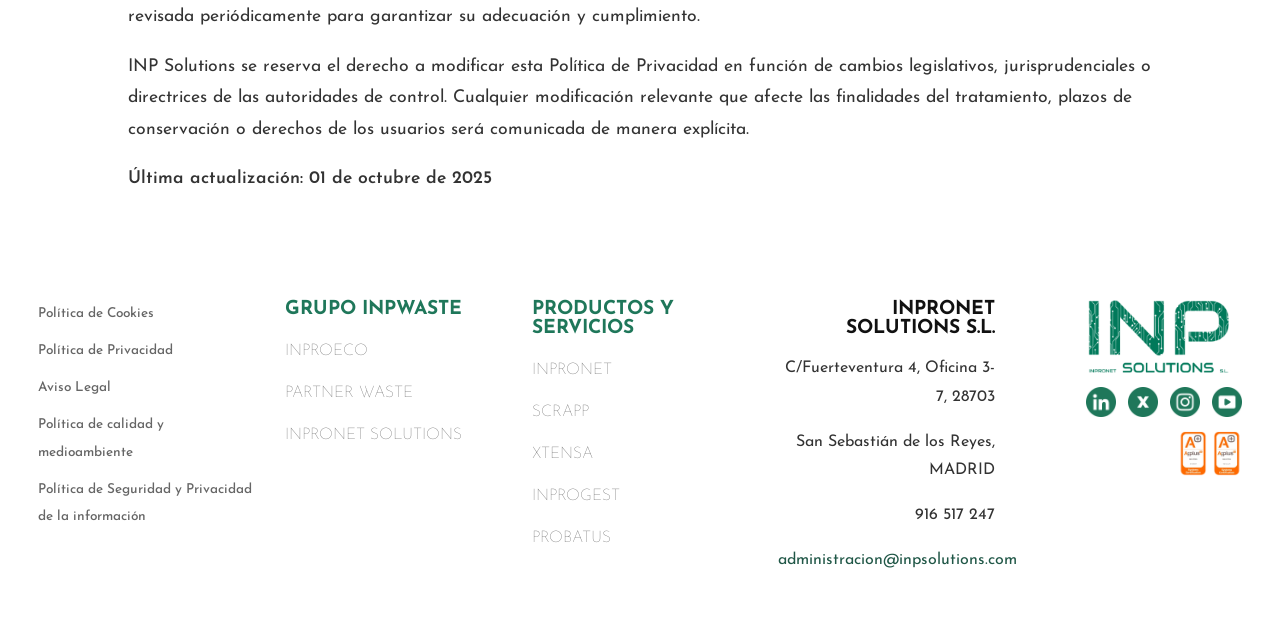
<file: politica-privacidad.html>
<!DOCTYPE html>
<html lang="es">
<head>
  <meta charset="UTF-8" />
  <meta name="viewport" content="width=device-width, initial-scale=1" />
  <meta name="author" content="INPSolutions">
  <meta name="robots" content="noindex">
  <title>Política de Privacidad | INP Solutions</title>
  <link href="https://fonts.googleapis.com/css2?family=Josefin+Sans:wght@300;400;600;700;800&display=swap" rel="stylesheet">
  <link rel="stylesheet" href="./css/es_legales.css" />
  <link href="css/footer.css" rel="stylesheet" type="text/css">
  <link rel="icon" href="/imagenes/favicon.ico" type="image/x-icon">

</head>
<body>
  <header class="hero-inpsolution">
    <div class="nav-inpsolutions">
      <a href="./index.html"><img src="./imagenes/logoinp.png" alt="Logo INP Solutions" class="logo-inp"></a>
      <nav class="menu-inps">
        <a href="https://www.xtensa.es/" target="_blank">XTENSA</a>
        <a href="https://www.scrapp.es/" target="_blank">SCRAPP</a>
        <a href="./ia.html">IA</a>
        <a href="./inpronet.html">INPRONET</a>
      </nav>
    </div>
  </header>

  <main class="container">
    <h1>POLÍTICA DE PRIVACIDAD</h1>



    <h2>1. Objetivo de la política</h2>
    <p>En Inpronet Solutions, S.L. (en adelante, INP Solutions), respetamos su privacidad y protegemos sus datos personales. Esta política detalla cómo recopilamos, usamos y compartimos su información conforme a la normativa aplicable en protección de datos, incluyendo el Reglamento General de Protección de Datos (RGPD).</p>
    <p>Esta política de privacidad se aplica al sitio web <a href="http://www.inpsolutions.com" target="_blank">http://www.inpsolutions.com</a>. Si usted no nos proporciona sus datos personales, no se realizará ningún tratamiento de su información.</p>
    <p>Le informaremos sobre las finalidades del tratamiento, las entidades que podrían acceder a sus datos y sus derechos como titular de los mismos. Algunos tratamientos pueden estar basados en obligaciones legales, contratos o intereses legítimos, sin requerir su consentimiento expreso.</p>
    <p>Si el sitio web utiliza cookies, se lo notificaremos claramente en nuestra Política de Cookies, donde podrá obtener más información sobre el uso de cookies y cómo gestionar sus preferencias.</p>
    <p>Esta política garantiza transparencia y está diseñada para que conozca y ejerza sus derechos con claridad.</p>

    <h2>2. Definición de dato personal</h2>
    <p>Datos personales: Se entiende por datos personales cualquier información relativa a una persona física identificada o identificable (“usuario del Website”). Se considerará persona física identificable a toda persona cuya identidad pueda determinarse, directa o indirectamente, mediante identificadores tales como un nombre, un número de identificación, datos de localización, un identificador en línea, o a través de elementos propios de su identidad física, fisiológica, genética, psíquica, económica, cultural o social.</p>

    <h2>3. Identidad del responsable de tratamiento</h2>
    <p><strong>¿Quién recaba y trata sus datos?</strong><br>
    El Responsable del Tratamiento de Datos es:<br>
    <strong>Inpronet Solutions, S.L.</strong> NIF/DNI <strong>B88616776</strong></p>

    <p><strong>¿Cómo puede contactar con nosotros?</strong><br>
    Domicilio postal y de nuestras oficinas: <strong>C/Fuerteventura 4 Oficina 3.7 . 28703, San Sebastián de los Reyes (Madrid), España</strong><br>
    Email: <a href="mailto:administracion@inpsolutions.com">administracion@inpsolutions.com</a> - Teléfono: <strong>916588242</strong></p>

    <p><strong>¿Quién puede ayudarte con nuestra Política de Protección de Datos?</strong><br>
    En INP Solutions contamos con un Delegado de Protección de Datos (DPO), cuya función es garantizar el cumplimiento de la normativa vigente en materia de protección de datos dentro de nuestra entidad. Si tiene alguna consulta o necesita asistencia sobre el tratamiento de sus datos personales, puede ponerse en contacto con nuestro DPO a través de los siguientes medios:<br>
    <strong>Auratech Legal</strong> - NIF <strong>B87984621</strong><br>
    Email: <a href="mailto:rgpd@auratechlegal.es">rgpd@auratechlegal.es</a> - Teléfono: <strong>911134963</strong></p>

    <h2>4. Leyes y normativas aplicables</h2>
    <p>Esta Política de Privacidad y Protección de Datos está desarrollada en base a las siguientes normativas y leyes de protección de datos:</p>
    <ul>
      <li>Reglamento (UE) 2016/679 del Parlamento Europeo y del Consejo, de 27 de abril de 2016, relativo a la protección de las personas físicas en lo que respecta al tratamiento de datos personales y a la libre circulación de estos datos. En adelante RGPD.</li>
      <li>Ley Orgánica 3/2018, de 5 de diciembre de Protección de Datos Personales y Garantía de los Derechos Digitales. En adelante LOPD/GDD.</li>
      <li>Ley 34/2002, de 11 de julio, de los Servicios de la Sociedad de la Información y el Comercio Electrónico. En adelante LSSICE.</li>
    </ul>

    <h2>5. Principios aplicables al tratamiento de datos personales</h2>
    <p>En INP Solutions tratamos los datos personales conforme a los principios establecidos en la normativa vigente, garantizando que el tratamiento sea:</p>
    <ul>
      <li><strong>Lícito, leal y transparente:</strong> Informamos de manera clara y accesible sobre cómo se recopilan y usan los datos.</li>
      <li><strong>Limitado a fines específicos:</strong> Los datos se recogen con fines legítimos y no se utilizan para otros propósitos.</li>
      <li><strong>Minimización de datos:</strong> Solo solicitamos los datos estrictamente necesarios.</li>
      <li><strong>Exactitud:</strong> Mantenemos los datos actualizados y corregimos los inexactos.</li>
      <li><strong>Limitación de conservación:</strong> Los datos se conservan sólo durante el tiempo necesario para los fines indicados.</li>
      <li><strong>Integridad y confidencialidad:</strong> Aplicamos medidas de seguridad adecuadas para proteger los datos.</li>
      <li><strong>Responsabilidad proactiva :</strong> Asumimos la responsabilidad de cumplir y demostrar el cumplimiento de estos principios.</li>
    </ul>

    <h2>6. Medidas de seguridad</h2>
    <p><strong>¿Qué hacemos para garantizar la privacidad de sus datos?</strong><br>
    En INP Solutions, hemos implementado las medidas técnicas y organizativas necesarias para garantizar la seguridad de los datos personales que tratamos. Estas medidas están diseñadas para prevenir la alteración, pérdida, acceso no autorizado o tratamiento indebido de los datos, adaptándose al estado de la tecnología y a los riesgos potenciales. Entre las medidas destacamos:</p>
    <ul>
      <li><strong>Confidencialidad:</strong> Solo personas autorizadas pueden acceder a la información.</li>
      <li><strong>Integridad:</strong> La información se mantiene precisa y protegida contra modificaciones no autorizadas.</li>
      <li><strong>Disponibilidad:</strong> Garantizamos que los datos estén accesibles para las personas autorizadas en todo momento.</li>
      <li><strong>Evaluación continua:</strong> Revisamos y mejoramos regularmente nuestras medidas de seguridad para adaptarnos a nuevas amenazas y avances tecnológicos.</li>
      <li><strong>Seudonimización y cifrado:</strong> Aplicamos estas técnicas para reforzar la protección de los datos, especialmente los sensibles</li>
    </ul>

    <h2>7. Finalidades del tratamiento</h2>
    <p><strong>¿Para qué queremos tratar sus datos?</strong><br>
    A continuación le detallamos los usos y finalidades previstas:</p>
    <ul>
      <li>La página web se utiliza con fines exclusivamente informativos para dar a conocer los servicios .</li>
      <li>Mostrar información institucional enlazar perfiles sociales y garantizar seguridad web</li>
    </ul>
    <p><strong>¿Durante cuánto tiempo conservamos sus datos?</strong><br>
    Utilizamos sus datos durante el tiempo estrictamente necesario para cumplir las finalidades indicadas anteriormente. Salvo que exista una obligación o requerimiento legal, los plazos de conservación previstos son:</p>
    <ul>
      <li>Mientras se mantenga la relación mercantil</li>
    </ul>

    <h2>8. Legitimación del tratamiento</h2>
    <p><strong>¿Por qué tratamos sus datos?</strong><br>
    La recogida y el tratamiento de sus datos está legitimado siempre por una o varias bases jurídicas, las cuales detallamos a continuación:</p>
    <ul>
      <li>(Art. 6.1.a RGPD) Consentimiento del interesado</li>
      <li>(Art. 6.1.f RGPD) Interés legítimo del Responsable del Tratamiento o de terceros</li>
    </ul>

    <h2>9. Destinatarios de sus datos</h2>
    <p><strong>¿A quiénes cedemos sus datos dentro de la Unión Europea?</strong><br>
    No realizamos cesiones de sus datos a terceras personas ni entidades, salvo obligación legal.</p>
    <p><strong>¿Realizamos Transferencias Internacionales de sus datos fuera de la Unión Europea?</strong><br>
    No realizamos transferencias internacionales de sus datos</p>

    <h2>10. Actividades de tratamiento de datos</h2>
    <p>Se describen a continuación las actividades de tratamiento de datos realizadas a través de <a href="http://www.inpsolutions.com" target="_blank">http://www.inpsolutions.com</a>, especificando:</p>
    <ul>
      <li><strong>Actividad:</strong> Nombre de la actividad de tratamiento de datos.</li>
      <li><strong>Finalidades:</strong> Usos y tratamientos realizados con los datos recabados.</li>
      <li><strong>Base legal:</strong> Fundamento jurídico que legitima el tratamiento de datos.</li>
      <li><strong>Datos tratados:</strong> Tipos de datos procesados.</li>
      <li><strong>Procedencia:</strong> Fuente de los datos.</li>
      <li><strong>Conservación:</strong> Periodo de conservación de los datos.</li>
      <li><strong>Destinatarios:</strong> Terceros a quienes se les ceden los datos.</li>
      <li><strong>Transferencias internacionales:</strong> Transferencias de datos fuera de la Unión Europea.</li>
    </ul>

    <h3>10.1 -Actividades de tratamiento</h3>
    <p>Son aquellas actividades de tratamientos de datos cuyas finalidades son necesarias para la prestación de los servicios.</p>

    <h3>PÁGINA WEB CORPORATIVA</h3>
    <p><strong>Bases jurídicas</strong><br>
    (Art. 6.1.a RGPD) Consentimiento del interesado; (Art. 6.1.f RGPD) Interés legítimo del Responsable del Tratamiento o de terceros</p>
    <p><strong>Finalidades</strong><br>
    Mostrar información institucional enlazar perfiles sociales y garantizar seguridad web; La página web se utiliza con fines exclusivamente informativos para dar a conocer los servicios .</p>
    <p><strong>Categorías de datos y colectivos</strong> Usuarios Web (Otras categorías)</p>
    <p><strong>Procedencia de datos</strong><br>
    El propio interesado o su representante legal; Entidad privada; Fuentes accesibles al público; Los datos se obtienen automáticamente por la navegación (píxeles, cookies) o por acciones voluntarias (clic en redes, envío de formularios de contacto, subscripción), pudiendo derivar de perfiles sociales públicos.</p>
    <p><strong>Categoría de destinatarios</strong> No están previstas</p>
    <p><strong>Transferencia internacional</strong> No están previstas</p>
    <p><strong>Plazo de conservación</strong> Mientras se mantenga la relación mercantil</p>

    <h2>11. Datos de menores de edad</h2>
    <p><strong>¿Cómo manejamos los datos de los menores de edad ?</strong><br>
    Los menores de 14 años no pueden utilizar los servicios ofrecidos a través de nuestro sitio web sin la autorización previa de sus padres, tutores o representantes legales. Estos serán los únicos responsables de todas las acciones realizadas a través del sitio web por los menores a su cargo, incluyendo la cumplimentación de formularios en línea con los datos personales de los menores y, en su caso, la selección de las casillas correspondientes.</p>
    <p>De acuerdo con lo establecido en el artículo 8 del RGPD y el artículo 7 de la LOPD/GDD, solo los mayores de 14 años pueden otorgar su consentimiento para el tratamiento lícito de sus datos personales por INP Solutions.</p>

    <h2>12. Procedencia y tipos de datos tratados</h2>
    <p><strong>¿De dónde hemos obtenido sus datos?</strong><br>
    Usuarios Web: El propio interesado o su representante legal ; Entidad privada ; Fuentes accesibles al público . Los datos se obtienen automáticamente por la navegación (píxeles, cookies) o por acciones voluntarias (clic en redes, envío de formularios de contacto, subscripción), pudiendo derivar de perfiles sociales públicos.</p>
    <p><strong>¿Qué tipos de datos suyos hemos recabado y tratamos?</strong><br>
    Usuarios Web<br>
    Otras categorías (ID generado por el Píxel o Cookie)</p>

    <h2>13. Derechos de los interesados</h2>
    <p><strong>¿Cuáles son los derechos respecto a sus datos?</strong><br>
    La normativa de protección de datos le otorga derechos específicos que puede ejercer en relación con el tratamiento de sus datos. Estos derechos son personales e intransferibles, lo que significa que solo usted, como titular de los datos, puede ejercerlos tras la verificación de su identidad.</p>
    <p>A continuación, se describen sus derechos:</p>
    <ul>
      <li><strong>Derecho de acceso:</strong> Puede solicitar confirmación de si INP Solutions está tratando sus datos y acceder a la información relacionada con su tratamiento.</li>
      <li><strong>Derecho de rectificación:</strong> Si sus datos personales son inexactos o están incompletos, puede solicitar su corrección.</li>
      <li><strong>Derecho de supresión (“derecho al olvido”):</strong> Puede solicitar la eliminación de sus datos cuando ya no sean necesarios para los fines para los que fueron recogidos, o si retira su consentimiento.</li>
      <li><strong>Derecho a la limitación del tratamiento:</strong> Puede solicitar la limitación del tratamiento de sus datos, por ejemplo, mientras se verifica su exactitud o en otros casos previstos por la ley.</li>
      <li><strong>Derecho a la portabilidad de los datos:</strong> Tiene derecho a recibir sus datos en un formato estructurado, de uso común y lectura mecánica, y a transmitirlos a otro responsable del tratamiento.</li>
      <li><strong>Derecho de oposición:</strong> Puede oponerse al tratamiento de sus datos por motivos relacionados con su situación particular, o cuando el tratamiento se base en un interés legítimo.</li>
      <li><strong>Derecho a no ser objeto de decisiones automatizadas:</strong> Puede solicitar no ser objeto de decisiones basadas únicamente en el tratamiento automatizado de sus datos, incluidas las elaboraciones de perfiles.</li>
      <li><strong>Derecho a retirar el consentimiento:</strong> Puede retirar su consentimiento en cualquier momento, sin que ello afecte a la licitud del tratamiento basado en el consentimiento previo.</li>
      <li><strong>Derecho a presentar una reclamación:</strong> Si considera que sus derechos no han sido respetados, puede presentar una reclamación ante la autoridad de control correspondiente: Agencia Española de Protección de Datos <a href="mailto:info@aepd.es">info@aepd.es</a> <a href="https://www.aepd.es" target="_blank">https://www.aepd.es</a></li>
    </ul>
    <p>Para ejercer cualquiera de estos derechos, puede contactar a INP Solutions utilizando la siguiente información de contacto:</p>
    <p><strong>Responsable:</strong> Inpronet Solutions, S.L.<br>
    <strong>Dirección:</strong> C/Fuerteventura 4 Oficina 3.7 . 28703, San Sebastián de los Reyes (Madrid), España<br>
    <strong>Teléfono:</strong> 916588242<br>
    <strong>E-mail:</strong> <a href="mailto:administracion@inpsolutions.com">administracion@inpsolutions.com</a><br>
    <strong>Página web:</strong> <a href="http://www.inpsolutions.com" target="_blank">http://www.inpsolutions.com</a></p>
    <p>También puede ejercer sus derechos ante el Delegado de Protección de datos:<br>
    Email: <a href="mailto:rgpd@auratechlegal.es">rgpd@auratechlegal.es</a> - Teléfono: 911134963</p>
    <p><strong>¿Cómo puede ejercer sus derechos en relación a sus datos?</strong><br>
    Para el ejercicio de sus derechos de acceso, rectificación, supresión, limitación u oposición, portabilidad y retirada de su consentimiento, puede hacerlo enviando un correo electrónico a estas direcciones:
    <a href="mailto:rgpd@auratechlegal.es">rgpd@auratechlegal.es</a> / <a href="mailto:administracion@inpsolutions.com">administracion@inpsolutions.com</a> o un correo postal a : C/Fuerteventura 4 Oficina 3.7 . 28703, San Sebastián de los Reyes (Madrid), España</p>
    <p><strong>¿Cómo puede presentar una reclamación si considera que no se respetan sus derechos?</strong><br>
    Si cree que el tratamiento de sus datos personales no cumple con la normativa de protección de datos, tiene derecho a presentar una reclamación ante la Autoridad de Control correspondiente en su país de residencia o lugar de actividad.</p>
    <p><em>Dependiendo de su ubicación, puede dirigirse a la autoridad competente en su país. Por ejemplo:</em><br>
    • En Alemania, puede contactar con la Berliner Beauftragte für Datenschutz und Informationsfreiheit.<br>
    • En Francia, la autoridad competente es la Commission Nationale de l’Informatique et des Libertés (CNIL).</p>
    <p>Los detalles específicos de contacto para España son los siguientes:<br>
    <strong>Agencia Española de Protección de Datos</strong><br>
    C/. Jorge Juan, 6. 28001, Madrid (Madrid), España<br>
    Email: <a href="mailto:info@aepd.es">info@aepd.es</a> - Teléfono: 900293183<br>
    Web: <a href="https://www.aepd.es" target="_blank">https://www.aepd.es</a></p>
    <p>Si no está seguro de qué autoridad le corresponde o necesita información sobre otras autoridades de control, puede consultar el artículo sobre Autoridades de Control de Protección de Datos, donde encontrará los datos de contacto y enlaces según su ubicación.</p>

    <h2>14. Modificación y principio de información</h2>
    <p>Este documento garantiza que comprende cómo tratamos sus datos personales. Al utilizar nuestro sitio web o servicios, usted confirma haber sido informado sobre los términos de nuestra Política de Privacidad, de acuerdo con el principio de información establecido en el Artículo 13 del RGPD. Las bases legales para el tratamiento de sus datos personales están recogidas en el Artículo 6 del RGPD, y pueden incluir la ejecución de un contrato, el cumplimiento de obligaciones legales o el interés legítimo, entre otros.</p>
    <p>Esta política ha sido elaborada con la colaboración de Auratech Legal, despacho especialista en protección de datos, y será revisada periódicamente para garantizar su adecuación y cumplimiento.</p>
    <p>INP Solutions se reserva el derecho a modificar esta Política de Privacidad en función de cambios legislativos, jurisprudenciales o directrices de las autoridades de control. Cualquier modificación relevante que afecte las finalidades del tratamiento, plazos de conservación o derechos de los usuarios será comunicada de manera explícita.</p>
    <p><strong>Última actualización: 01 de octubre de 2025</strong></p>
  </main>

  <footer class="footer-inproeco">
    <div class="footer-contenido" id="footer">

      <div class="footer-col izquierda">
        <ul>
          <li><a href="politica-cookies.html" class="modal-secundario">Política de Cookies</a></li>
          <li><a href="politica-privacidad.html">Política de Privacidad<span style="font-style: 100"></span></a></li>
          <li><span style="font-style: 100"><a href="aviso-legal.html">Aviso Legal</a></span></li>
          <li><span style="font-style: 100"><a href="politica-medioambiente.html">Política de calidad y medioambiente</a></span></li>
          <li><span style="font-style: 100"><a href="seguridad-informacion.html">Política de Seguridad y Privacidad de la información</a></span></li>
        </ul>
      </div>

      <div class="footer-col">
        <h4>GRUPO INPWASTE</h4>
        <ul>
              <li><a href="https://www.inproeco.com" target="_blank">INPROECO</a></li>
              <li><a href="https://www.partnerwaste.com/" target="_blank">PARTNER WASTE</a></li>
              <li><a href="index.html">INPRONET SOLUTIONS</a></li>
 <!--             <li><a href="#">TDE</a></li>-->
        </ul>
      </div>

      <div class="footer-col">
        <h4>PRODUCTOS Y SERVICIOS</h4>
        <ul>
            <li><a href="https://www.inproeco.com/inpronet.html" target="_blank">INPRONET</a></li>
            <li><a href="https://www.scrapp.es/" target="_blank">SCRAPP</a></li>
            <li><a href="https://www.xtensa.es/" target="_blank">XTENSA</a></li>
            <li><a href="https://www.partnerwaste.com/inproget.html" target="_blank">INPROGEST</a></li>
			<li><a href="https://www.probatus.es" target="_blank">PROBATUS</a></li>
        </ul>
      </div>

      <div class="footer-col datos-contacto">
        <h4>
        INPRONET SOLUTIONS S.L.
</h4>
        <p>C/Fuerteventura 4, Oficina 3-7, 
        28703</p>
        <p>San Sebastián de los Reyes, 
        MADRID</p>
        <p>916 517 247</p>
        <p><a href="mailto:administracion@inpsolutions.com">administracion@inpsolutions.com</a></p>
      </div>

      <div class="footer-col logo-social"> <a href="index.html"><img src="imagenes/logoinpfooter.png" alt="Logo Inproeco"></a>
        <div class="redes-sociales">
        <a href="#"><img src="imagenes/logolinkedin.png" alt="LinkedIn"></a>
        <a href="#"><img src="imagenes/logox.png" alt="Twitter X"></a>
		<a href="#"><img src="imagenes/logoinstagram.png" alt="Instagra"></a>
		<a href="#"><img src="imagenes/logoyoutube.png" alt="Youtube"></a>
        </div>
		  <div class="sellos">
          <img src="imagenes/sello2.png" alt="Sello B">
        </div>
<!--		  <div class="sellos">
          <img src="imagenes/sellowhite.png" alt="Sello B">-->
        </div>
      </div>

  </footer>

  <div class="modal-overlay" id="modalCertificaciones">
    <div class="modal-content">
      <span class="modal-close" id="closeModal">&times;</span>
      <p class="modal-titulo">
        <strong>INPROECO</strong> dispone de las certificaciones <strong>ISO 27001</strong> e <strong>ISO 27701</strong> con el alcance: Sistema de Gestión de Seguridad de la Información y Privacidad, según Declaración de Aplicabilidad Vigente.
      </p>
      <p class="modal-secundario">
        Si desea más información sobre el desempeño medioambiental de INPROECO diríjase al correo <a href="mailto:inproeco@inproeco.com">inproeco@inproeco.com</a>
      </p>
    </div>
  </div>

  <script>
    document.querySelector('.sellos').addEventListener('click', function () {
      document.getElementById('modalCertificaciones').style.display = 'flex';
    });

    document.getElementById('closeModal').addEventListener('click', function () {
      document.getElementById('modalCertificaciones').style.display = 'none';
    });

    window.addEventListener('click', function (e) {
      const modal = document.getElementById('modalCertificaciones');
      if (e.target === modal) {
        modal.style.display = 'none';
      }
    });
  </script>
</body>
</html>
</file>
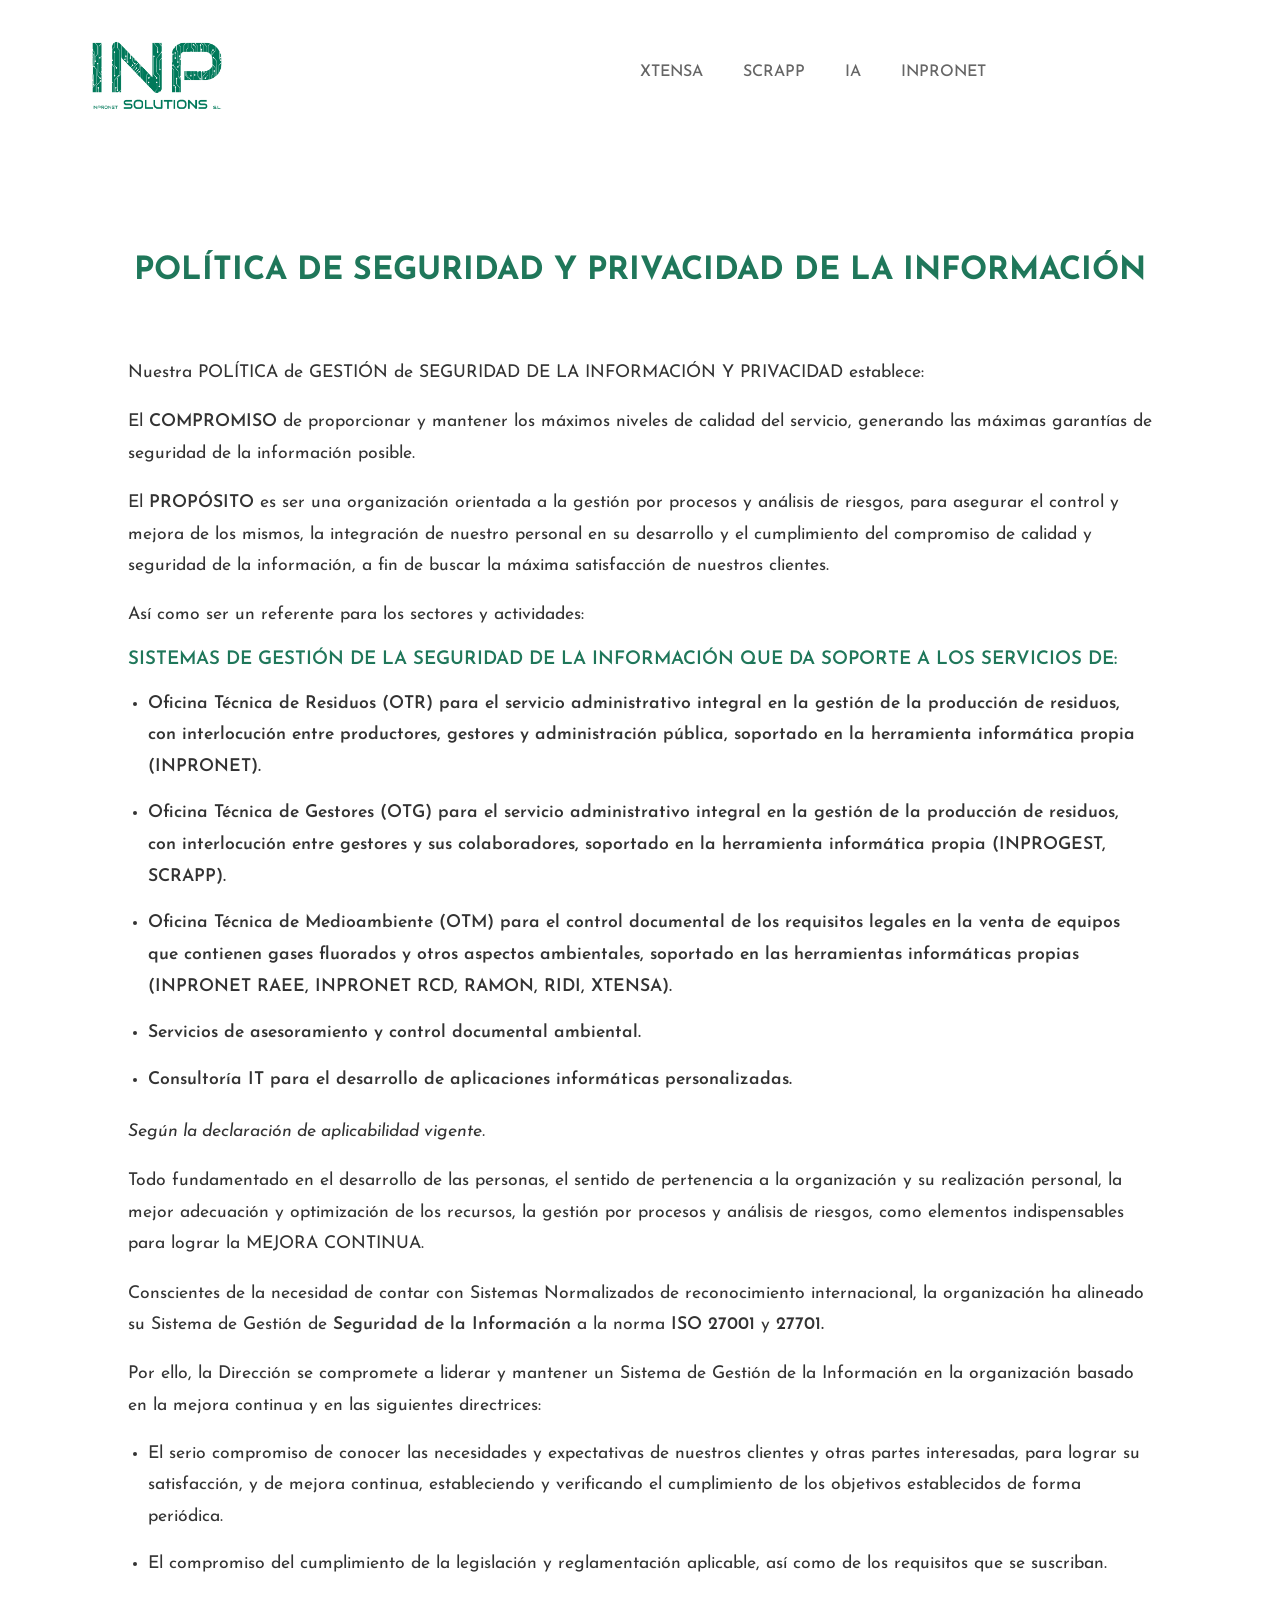
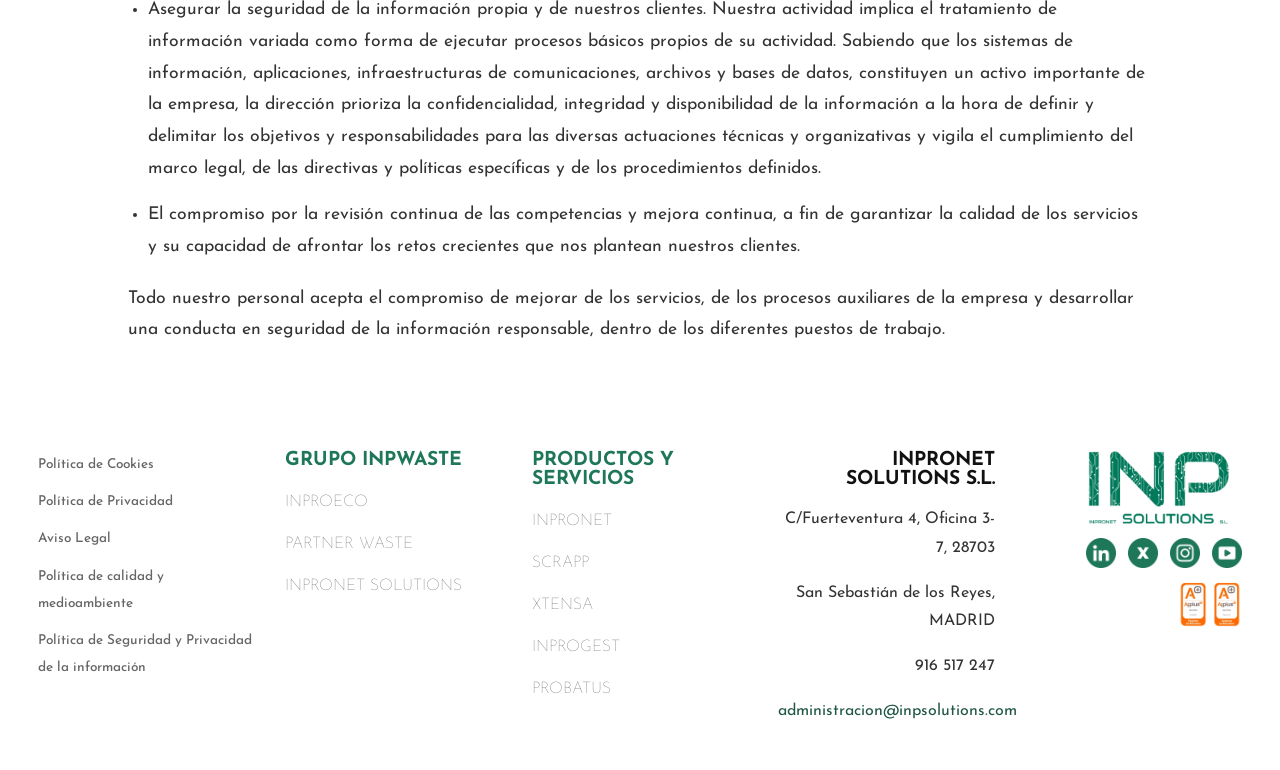
<file: seguridad-informacion.html>
<!DOCTYPE html>
<html lang="es">
<head>
  <meta charset="utf-8">
  <meta name="viewport" content="width=device-width, initial-scale=1">
  <meta name="author" content="INPSolutions">
  <meta name="robots" content="noindex">
  <title>Política seguridad de la informacion | INP Solutions</title>
  <link href="https://fonts.googleapis.com/css2?family=Josefin+Sans:wght@300;400;600;700;800&display=swap" rel="stylesheet">
  <link rel="stylesheet" href="./css/es_legales.css">
  <link href="css/footer.css" rel="stylesheet" type="text/css">
  <link rel="icon" href="/imagenes/favicon.ico" type="image/x-icon">
  <style type="text/css">
  body,td,th {
    font-family: "Josefin Sans", sans-serif;
}
  </style>
</head>
<body>

    <header class="hero-inpsolution">
        <div class="nav-inpsolutions">
            <a href="./index.html"><img src="./imagenes/logoinp.png" alt="Logo INP Solutions" class="logo-inp"></a>
          <nav class="menu-inps">
            <a href="https://www.xtensa.es/" target="_blank">XTENSA</a>
            <a href="https://www.scrapp.es/" target="_blank">SCRAPP</a>
            <a href="./ia.html">IA</a>
            <a href="./inpronet.html">INPRONET</a>
          </nav>
        </div>
    </header>
    
    <main class="container">
        <h1>POLÍTICA DE SEGURIDAD Y PRIVACIDAD DE LA INFORMACIÓN</h1>
        <p>&nbsp;</p>
<p>Nuestra POLÍTICA de GESTIÓN de SEGURIDAD DE LA INFORMACIÓN Y PRIVACIDAD establece:</p>
      
        <p>El <strong>COMPROMISO</strong> de proporcionar y mantener los máximos niveles de calidad del servicio, generando las máximas garantías de seguridad de la información posible.</p>
      
        <p>El <strong>PROPÓSITO</strong> es ser una organización orientada a la gestión por procesos y análisis de riesgos, para asegurar el control y mejora de los mismos, la integración de nuestro personal en su desarrollo y el cumplimiento del compromiso de calidad y seguridad de la información, a fin de buscar la máxima satisfacción de nuestros clientes.</p>
      
        <p>Así como ser un referente para los sectores y actividades:</p>
      
        <h3><strong>SISTEMAS DE GESTIÓN DE LA SEGURIDAD DE LA INFORMACIÓN QUE DA SOPORTE A LOS SERVICIOS DE:</strong></h3>
      
        <ul>
          <li><strong>Oficina Técnica de Residuos (OTR) para el servicio administrativo integral en la gestión de la producción de residuos, con interlocución entre productores, gestores y administración pública, soportado en la herramienta informática propia (INPRONET).</strong></li>
          <li><strong>Oficina Técnica de Gestores (OTG) para el servicio administrativo integral en la gestión de la producción de residuos, con interlocución entre gestores y sus colaboradores, soportado en la herramienta informática propia (INPROGEST, SCRAPP).</strong></li>
          <li><strong>Oficina Técnica de Medioambiente (OTM) para el control documental de los requisitos legales en la venta de equipos que contienen gases fluorados y otros aspectos ambientales, soportado en las herramientas informáticas propias (INPRONET RAEE, INPRONET RCD, RAMON, RIDI, XTENSA).</strong></li>
          <li><strong>Servicios de asesoramiento y control documental ambiental.</strong></li>
          <li><strong>Consultoría IT para el desarrollo de aplicaciones informáticas personalizadas.</strong></li>
        </ul>
      
        <p><em>Según la declaración de aplicabilidad vigente.</em></p>
      
        <p>Todo fundamentado en el desarrollo de las personas, el sentido de pertenencia a la organización y su realización personal, la mejor adecuación y optimización de los recursos, la gestión por procesos y análisis de riesgos, como elementos indispensables para lograr la MEJORA CONTINUA.</p>
      
        <p>Conscientes de la necesidad de contar con Sistemas Normalizados de reconocimiento internacional, la organización ha alineado su Sistema de Gestión de <strong>Seguridad de la Información</strong> a la norma <strong>ISO 27001</strong> y <strong>27701.</strong></p>
      
        <p>Por ello, la Dirección se compromete a liderar y mantener un Sistema de Gestión de la Información en la organización basado en la mejora continua y en las siguientes directrices:</p>
      
        <ul>
          <li>El serio compromiso de conocer las necesidades y expectativas de nuestros clientes y otras partes interesadas, para lograr su satisfacción, y de mejora continua, estableciendo y verificando el cumplimiento de los objetivos establecidos de forma periódica.</li>
          <li>El compromiso del cumplimiento de la legislación y reglamentación aplicable, así como de los requisitos que se suscriban.</li>
          <li>Asegurar la seguridad de la información propia y de nuestros clientes. Nuestra actividad implica el tratamiento de información variada como forma de ejecutar procesos básicos propios de su actividad. Sabiendo que los sistemas de información, aplicaciones, infraestructuras de comunicaciones, archivos y bases de datos, constituyen un activo importante de la empresa, la dirección prioriza la confidencialidad, integridad y disponibilidad de la información a la hora de definir y delimitar los objetivos y responsabilidades para las diversas actuaciones técnicas y organizativas y vigila el cumplimiento del marco legal, de las directivas y políticas específicas y de los procedimientos definidos.</li>
          <li>El compromiso por la revisión continua de las competencias y mejora continua, a fin de garantizar la calidad de los servicios y su capacidad de afrontar los retos crecientes que nos plantean nuestros clientes.</li>
        </ul>
      
        <p>Todo nuestro personal acepta el compromiso de mejorar de los servicios, de los procesos auxiliares de la empresa y desarrollar una conducta en seguridad de la información responsable, dentro de los diferentes puestos de trabajo.</p>
        
<!--        <div class="descarga-contenedor">
            <p>Puedes descargar nuestra política en este botón</p>
            <a class="boton-descarga" href="./pdfs/politica_seguridad.pdf" target="_blank">Descargar PDF</a>
        </div>-->

    </main>
      

    <footer class="footer-inproeco">
    <div class="footer-contenido" id="footer">

      <div class="footer-col izquierda">
        <ul>
          <li><a href="politica-cookies.html" class="modal-secundario">Política de Cookies</a></li>
          <li><a href="politica-privacidad.html">Política de Privacidad<span style="font-style: 100"></span></a></li>
          <li><span style="font-style: 100"><a href="aviso-legal.html">Aviso Legal</a></span></li>
          <li><span style="font-style: 100"><a href="politica-medioambiente.html">Política de calidad y medioambiente</a></span></li>
          <li><span style="font-style: 100"><a href="seguridad-informacion.html">Política de Seguridad y Privacidad de la información</a></span></li>
        </ul>
      </div>

      <div class="footer-col">
        <h4>GRUPO INPWASTE</h4>
        <ul>
              <li><a href="https://www.inproeco.com" target="_blank">INPROECO</a></li>
              <li><a href="https://www.partnerwaste.com/" target="_blank">PARTNER WASTE</a></li>
              <li><a href="index.html">INPRONET SOLUTIONS</a></li>
 <!--             <li><a href="#">TDE</a></li>-->
        </ul>
      </div>

      <div class="footer-col">
        <h4>PRODUCTOS Y SERVICIOS</h4>
        <ul>
            <li><a href="https://www.inproeco.com/inpronet.html" target="_blank">INPRONET</a></li>
            <li><a href="https://www.scrapp.es/" target="_blank">SCRAPP</a></li>
            <li><a href="https://www.xtensa.es/" target="_blank">XTENSA</a></li>
            <li><a href="https://www.partnerwaste.com/inproget.html" target="_blank">INPROGEST</a></li>
			<li><a href="https://www.probatus.es" target="_blank">PROBATUS</a></li>
        </ul>
      </div>

      <div class="footer-col datos-contacto">
        <h4>
        INPRONET SOLUTIONS S.L.
</h4>
        <p>C/Fuerteventura 4, Oficina 3-7, 
        28703</p>
        <p>San Sebastián de los Reyes, 
        MADRID</p>
        <p>916 517 247</p>
        <p><a href="mailto:administracion@inpsolutions.com">administracion@inpsolutions.com</a></p>
      </div>

      <div class="footer-col logo-social"> <a href="index.html"><img src="imagenes/logoinpfooter.png" alt="Logo Inproeco"></a>
        <div class="redes-sociales">
        <a href="#"><img src="imagenes/logolinkedin.png" alt="LinkedIn"></a>
        <a href="#"><img src="imagenes/logox.png" alt="Twitter X"></a>
		<a href="#"><img src="imagenes/logoinstagram.png" alt="Instagra"></a>
		<a href="#"><img src="imagenes/logoyoutube.png" alt="Youtube"></a>
        </div>
		  <div class="sellos">
          <img src="imagenes/sello2.png" alt="Sello B">
        </div>
<!--		  <div class="sellos">
          <img src="imagenes/sellowhite.png" alt="Sello B">-->
        </div>
      </div>

  </footer>

    <div class="modal-overlay" id="modalCertificaciones">
        <div class="modal-content">
          <span class="modal-close" id="closeModal">&times;</span>
          <p class="modal-titulo">
            <strong>INPROECO</strong> dispone de las certificaciones <strong>ISO 27001</strong> e <strong>ISO 27701</strong> con el alcance: Sistema de Gestión de Seguridad de la Información y Privacidad, según Declaración de Aplicabilidad Vigente.
          </p>
          <p class="modal-secundario">
            Si desea más información sobre el desempeño medioambiental de INPROECO diríjase al correo <a href="mailto:inproeco@inproeco.com">inproeco@inproeco.com</a>
          </p>
        </div>
    </div>
      
    <script>
        document.querySelector('.sellos').addEventListener('click', function () {
          document.getElementById('modalCertificaciones').style.display = 'flex';
        });
      
        document.getElementById('closeModal').addEventListener('click', function () {
          document.getElementById('modalCertificaciones').style.display = 'none';
        });
      
        window.addEventListener('click', function (e) {
          const modal = document.getElementById('modalCertificaciones');
          if (e.target === modal) {
            modal.style.display = 'none';
          }
        });
    </script>
</body>
</html>
</file>
<file: css/es_legales.css>
body {
    font-family: 'Josefin Sans', sans-serif;
    margin: 0;
    padding: 0;
    color: #333;
  }

  .nav-inpsolutions {
    display: flex;
    justify-content: space-between;
    align-items: center;
    padding: 20px 5%;
    background-color: white;
  }
  
  a {
    margin-left: 0%;
  }

  .logo-inp{
    height: 100px;
  }
   .menu-inps {
    display: flex;
    gap: 40px;
    margin-right: 20%;
  }
  
  .menu-inps a {
    text-decoration: none;
    color: #666;
    font-weight: 500;
    font-size: 1rem;
    transition: color 0.3s ease;
  }
  
  .menu-inps a:hover {
    color: #1f775a;
  }

  
  .container {
    width: 80%;
    margin: 50px auto;
    padding: 40px;
  }

  .container img {
    display: block;
    margin: 40px auto; /* Espaciado arriba y abajo, centrado horizontal */
    max-width: 100%;
    height: auto;
  }

  h1, h2 {
    color: #1f775a;
    font-weight: 800;
    margin-bottom: 20px;
  }

  h1{
      text-align: center;
  }

  h2 {
    margin-top: 40px;
    font-size: 2rem;
  }
  h3{
    color: #1f775a;
  }

  p, li {
    font-size: 1.1rem;
    line-height: 1.8;
    margin-bottom: 15px;
  }

  ul {
    padding-left: 20px;
    margin-bottom: 20px;
  }

  strong {
    font-weight: 600;
  }

  a{
      text-decoration: none;
      color: #333;
  }

  @media (max-width: 768px) {
    .container {
      padding: 20px;
    }

    h1 {
      font-size: 1.8rem;
    }

    h2 {
      font-size: 1.5rem;
    }
  }

  .descarga-contenedor {
    display: flex;
    justify-content: center;
    align-items: center;
    gap: 15px;
    margin-top: 50px;
    flex-wrap: wrap;
    text-align: center;
  }

  .descarga-contenedor p {
    font-family: 'Josefin Sans', sans-serif;
    color: #1f775a;
    font-size: 1.4rem;
    margin: 0;
  }

  .boton-descarga {
    background-color: #1f775a;
    color: white;
    text-decoration: none;
    padding: 10px 20px;
    border-radius: 30px;
    font-family: 'Josefin Sans', sans-serif;
    font-weight: 600;
    transition: background-color 0.3s ease;
  }

  .boton-descarga:hover {
    background-color: #155f47;
  }
</file>
<file: css/footer.css>
.footer-inproeco {
  margin: 3%;
  background-color: #fff;
  font-family: 'Josefin Sans', sans-serif;
}

.footer-contenido {
    display: flex;
    justify-content: space-between;
    flex-wrap: wrap;
    gap: 100;
    font-family: "Josefin Sans", sans-serif;
}

.footer-col,
.datos-contacto,
.logo-social {
  width: 18%;
  margin-right: 0;
	
}

/* Columna izquierda corregida */
.footer-col.izquierda {
  padding-top: 0px; /* ajusta si usas un h4 de diferente altura */
  padding-left: 0px;
  margin: 0px;
}

.footer-col.izquierda ul {
  padding: 0;
  margin: 0;
  list-style: none;
}

.footer-col.izquierda li {
  margin-bottom: 10px;
}

.footer-col.izquierda a {
  font-size: 0.85rem;
  font-weight: 500;
  line-height: 2;
  color: #666;
  text-decoration: none;
  display: block;
  text-align: left;
  padding-left: 0;
  margin-left: 0;
}

/* Títulos */
.footer-col h4 {
  color: #1f775a;
  font-size: 1.2rem;
  font-weight: bold;
  margin-bottom: 12px;
  margin-top: 0;
}

/* Listas */
.footer-col ul {
	    color: #555;
  list-style: none;
  padding: 0;
}

.footer-col ul li {
	    color: #555;
    margin-bottom: 10px;
    font-size: 1rem;
	  text-align: left;
}

.footer-col ul li a {
    color: #555;
    text-decoration: none;
    font-size: 1rem;
    font-weight: 100;
    line-height: 2;
	margin-left: 0;
    clip: rect(auto,auto,auto,auto);
    font-family: "Josefin Sans", sans-serif;
}

/* Contacto */
.datos-contacto {
  text-align: right;
}

.datos-contacto h4 {
  color: #111;
}

.datos-contacto p {
  font-size: 1rem;
  color: #333;
  margin-bottom: 6px;
}

.datos-contacto a {
  color: #205747;
  text-decoration: none;
}

/* Redes y logos */
.logo-social {
  display: flex;
  flex-direction: column;
  align-items: flex-end;
  text-align: right;
  margin: 0;
}

.logo-social img {
    max-width: 200px;
    margin-bottom: 10px;
}

.redes-sociales {
  display: flex;
  justify-content: flex-end;
  gap: 12px;
  width: 10%;
}

.redes-sociales img {
    width: 30px;
    height: 30px;
}

.sellos {
  margin-top: 0;
}

.sellos img {
    height: 45px;
}

  .modal-overlay {
    position: fixed;
    top: 0;
    left: 0;
    width: 100%;
    height: 100%;
    background: rgba(0,0,0,0.7);
    display: none;
    justify-content: center;
    align-items: center;
    z-index: 9999;
  }
  
  .modal-content {
    background: #228362;
    color: #fff;
    padding-top: 70px;
    padding-bottom: 70px;
    padding-left: 50px;
    padding-right: 50px;
    width: 55%;
    font-family: 'Josefin Sans', sans-serif;
    position: relative;
    box-shadow: 0 0 30px rgba(0, 0, 0, 0.3);
  }
  
  .modal-content p {
    margin-bottom: 20px;
  }
  
  .modal-titulo {
    font-weight: 700;
    font-size: 1.8rem;
    line-height: 1.3;
    text-shadow: 1px 1px 2px #00000050;
  }
  
  .modal-secundario {
    font-weight: 300;
    font-size: 1rem;
    color: #fff;
  }
  
  .modal-secundario a {
    color: #fff;
    text-decoration: none;
    font-weight: 400;
    margin-left: 0px;
  }
  
  .modal-close {
    position: absolute;
    top: 12px;
    right: 16px;
    font-size: 2rem;
    cursor: pointer;
    color: #fff;
  }
</file>
<file: css/estilo_ia.css>
* {
  margin: 0;
  padding: 0;
  box-sizing: border-box;
}

body {
  font-family: 'Josefin Sans', sans-serif;
  color: #333;
  background: #fff;
}

.hero-inpsolution {
  position: relative;
  background-size: cover;
  background-position: center;
  height: 15vh;
  color: white;
  position: relative;
  font-family: 'Josefin Sans', sans-serif;
  display: flex;
  flex-direction: column;
  justify-content: space-between;
}

.nav-inpsolution {
  display: flex;
  justify-content: space-between;
  align-items: center;
  padding: 20px 5%;
  background-color: white;
}

a {
  margin-left: 0%;
}

.logo-inp{
  height: 100px;
}


.menu-inps {
  display: flex;
  gap: 40px;
  margin-right: 20%;
}

.menu-inps a {
  text-decoration: none;
  color: #666;
  font-weight: 500;
  font-size: 1rem;
  transition: color 0.3s ease;
}

.menu-inps a:hover {
  color: #1f775a;
}

.seccion-ia {
  margin-top: 2%;
  padding-top: 10%;
  padding-left: 10%;
  padding-right: 10%;
  padding-bottom: 10%;
  background-image: url('../imagenes/fondo-ia.jpg');
  background-color: rgba(0, 0, 0, 0.8); /* Negro con opacidad */
  background-blend-mode: multiply; /* Oscurece la imagen */
  background-size: cover;
  background-position: center;
  text-align: center;
  font-family: 'Josefin Sans', sans-serif;
  color: #fff;
  height: 70vh;
}

  .titulo-ia {
    font-size: 3rem;
    font-weight: 1000;
    margin-bottom: 50px;
    font-family: 'Josefin Sans', sans-serif;
  }
  
  .contenedor-ia {
    display: flex;
    justify-content: center;
    align-items: center;
    flex-wrap: wrap;
    gap: 80px;
  }
  
  .ia-bloque {
    flex: 1 1 400px;
  }

  .img-ia,
  .img-ia-ramon {
    width: auto;
    height: 100px; /* ajusta este valor si hace falta */
    margin-bottom: 25px;
    object-fit: contain;
    display: block;
    margin-left: auto;
    margin-right: auto;
  }

  .ia-bloque p {
    font-size: 1.1rem;
    font-weight: 300;
    line-height: 1.8;
    color: #fff;
  }
</file>
<file: css/est_inpronet.css>
* {
    margin: 0;
    padding: 0;
    box-sizing: border-box;
  }
  
  body {
    font-family: 'Josefin Sans', sans-serif;
    color: #333;
    background: #fff;
  }
  
  .hero-inpsolution {
    position: relative;
    background-size: cover;
    background-position: center;
    height: 15vh;
    color: white;
    position: relative;
    font-family: 'Josefin Sans', sans-serif;
    display: flex;
    flex-direction: column;
    justify-content: space-between;
  }
  
  .nav-inpsolution {
    display: flex;
    justify-content: space-between;
    align-items: center;
    padding: 20px 5%;
    background-color: white;
  }
  
  a {
    margin-left: 0%;
  }

  .logo-inp{
    height: 100px;
  }
  
  .menu-inps {
    display: flex;
    gap: 40px;
    margin-right: 20%;
  }
  
  .menu-inps a {
    text-decoration: none;
    color: #666;
    font-weight: 500;
    font-size: 1rem;
    transition: color 0.3s ease;
  }
  
  .menu-inps a:hover {
    color: #1f775a;
  }

.seccion-inpronet {
    margin-top: 2%;
    padding-left: 5%;
    padding-right: 5%;
    padding-top: 5%;
    padding-bottom: 5%;
    background-image: url('../imagenes/fondo-inpronet.jpg'); /* Ajusta la ruta */
    background-size: cover;
    background-position: center;
    background-color: rgba(0, 0, 0, 0.8);
    background-blend-mode: multiply;
    font-family: 'Josefin Sans', sans-serif;
    color: #fff;
    text-align: center;
  }
  
  .contenido-inpronet {
    width: 100%;
    margin: 0 auto;
  }
  
  .logo-inpronet {
    width: 55%;
    margin-bottom: 40px;
  }
  
  .contenido-inpronet p {
    font-size: 1.3rem;
    font-weight: 300;
    line-height: 1.8;
    margin-bottom: 30px;
    width: 70%;
    margin-left: 15%;
    margin-right: 15%;
  }

  .seccion-subproductos {
    margin-top: 4%;
    margin-left: 10%;
    margin-right: 10%;
    margin-bottom: 4%;
    background-color: #fff;
    font-family: 'Josefin Sans', sans-serif;
    text-align: center;
  }
  
  .subproductos-grid {
    display: flex;
    flex-wrap: wrap;
    justify-content: center;
    gap: 60px;
  }
  
  .subproducto {
    width: 30%;
    flex: 0 1 30%;
  }
  
  .subproducto img {
    width: 90%;
    height: auto;
    margin-bottom: 20px;
  }
  
  .subproducto p {
    font-size: 1.1rem;
    font-weight: 300;
    color: #555;
    line-height: 1.7;
    width: 100%;
  }
</file>
